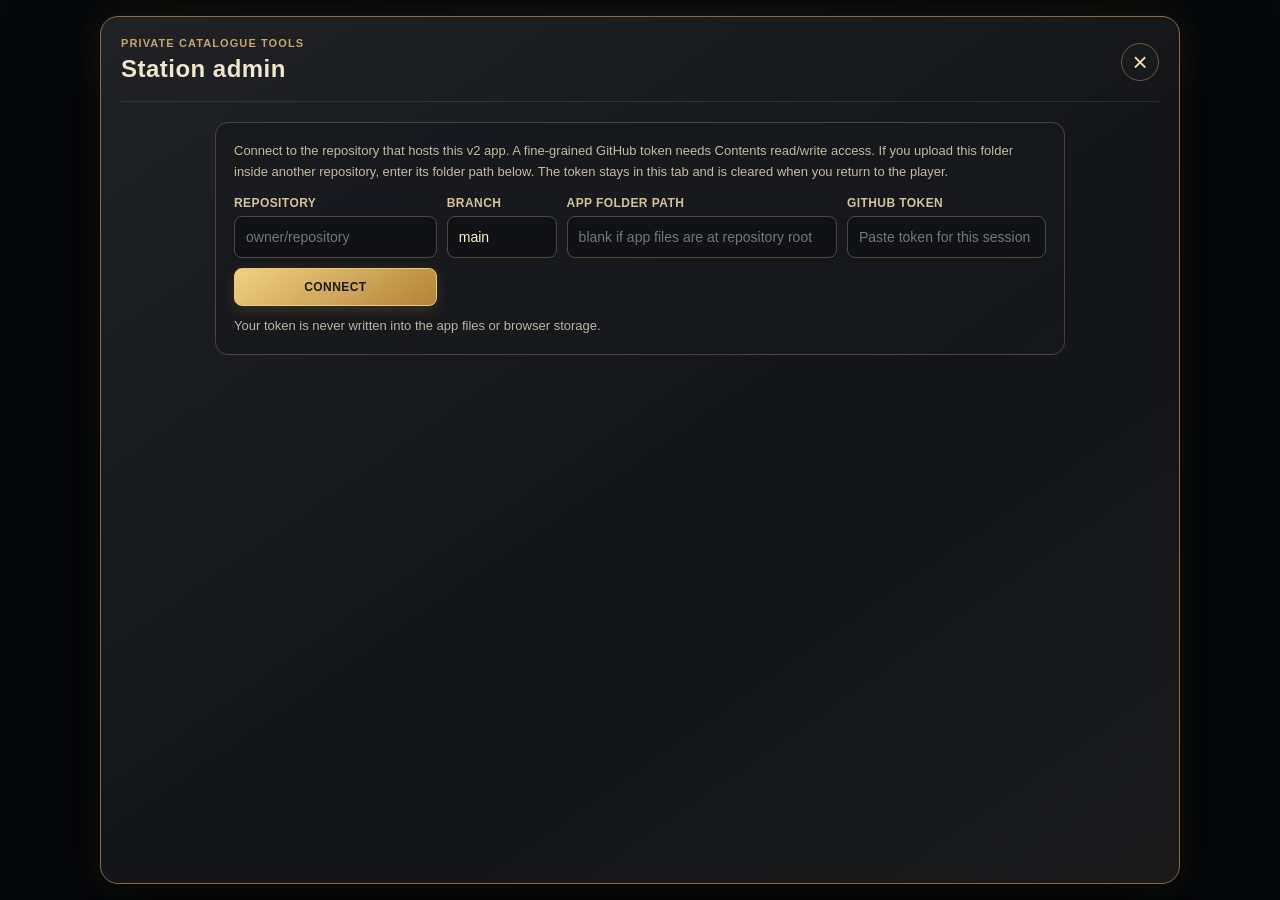
<file: admin.html>
<!doctype html>
<html lang="en">
<head>
  <meta charset="utf-8">
  <meta name="viewport" content="width=device-width, initial-scale=1, viewport-fit=cover">
  <meta name="theme-color" content="#15181c">
  <title>Station Admin · RetroRadtv</title>
  <link rel="stylesheet" href="style.css?v=rectified-5">
  <script defer src="admin.js?v=rectified-5"></script>
</head>
<body>
  <div class="admin-backdrop">
    <section class="admin-dialog" role="main" aria-labelledby="admin-title" tabindex="-1">
      <header class="admin-header"><div><span class="admin-kicker">PRIVATE CATALOGUE TOOLS</span><h1 id="admin-title">Station admin</h1></div><button class="admin-close" id="admin-close" type="button" aria-label="Return to player">×</button></header>
      <div class="admin-access" id="admin-access">
        <p>Connect to the repository that hosts this v2 app. A fine-grained GitHub token needs Contents read/write access. If you upload this folder inside another repository, enter its folder path below. The token stays in this tab and is cleared when you return to the player.</p>
        <div class="admin-connect-grid"><label>Repository<input id="admin-repo" value="" placeholder="owner/repository" autocomplete="off"></label><label>Branch<input id="admin-branch" value="main" autocomplete="off"></label><label>App folder path<input id="admin-app-path" value="" placeholder="blank if app files are at repository root" autocomplete="off"></label><label class="admin-token-field">GitHub token<input id="admin-token" type="password" autocomplete="off" spellcheck="false" placeholder="Paste token for this session"></label><button id="admin-connect" class="admin-primary" type="button">CONNECT</button></div>
        <p class="admin-status" id="admin-status" role="status">Your token is never written into the app files or browser storage.</p>
      </div>
      <div class="admin-workspace" id="admin-workspace" hidden>
        <p class="admin-status admin-workspace-status" id="admin-workspace-status" role="status" aria-live="polite"></p>
        <div class="admin-toolbar" id="admin-toolbar"><div class="admin-tabs" role="tablist"><button type="button" data-admin-type="radio" class="active">RADIO <b id="admin-radio-count">0</b></button><button type="button" data-admin-type="tv">TV <b id="admin-tv-count">0</b></button><button type="button" id="admin-splash-tab" data-admin-view="splash">SPLASH / BRANDING</button></div><div class="admin-actions" id="admin-actions"><button type="button" id="admin-undo" class="admin-secondary" disabled>UNDO</button><button type="button" id="admin-import" class="admin-secondary">IMPORT</button><button type="button" id="admin-export-json" class="admin-secondary">EXPORT JSON</button><button type="button" id="admin-export-m3u" class="admin-secondary">EXPORT M3U</button><input id="admin-file" type="file" accept=".json,.m3u,.m3u8,.txt,application/json,audio/x-mpegurl" hidden></div></div>
        <div class="admin-columns" id="admin-catalog-columns">
          <section class="admin-editor-card"><div class="admin-card-heading"><div><span class="admin-kicker">EDIT ENTRY</span><h2 id="admin-editor-heading">Add a radio station</h2></div><button type="button" id="admin-new" class="admin-secondary">＋ NEW</button></div>
            <div class="admin-form-grid"><label>Station / channel name<input id="admin-name" maxlength="120" placeholder="Name shown in the app"></label><label>Country<input id="admin-country" maxlength="80" placeholder="e.g. India"></label><label class="admin-wide">Stream URL<input id="admin-url" type="url" inputmode="url" placeholder="https://…"></label><label>Genre / category<input id="admin-group" maxlength="80" placeholder="Music, News, Education…"></label><label>Logo URL or app asset path<input id="admin-logo" type="text" inputmode="url" maxlength="500" placeholder="https://… or assets/station-logos/…"></label><div class="admin-wide admin-image-tools"><label class="admin-file-picker">UPLOAD STATION LOGO<input id="admin-logo-file" type="file" accept="image/png,image/jpeg,image/webp,image/gif"></label><button type="button" class="admin-secondary" id="admin-logo-clear">REMOVE LOGO</button><small id="admin-logo-file-note">PNG, JPG, WebP or GIF · up to 1.5 MB · uploads with the catalogue when you publish.</small></div><label class="admin-wide">Station tags / notes<input id="admin-tags" maxlength="180" placeholder="Optional tags or short notes"></label></div>
            <div class="admin-preview-wrap"><div class="admin-preview-label">CARD PREVIEW</div><div class="admin-preview" id="admin-preview"><div class="admin-preview-art"><span id="admin-preview-initials">FM</span><img id="admin-preview-logo" alt="Station logo preview" hidden></div><div><b id="admin-preview-name">Station name</b><small id="admin-preview-meta">Country · Category</small></div><span class="admin-preview-kind" id="admin-preview-kind">RADIO</span></div></div>
            <div class="admin-form-actions"><button type="button" id="admin-delete" class="admin-danger" disabled>DELETE</button><span id="admin-validation" class="admin-validation" aria-live="polite"></span><button type="button" id="admin-save" class="admin-primary">SAVE DRAFT</button></div>
          </section>
          <section class="admin-library-card"><div class="admin-card-heading"><div><span class="admin-kicker">SHARED LIBRARY</span><h2>Find a station</h2></div><span class="admin-total" id="admin-list-count">0 entries</span></div><label class="admin-search">⌕<input id="admin-search" type="search" placeholder="Search name, URL, country…"></label><div class="admin-list" id="admin-list"></div><div class="admin-order-hint">Select an entry to edit. Use ↑ ↓ to change its order.</div></section>
        </div>
        <section id="admin-splash-panel" class="admin-splash-panel" hidden aria-labelledby="admin-splash-heading">
          <div class="admin-splash-form">
            <div class="admin-card-heading"><div><span class="admin-kicker">APP BRANDING</span><h2 id="admin-splash-heading">Splash screen</h2></div></div>
            <div class="admin-form-grid">
              <label class="admin-wide">Splash title<input id="admin-splash-title" maxlength="64" placeholder="COOL RADIO &amp; TV"></label>
              <label class="admin-wide">First text line<input id="admin-splash-line1" maxlength="100" placeholder="ONLY FOR EDUCATIONAL PURPOSE"></label>
              <label class="admin-wide">Second text line<input id="admin-splash-line2" maxlength="100" placeholder="PRIVATE USE · NOT TO BE SHARED"></label>
              <label class="admin-wide">Logo image URL or app asset path<input id="admin-splash-logo" type="text" maxlength="500" placeholder="https://… or upload an image below"></label>
              <div class="admin-wide admin-image-tools"><label class="admin-file-picker">Upload logo image<input id="admin-splash-image" type="file" accept="image/png,image/jpeg,image/webp,image/gif"></label><button type="button" class="admin-secondary" id="admin-splash-clear-logo">REMOVE LOGO</button><small>PNG, JPG, WebP or GIF · up to 1.5 MB. Uploaded files publish with the app.</small></div>
              <label>Background color<input id="admin-splash-bg" type="color" value="#111419"></label>
              <label>Main text color<input id="admin-splash-text" type="color" value="#f4e6c4"></label>
              <label>Accent color<input id="admin-splash-accent" type="color" value="#ffb15c"></label>
              <div class="admin-wide admin-occasions">
                <div class="admin-occasion-heading"><div><b>Custom occasions</b><small>Add a date and the greeting shown on the splash screen. It appears on the selected date, using the user’s local date. Add a new date for each year.</small></div></div>
                <div class="admin-occasion-add-row"><label>Occasion date<input id="admin-occasion-date" type="date"></label><label>Greeting text<input id="admin-occasion-text" type="text" maxlength="60" placeholder="HAPPY FOUNDATION DAY"></label><button type="button" id="admin-occasion-add" class="admin-secondary">＋ ADD</button></div>
                <div id="admin-occasion-list" class="admin-occasion-list" aria-live="polite"></div>
              </div>
            </div>
            <p class="admin-status" id="admin-splash-validation" role="status" aria-live="polite">Changes are drafts until you publish.</p>
          </div>
          <div class="admin-splash-preview-wrap"><div class="admin-card-heading"><div><span class="admin-kicker">LIVE PREVIEW</span><h2>What users will see</h2></div></div><div id="admin-splash-preview" class="admin-splash-preview"><svg id="admin-splash-default-icon" viewBox="0 0 72 72" aria-hidden="true"><path d="m18 20-6-12m42 12 6-12"/><rect x="8" y="21" width="56" height="42" rx="9"/><rect x="15" y="29" width="27" height="22" rx="4"/><path d="M20 36h17M20 42h12M49 32h9M49 38h9M49 44h9M17 56h38"/><circle cx="25" cy="56" r="2"/></svg><img id="admin-splash-preview-logo" alt="Splash logo preview" hidden><h3 id="admin-splash-preview-title">COOL RADIO &amp; TV</h3><p><span id="admin-splash-preview-line1">ONLY FOR EDUCATIONAL PURPOSE</span><br><small id="admin-splash-preview-line2">PRIVATE USE · NOT TO BE SHARED</small></p><span class="admin-preview-continue">Wait.....</span></div></div>
        </section>
        <footer class="admin-publish-bar"><div><span class="admin-kicker">PUBLISH REVIEW</span><p id="admin-diff">No draft changes.</p></div><button type="button" id="admin-publish" class="admin-primary" disabled>PUBLISH TO GITHUB</button></footer>
      </div>
    </section>
  </div>
</body>
</html>
</file>
<file: style.css>
@import url('https://fonts.googleapis.com/css2?family=Barlow+Condensed:wght@500;600;700;800&family=DM+Mono:wght@400;500&family=DM+Sans:wght@400;500;600;700&display=swap');
:root{color-scheme:dark;--wood:#6d4930;--wood2:#2b1c13;--brass:#f0c86f;--brass2:#a97932;--cream:#f2e3bb;--bg:#111419;--screen:#1b1d21;--panel:#24262a;--muted:#aaa18d;--line:#594932;--green:#45dca0;--red:#fb5548;--shadow:0 20px 55px #000a}
*{box-sizing:border-box}html,body{min-height:100%;margin:0}body{background:radial-gradient(ellipse at 50% 30%,#293039,#12161b 65%);color:var(--cream);font-family:'DM Sans',sans-serif;padding:0 12px}.retro-app{position:relative;width:min(100%,520px);min-height:min(100dvh,920px);margin:0 auto;padding:16px 18px 92px;border:6px solid transparent;border-radius:32px;background:linear-gradient(#171a1f,#171a1f) padding-box,linear-gradient(145deg,#e3bd73,#714a2d 16%,#33251b 49%,#a87846 73%,#3c281b) border-box;box-shadow:0 0 0 2px #e9c47b55,0 24px 70px #000a,inset 0 0 0 1px #fff2;overflow:hidden}
.retro-app:before{position:absolute;inset:0;z-index:-1;border-radius:26px;background:repeating-linear-gradient(7deg,#7a5033 0 4px,#543721 4px 8px,#996945 8px 11px);content:""}.retro-app:after{position:absolute;z-index:-1;inset:7px;border:1px solid #f4d28a55;border-radius:22px;pointer-events:none;content:""}
.topbar{height:34px;display:flex;justify-content:space-between;align-items:center;gap:8px;padding:0 8px;color:#f6e4b9;font:500 12px 'DM Mono',monospace;letter-spacing:.02em}.status-cluster{display:flex;align-items:center;gap:7px;min-width:0;white-space:nowrap}.status-cluster strong{font-weight:500}.status-dot{width:6px;height:6px;border-radius:50%;background:var(--green);box-shadow:0 0 8px var(--green)}.top-separator{color:var(--brass)}.mode-label{color:var(--brass);font:700 10px 'Barlow Condensed',sans-serif;letter-spacing:.12em;white-space:nowrap}
.screen{display:none;min-height:590px;padding:8px 3px 12px;animation:screen-enter .22s ease both}.screen.active{display:block}@keyframes screen-enter{from{opacity:0;transform:translateY(5px)}to{opacity:1;transform:none}}.screen-heading{min-height:46px;display:flex;align-items:center;justify-content:space-between;gap:10px;margin:0 2px 11px}.eyebrow{display:block;color:#c6ad79;font:700 12px 'Barlow Condensed',sans-serif;letter-spacing:.19em;text-transform:uppercase}.screen-title{margin:3px 0 0;color:var(--cream);font:700 25px 'Barlow Condensed',sans-serif;letter-spacing:.03em;text-transform:uppercase}.country-picker{height:31px;display:flex;align-items:center;gap:7px;padding:0 7px;border:1px solid #77603d;border-radius:7px;background:#191b1e;color:var(--muted);font:700 9px 'Barlow Condensed',sans-serif;letter-spacing:.11em}.country-picker select{max-width:106px;border:0;outline:0;background:transparent;color:#eedcae;font:500 11px 'DM Sans',sans-serif}
.inset-panel{border:2px solid #a7814e;border-radius:16px;background:linear-gradient(145deg,#303136,#1c1e22 70%);box-shadow:inset 0 0 0 4px #080a0d,inset 0 0 0 5px #e9ca8a55,0 8px 20px #0008}.radio-display{padding:13px 13px 12px}.radio-art{height:180px;display:grid;place-items:center;overflow:hidden;border:1px solid #caac6a;border-radius:10px;background:radial-gradient(circle at 50% 46%,#6d5039,#282626 59%,#121417 100%),repeating-linear-gradient(0deg,#ffffff08 0 1px,transparent 1px 4px);box-shadow:inset 0 0 24px #000b}.record-mark{width:116px;height:116px;display:flex;flex-direction:column;align-items:center;justify-content:center;border:3px double #f0d89e;border-radius:50%;background:radial-gradient(circle,#47352b,#251b18 70%);color:#f8e9bb;text-shadow:0 2px 3px #000;font-family:'Barlow Condensed',sans-serif;transform:rotate(-8deg);box-shadow:0 8px 20px #0009}.record-mark span{font:700 15px 'DM Sans',sans-serif;letter-spacing:.06em}.record-mark b{font:800 25px 'Barlow Condensed',sans-serif;letter-spacing:.08em}.record-mark small{font:600 10px 'DM Sans',sans-serif;letter-spacing:.23em}.playing-meta{min-height:41px;display:flex;align-items:center;gap:9px;margin:8px 2px 0}.playing-meta>div{min-width:0}.playing-meta h1,.tv-playing-meta h1{overflow:hidden;margin:0;color:#f5e8c7;font:700 16px 'Barlow Condensed',sans-serif;letter-spacing:.035em;text-overflow:ellipsis;white-space:nowrap}.playing-meta p,.tv-playing-meta p{overflow:hidden;margin:2px 0 0;color:#aea48f;font-size:11px;text-overflow:ellipsis;white-space:nowrap}.mini-star{width:35px;height:35px;flex:none;border:1px solid #78633e;border-radius:9px;background:#272523;color:var(--brass);font-size:20px;cursor:pointer}.mini-star.saved{color:#ffdd60;text-shadow:0 0 9px #ffc94d}
.equalizer{height:38px;display:flex;align-items:end;justify-content:center;gap:3px;padding:0 3px 4px;border-bottom:1px solid #f0ca7355}.equalizer i{width:6px;height:5px;border-radius:2px 2px 0 0;background:linear-gradient(#f8dc8b,#bb7e2c);box-shadow:0 0 8px #dfad4866}.equalizer.playing i{animation:eq .58s ease-in-out infinite alternate}.equalizer.playing i:nth-child(3n){animation-delay:-.41s}.equalizer.playing i:nth-child(2n){animation-delay:-.22s}@keyframes eq{to{height:calc(8px + var(--bar,18px))}}
.transport{display:grid;grid-template-columns:1fr 1fr 1fr;align-items:center;gap:20px;margin:19px 13px 0}.transport-button{height:56px;border:1px solid #846a43;border-radius:11px;background:linear-gradient(145deg,#393a3b,#1c1d20);color:#edd39c;font-size:25px;box-shadow:0 5px 10px #0008,inset 0 1px #fff2;cursor:pointer}.transport-button:active,.small-control:active,.category-tile:active{transform:translateY(1px)}.transport-button.main-play{width:64px;height:64px;justify-self:center;border:3px solid #f9dc8f;border-radius:50%;background:radial-gradient(circle at 34% 28%,#ffe99c,#b37c31 72%);color:#2b2013;font-size:25px;box-shadow:0 0 0 4px #6d512b,0 0 20px #f1c35c77,inset 0 2px #fff9}.control-labels{display:grid;grid-template-columns:1fr 1fr 1fr;margin:5px 10px 0;color:#d7c9a6;text-align:center;font:600 10px 'Barlow Condensed',sans-serif;letter-spacing:.05em}.dial-section{display:flex;flex-direction:column;align-items:center;margin-top:20px}.dial-wrap{position:relative;width:132px;height:132px;display:grid;place-items:center;border:3px solid #846a43;border-radius:50%;background:radial-gradient(circle at 33% 28%,#68615a,#302d2b 45%,#17191b 80%);box-shadow:inset 0 3px 8px #fff2,inset 0 -8px 18px #000b,0 5px 12px #0008}.dial-wrap:before{position:absolute;inset:6px;border:1px dashed #dfc58588;border-radius:50%;content:""}.dial-center{display:flex;flex-direction:column;align-items:center;color:#f0dcac;font:700 10px 'Barlow Condensed',sans-serif;letter-spacing:.15em}.dial-center small{margin-top:2px;font:500 12px 'DM Mono',monospace;color:#eac677}.dial-wrap input{position:absolute;inset:0;width:100%;height:100%;opacity:0;cursor:ew-resize}.dial-wrap:focus-within{outline:3px solid #f0c86f77}.dial-caption{margin-top:8px;color:#d1c098;font:600 11px 'Barlow Condensed',sans-serif;letter-spacing:.12em}.station-status{margin-top:13px;color:#8c8068;text-align:center;font:500 9px 'DM Mono',monospace;letter-spacing:.09em}
.tv-display{padding:9px}.tv-picture{position:relative;aspect-ratio:16/9;overflow:hidden;border:1px solid #c8a86c;border-radius:10px;background:#08090b}.tv-picture video{width:100%;height:100%;display:block;object-fit:contain;background:#050608}.tv-placeholder{position:absolute;inset:0;display:flex;flex-direction:column;align-items:center;justify-content:center;gap:8px;background:radial-gradient(circle at 50% 45%,#493a27,#17191d 68%);pointer-events:none}.tv-placeholder[hidden]{display:none}.tv-screen-logo{color:#f3da9d;font:800 28px 'Barlow Condensed',sans-serif;letter-spacing:.12em;text-shadow:0 2px #000}.tv-screen-logo span{color:var(--brass)}.tv-placeholder small{color:#c7ae77;font:700 10px 'Barlow Condensed',sans-serif;letter-spacing:.15em}.live-tag{position:absolute;top:8px;left:8px;padding:4px 7px;border-radius:5px;background:#b7352d;color:#fff;font:700 10px 'DM Mono',monospace;box-shadow:0 2px 10px #0008;pointer-events:none}.tv-playing-meta{display:flex;align-items:center;justify-content:space-between;gap:8px;padding:8px 3px 2px}.tv-playing-meta>div{min-width:0}.tv-playing-meta h1{font-size:17px}.tv-rail-wrap{display:grid;grid-template-columns:28px minmax(0,1fr) 28px;align-items:center;gap:5px;margin-top:13px;padding:7px;border:1px solid #82693f;border-radius:11px;background:linear-gradient(145deg,#2a2928,#18191c);box-shadow:inset 0 1px #fff2,0 4px 10px #0006}.tv-rail{min-width:0;display:flex;gap:7px;overflow-x:auto;overscroll-behavior-x:contain;scroll-snap-type:x mandatory;scrollbar-width:none;touch-action:pan-x;cursor:grab;user-select:none}.tv-rail::-webkit-scrollbar{display:none}.tv-rail.dragging{cursor:grabbing;scroll-snap-type:none}.tv-rail-card{flex:0 0 126px;height:56px;display:grid;grid-template-columns:37px minmax(0,1fr);align-items:center;gap:6px;padding:5px;border:1px solid #68583d;border-radius:8px;background:linear-gradient(140deg,#343133,#1d1f21);color:#f1e2bf;text-align:left;cursor:pointer;scroll-snap-align:start}.tv-rail-card.active{border-color:#f4cd74;background:linear-gradient(140deg,#72542c,#342719);box-shadow:0 0 11px #f1ca6c44}.tv-rail-logo{width:35px;height:35px;display:grid;place-items:center;overflow:hidden;border-radius:5px;background:#f0e7ce;color:#4d3c25;font:700 10px 'Barlow Condensed',sans-serif}.tv-rail-logo img{width:100%;height:100%;object-fit:contain}.tv-rail-copy{min-width:0}.tv-rail-copy b,.tv-rail-copy small{display:block;overflow:hidden;text-overflow:ellipsis;white-space:nowrap}.tv-rail-copy b{font:700 11px 'Barlow Condensed',sans-serif}.tv-rail-copy small{margin-top:3px;color:#baac8d;font-size:9px}.rail-arrow,.small-control,.page-arrows button{display:grid;place-items:center;border:1px solid #78623e;border-radius:7px;background:linear-gradient(145deg,#3a3732,#1a1b1d);color:#f0d28f;cursor:pointer}.rail-arrow{width:28px;height:34px;font-size:22px}.tv-actions{display:flex;align-items:center;gap:9px;margin-top:9px}.small-control{width:38px;height:34px;font-size:17px}.tv-hint{margin-left:auto;color:#8e8268;font:500 8px 'DM Mono',monospace;letter-spacing:.08em}
.page-arrows{display:flex;gap:6px}.page-arrows button{width:30px;height:30px;font-size:21px}.segmented{display:flex;gap:7px;margin:9px 1px 11px}.segmented button{height:35px;flex:1;border:1px solid #695638;border-radius:7px;background:#202124;color:#b7a985;font:700 11px 'Barlow Condensed',sans-serif;letter-spacing:.1em;cursor:pointer}.segmented button.selected{border-color:#f0c86f;background:linear-gradient(120deg,#b98a42,#664b27);color:#171515;box-shadow:0 0 13px #edc56a33}.segmented b{margin-left:5px;padding:2px 5px;border-radius:8px;background:#0003}.preset-grid{display:grid;grid-template-columns:repeat(3,minmax(0,1fr));gap:8px;max-height:calc(100dvh - 255px);overflow:auto;padding:2px 2px 8px;scrollbar-color:#907344 #191a1c;scrollbar-width:thin}.preset-card{position:relative;min-width:0;min-height:127px;display:flex;flex-direction:column;align-items:center;justify-content:center;gap:4px;padding:8px;border:1px solid #705c3e;border-radius:10px;background:linear-gradient(145deg,#302d2b,#1c1e20);box-shadow:inset 0 1px #fff2,0 4px 9px #0005;text-align:center;cursor:pointer}.preset-card:hover,.preset-card.active{border-color:#f0c86f;background:linear-gradient(145deg,#57452c,#252222);box-shadow:0 0 15px #e4bb6244}.preset-card .channel-number{align-self:flex-start;color:#c8b07b;font:600 9px 'DM Mono',monospace}.preset-logo{width:49px;height:43px;display:grid;place-items:center;overflow:hidden;border-radius:6px;background:#ece6d3;color:#413724;font:700 11px 'Barlow Condensed',sans-serif}.preset-logo img{width:100%;height:100%;object-fit:contain}.preset-card b{display:-webkit-box;max-width:100%;overflow:hidden;color:#f0e2bf;font:600 12px 'Barlow Condensed',sans-serif;line-height:1.15;-webkit-box-orient:vertical;-webkit-line-clamp:2}.preset-card small{overflow:hidden;max-width:100%;color:#9f9275;font-size:9px;text-overflow:ellipsis;white-space:nowrap}.preset-star{position:absolute;right:5px;top:4px;border:0;background:transparent;color:#ffda68;font-size:15px;cursor:pointer}.footnote{margin:8px 0;color:#94896e;text-align:center;font:500 9px 'DM Mono',monospace}
.search-control{height:32px;display:flex;align-items:center;gap:5px;padding:0 8px;border:1px solid #715c3e;border-radius:7px;background:#1d1f22;color:#d5bd86}.search-control input{width:105px;border:0;outline:0;background:transparent;color:#f5e5bf;font-size:11px}.category-heading{margin:12px 2px 8px;color:#d1b578;font:700 13px 'Barlow Condensed',sans-serif;letter-spacing:.13em}.category-grid{display:grid;grid-template-columns:repeat(2,minmax(0,1fr));gap:8px}.category-tile{min-height:84px;display:grid;grid-template-columns:43px minmax(0,1fr);align-items:center;gap:8px;padding:9px;border:1px solid #c09a5c;border-radius:10px;background:linear-gradient(145deg,#51412d,#292725 74%);box-shadow:inset 0 1px #fff3,0 5px 12px #0006;color:#f1dfb7;text-align:left;cursor:pointer;transition:transform .15s,filter .15s}.category-tile:hover{transform:translateY(-2px);filter:brightness(1.15)}.category-tile span{width:40px;height:40px;display:grid;place-items:center;border:1px solid #a3834c;border-radius:8px;background:linear-gradient(145deg,#2d2a26,#191a1c);color:#ecca78;font-size:22px}.category-tile b{font:700 12px 'Barlow Condensed',sans-serif;letter-spacing:.06em;text-transform:uppercase}.tv-category-heading{margin-top:15px}.explore-results{display:grid;gap:6px;margin-top:12px;max-height:195px;overflow:auto}.result-row{min-height:44px;display:flex;align-items:center;gap:9px;padding:7px;border:1px solid #564832;border-radius:8px;background:#202124;color:#eddfbd;text-align:left}.result-row img{width:30px;height:30px;object-fit:contain;border-radius:5px;background:#f0e8d3}.result-row span{min-width:0;overflow:hidden;text-overflow:ellipsis;white-space:nowrap}.result-row small{margin-left:auto;color:#ab9b78;font-size:10px}
.bottom-nav{position:absolute;right:13px;bottom:13px;left:13px;min-height:56px;display:grid;grid-template-columns:repeat(4,minmax(0,1fr));gap:5px;padding:5px;border:1px solid #9f7845;border-radius:13px;background:linear-gradient(155deg,#292724,#141619);box-shadow:inset 0 1px #fff2,0 7px 17px #0008}.nav-item{display:flex;flex-direction:column;align-items:center;justify-content:center;gap:1px;border:1px solid transparent;border-radius:8px;background:transparent;color:#b9aa86;font:700 9px 'Barlow Condensed',sans-serif;letter-spacing:.08em;cursor:pointer}.nav-item span{font-size:17px}.nav-item.active{border-color:#d6ae61;background:linear-gradient(145deg,#e0bd71,#a67a37);color:#1c1914;box-shadow:0 0 12px #edc3693b}.toast{position:fixed;z-index:9;right:50%;bottom:84px;max-width:min(90vw,420px);padding:9px 13px;transform:translate(50%,10px);border:1px solid #9d7848;border-radius:8px;background:#201d19;color:#f2dfb5;font-size:12px;opacity:0;pointer-events:none;transition:.2s}.toast.show{transform:translate(50%,0);opacity:1}
@media(max-width:480px){body{padding:0;background:#111419}.retro-app{width:100%;min-height:100dvh;padding:calc(8px + env(safe-area-inset-top)) 13px calc(84px + env(safe-area-inset-bottom));border-width:4px;border-radius:19px}.retro-app:after{inset:5px;border-radius:13px}.screen{min-height:calc(100dvh - 113px);padding-top:7px}.radio-art{height:clamp(155px,24dvh,210px)}.preset-grid{grid-template-columns:repeat(3,minmax(0,1fr));max-height:calc(100dvh - 235px)}.preset-card{min-height:clamp(108px,16dvh,134px)}.category-tile{min-height:clamp(76px,12dvh,94px)}.tv-picture{aspect-ratio:16/9}.bottom-nav{bottom:calc(8px + env(safe-area-inset-bottom));right:8px;left:8px}.toast{bottom:calc(78px + env(safe-area-inset-bottom))}}
@media(min-width:700px){.retro-app{margin-top:24px;margin-bottom:24px;min-height:calc(100dvh - 48px);border-radius:34px}.screen{min-height:700px}.radio-display{padding:16px}.radio-art{height:225px}.transport{margin-top:23px}.dial-section{margin-top:26px}}
@media(prefers-reduced-motion:reduce){*,*:before,*:after{scroll-behavior:auto!important;animation-duration:.01ms!important;animation-iteration-count:1!important;transition-duration:.01ms!important}}
.dial-wrap:after{position:absolute;top:13px;left:calc(50% - 2px);width:4px;height:25px;transform:rotate(var(--dial-angle,-54deg));transform-origin:50% 53px;border-radius:4px;background:linear-gradient(#f7dc96,#b28343);box-shadow:0 0 8px #f1c66f66;content:""}
.empty-note{grid-column:1/-1;padding:14px;color:#ab9c7b;text-align:center;font-size:11px}
/* A matching tactile remote fills the lower TV screen area. */
.remote-panel{margin-top:13px;padding:10px 12px;border:2px solid #987344;border-radius:14px;background:linear-gradient(145deg,#292a2b,#17191c 72%);box-shadow:inset 0 1px #fff2,0 7px 18px #0007}.remote-heading{display:flex;align-items:center;gap:7px;margin:0 1px 9px;color:#dcc18a;font:700 12px 'Barlow Condensed',sans-serif;letter-spacing:.17em}.remote-heading i{width:7px;height:7px;margin-left:auto;border-radius:50%;background:#50d38c;box-shadow:0 0 8px #50d38c}.remote-heading small{color:#82775f;font:500 9px 'DM Mono',monospace;letter-spacing:.05em}.remote-main{display:grid;grid-template-columns:minmax(150px,1fr) minmax(126px,.82fr);align-items:center;gap:13px}.remote-dpad{width:154px;height:154px;justify-self:center;display:grid;grid-template-columns:repeat(3,1fr);grid-template-rows:repeat(3,1fr);place-items:center;padding:5px;border:2px solid #77603d;border-radius:50%;background:radial-gradient(circle,#292a2a 30%,#1b1c1e 68%);box-shadow:inset 0 2px 8px #000a,0 3px 8px #0006}.remote-key{min-width:38px;min-height:34px;display:grid;place-items:center;padding:3px 6px;border:1px solid #806842;border-radius:8px;background:linear-gradient(145deg,#48413a,#252628);color:#f0d69a;font:700 13px 'Barlow Condensed',sans-serif;box-shadow:inset 0 1px #fff2,0 3px 6px #0006;cursor:pointer;touch-action:manipulation;transition:transform .12s,filter .12s}.remote-key:hover{filter:brightness(1.2)}.remote-key:active{transform:translateY(1px)}.dpad-up{grid-column:2;grid-row:1}.dpad-left{grid-column:1;grid-row:2}.dpad-ok{grid-column:2;grid-row:2;width:50px;height:50px;border-radius:50%;background:radial-gradient(circle at 30% 28%,#ffe59b,#a67532);color:#241b11;border-color:#f3d588;font-size:12px}.dpad-right{grid-column:3;grid-row:2}.dpad-down{grid-column:2;grid-row:3}.remote-side{display:grid;gap:8px}.rocker-group{display:grid;grid-template-columns:1fr auto;align-items:center;gap:6px;padding:5px 7px;border:1px solid #514632;border-radius:8px;background:#191a1c}.rocker-group>span,.remote-shortcuts>span{color:#b7a276;font:700 10px 'Barlow Condensed',sans-serif;letter-spacing:.12em}.rocker-group>div{display:flex;gap:5px}.rocker-group .remote-key{width:35px;min-width:35px;height:31px;min-height:31px;font-size:16px}.remote-function-row{display:grid;grid-template-columns:1fr 42px;gap:7px}.function-key{font-size:10px;letter-spacing:.08em}.remote-key.power-key{min-width:42px;color:#ff9b82;border-color:#8f5445;font-size:19px}.remote-shortcuts{margin-top:9px}.remote-shortcuts>span{display:block;margin-bottom:6px}.remote-shortcuts>div{display:grid;grid-template-columns:repeat(10,minmax(0,1fr));gap:5px}.remote-preset-key{min-width:0;width:100%;height:29px;min-height:29px;padding:0;border-radius:7px;background:linear-gradient(145deg,#3d3831,#202123);font:600 10px 'DM Mono',monospace}.remote-preset-key.active{border-color:#f0c86f;background:linear-gradient(145deg,#d9b567,#9c7033);color:#21190e}
/* Mobile typography is 3 points larger while keeping the original hierarchy. */
.topbar{font-size:16px}.mode-label{font-size:14px}.eyebrow{font-size:16px}.screen-title{font-size:29px}.country-picker{font-size:13px}.country-picker select{font-size:15px}
.record-mark span{font-size:19px}.record-mark b{font-size:29px}.record-mark small{font-size:14px}.playing-meta h1{font-size:20px}.playing-meta p,.tv-playing-meta p{font-size:15px}.mini-star{font-size:24px}
.transport-button,.transport-button.main-play{font-size:29px}.control-labels{font-size:14px}.dial-center{font-size:14px}.dial-center small{font-size:16px}.dial-caption{font-size:15px}.station-status{font-size:13px}
.tv-screen-logo{font-size:32px}.tv-placeholder small{font-size:14px}.live-tag{font-size:14px}.tv-playing-meta h1{font-size:21px}.tv-rail-copy b{font-size:15px}.tv-rail-copy small{font-size:13px}.tv-hint{font-size:12px}.rail-arrow{font-size:26px}.small-control{font-size:21px}
.screen-heading .eyebrow{font-size:16px}.page-arrows button{font-size:25px}.segmented button{font-size:15px}.preset-card .channel-number{font-size:13px}.preset-logo{font-size:15px}.preset-card b{font-size:16px}.preset-card small{font-size:13px}.preset-star{font-size:19px}.footnote{font-size:13px}
.search-control input{font-size:15px}.category-heading{font-size:17px}.category-tile span{font-size:26px}.category-tile b{font-size:16px}.result-row small{font-size:14px}.nav-item{font-size:13px}.nav-item span{font-size:21px}.toast{font-size:16px}
.remote-heading{font-size:16px}.remote-heading small{font-size:13px}.remote-key{font-size:17px}.dpad-ok{font-size:16px}.rocker-group>span,.remote-shortcuts>span{font-size:14px}.rocker-group .remote-key{font-size:20px}.function-key{font-size:14px}.remote-key.power-key{font-size:23px}.remote-preset-key{font-size:14px}.empty-note{font-size:15px}
@media(max-width:380px){.remote-main{grid-template-columns:minmax(132px,1fr) minmax(112px,.82fr);gap:7px}.remote-dpad{width:138px;height:138px}.remote-key{min-width:34px}.remote-preset-key{height:26px;min-height:26px;font-size:16px}.remote-panel{padding:9px}.category-tile{grid-template-columns:38px minmax(0,1fr);gap:6px}.category-tile span{width:36px;height:36px}}
/* Keep inherited copy and the remaining small labels at the requested +3 pt size. */
body{font-size:20px}.tv-rail-logo{font-size:14px}.result-row{font-size:20px}#tv-screen{overflow-y:auto;overscroll-behavior:contain}.tv-rail-wrap,.tv-actions{display:none}
.browser-kind{margin-top:5px}.browser-filters{display:grid;grid-template-columns:repeat(2,minmax(0,1fr));gap:8px;margin:8px 0}.browser-filters label{min-width:0;display:flex;flex-direction:column;gap:4px;color:#c8b07b;font:700 16px 'Barlow Condensed',sans-serif;letter-spacing:.1em}.browser-filters label:first-child{grid-column:1/-1}.browser-filters input,.browser-filters select{width:100%;min-width:0;height:40px;padding:0 9px;border:1px solid #715c3e;border-radius:7px;background:#1d1f22;color:#f5e5bf;font:500 18px 'DM Sans',sans-serif}.browser-filters select{color-scheme:dark}.browser-summary{margin:7px 2px;color:#ab9b78;font:500 15px 'DM Mono',monospace}.explore-results{display:block;max-height:calc(100dvh - 330px);overflow:auto;overscroll-behavior:contain;padding-right:2px}.result-group-title{position:sticky;top:0;z-index:1;display:flex;align-items:center;gap:8px;margin:9px 0 5px;padding:6px 8px;border-radius:6px;background:#292622;color:#e5c77f;font:700 17px 'Barlow Condensed',sans-serif;letter-spacing:.08em;text-transform:uppercase}.result-group-title small{color:#a89978;font:500 14px 'DM Mono',monospace}.result-row{width:100%;min-height:54px;margin:0 0 5px;cursor:pointer}.result-row img,.result-icon{width:38px;height:38px;flex:none;display:grid;place-items:center;object-fit:contain;border-radius:6px;background:#f0e8d3;color:#4d402b}.result-icon{font-size:22px}.result-copy{min-width:0;flex:1;display:flex;flex-direction:column;gap:2px}.result-copy b{overflow:hidden;color:#f0e2bf;font:700 16px 'DM Sans',sans-serif;text-overflow:ellipsis;white-space:nowrap}.result-copy small{overflow:hidden;color:#a99a7b;font-size:14px;text-overflow:ellipsis;white-space:nowrap}.result-row .result-quality{margin-left:0;color:#c2ae7e;font-size:14px;white-space:nowrap}.result-row .result-star{flex:none;margin-left:2px;color:#ffd457;font-size:20px}
.browser-source{display:grid;grid-template-columns:1fr 1fr;gap:7px;margin:3px 1px 8px}.browser-source button,.discover-button,.load-more-online{min-height:38px;padding:6px 9px;border:1px solid #806843;border-radius:8px;background:#242423;color:#d7c394;font:700 18px 'Barlow Condensed',sans-serif;letter-spacing:.08em;cursor:pointer}.browser-source button.selected,.discover-button{border-color:#f0c86f;background:linear-gradient(135deg,#d9b567,#976c32);color:#21190e}.online-search-row{display:flex;align-items:center;gap:9px;margin:8px 0}.online-search-row[hidden]{display:none}.online-search-row .discover-button{flex:none}.online-search-row span{color:#ab9b78;font:500 14px 'DM Mono',monospace}.load-more-online{width:100%;margin:6px 0 12px}.loading-note{padding:14px;color:#c9ae70;text-align:center;font-size:20px}



.priority-pad button{touch-action:none;user-select:none}

/* Uniform page viewport and a spaced, modern four-way preset mover. */
.screen{height:calc(100dvh - 202px);min-height:500px;max-height:calc(100dvh - 202px);overflow-y:auto;overscroll-behavior:contain;scrollbar-gutter:stable}.preset-priority-control{width:126px;gap:5px}.priority-pad{grid-template-columns:repeat(3,32px);grid-template-rows:repeat(3,32px);gap:7px;padding:4px;border:0;background:transparent;box-shadow:none}.priority-pad button{width:32px;height:32px;border:1px solid #d6b86d66;border-radius:50%;background:linear-gradient(145deg,#33312d,#1d2022);color:#f0d28f;box-shadow:0 2px 6px #0008, inset 0 1px #fff2}.priority-pad button:hover{border-color:#f0c86f;background:linear-gradient(145deg,#514530,#272522);box-shadow:0 0 10px #e9c46455}.priority-pad button svg{width:18px;height:18px;fill:none;stroke:currentColor;stroke-width:1.8;stroke-linecap:round;stroke-linejoin:round}.priority-pad span{width:32px;height:32px;border:1px solid #80684366;border-radius:50%;background:#252321;color:#d7ba73;font-size:14px}@media(max-width:480px){.screen{height:calc(100dvh - 134px - env(safe-area-inset-top) - env(safe-area-inset-bottom));min-height:420px;max-height:calc(100dvh - 134px - env(safe-area-inset-top) - env(safe-area-inset-bottom))}.preset-priority-control{width:116px}.priority-pad{grid-template-columns:repeat(3,29px);grid-template-rows:repeat(3,29px);gap:6px}.priority-pad button,.priority-pad span{width:29px;height:29px}.priority-pad button svg{width:17px;height:17px}}

/* Circular four-way controller modeled after a compact hardware D-pad. */
.preset-priority-control{width:132px;gap:5px}.preset-priority-control>small{display:block;max-width:130px;white-space:nowrap!important;overflow:hidden;text-overflow:ellipsis;text-align:center;font-size:11px}.priority-pad{position:relative;display:block;width:116px;height:116px;margin:0 auto;padding:0;border:1px solid #806843;border-radius:50%;background:radial-gradient(circle at center,#262626 0 27%,#17191b 28% 100%);box-shadow:inset 0 2px 10px #0009,0 4px 10px #0007}.priority-pad:before{position:absolute;inset:12px;border:1px solid #d2b46b55;border-radius:50%;content:'';pointer-events:none}.priority-pad button{position:absolute;z-index:1;width:32px;height:32px;display:grid;place-items:center;padding:0;border:1px solid #c4a45877;border-radius:50%;background:linear-gradient(145deg,#33312d,#1c1e20);color:#f2d17d;box-shadow:0 2px 6px #0009,inset 0 1px #fff2;transform:none}.priority-pad button:hover{border-color:#f0c86f;background:linear-gradient(145deg,#514530,#272522);box-shadow:0 0 10px #e9c46466}.priority-pad button:nth-child(1){top:4px;left:50%;transform:translateX(-50%)}.priority-pad button:nth-child(2){top:50%;left:4px;transform:translateY(-50%)}.priority-pad button:nth-child(4){top:50%;right:4px;transform:translateY(-50%)}.priority-pad button:nth-child(5){bottom:4px;left:50%;transform:translateX(-50%)}.priority-pad span{position:absolute;top:50%;left:50%;width:34px;height:34px;display:grid;place-items:center;border:1px solid #a1844e88;border-radius:50%;background:radial-gradient(circle at 35% 30%,#454037,#202123);color:#e8c568;font-size:14px;transform:translate(-50%,-50%)}@media(max-width:480px){.preset-priority-control{width:122px}.priority-pad{width:108px;height:108px}.priority-pad:before{inset:11px}.priority-pad button{width:30px;height:30px}.priority-pad button:nth-child(1){top:3px}.priority-pad button:nth-child(2){left:3px}.priority-pad button:nth-child(4){right:3px}.priority-pad button:nth-child(5){bottom:3px}.priority-pad span{width:32px;height:32px}}

/* Contemporary TV remote controls with restrained glass-black surfaces. */
.remote-panel{padding:13px;border:1px solid #ffffff18;border-radius:20px;background:linear-gradient(145deg,#20242a,#101317 72%);box-shadow:0 12px 26px #0008,inset 0 1px #ffffff0b}.remote-heading{color:#e8edf3;font:700 14px 'DM Sans',sans-serif;letter-spacing:.1em}.remote-heading small{color:#8b97a5;font:500 11px 'DM Mono',monospace}.remote-heading i{background:#38d890;box-shadow:0 0 10px #38d89088}.remote-main{grid-template-columns:minmax(150px,1fr) minmax(130px,.86fr);gap:15px}.remote-dpad{position:relative;width:158px;height:158px;border:1px solid #ffffff20;background:radial-gradient(circle,#202329 0 32%,#111418 33% 68%,#171a1f 69%);box-shadow:inset 0 4px 15px #000a,0 8px 18px #0008}.remote-dpad:before{position:absolute;inset:10px;border:1px solid #ffffff12;border-radius:50%;content:'';pointer-events:none}.remote-key{min-width:40px;min-height:40px;border:1px solid #ffffff19;border-radius:50%;background:linear-gradient(145deg,#343941,#1c2026);color:#e9eef5;font:600 13px 'DM Sans',sans-serif;box-shadow:0 4px 9px #0009,inset 0 1px #ffffff10;transition:background .16s,border-color .16s,transform .12s,box-shadow .16s}.remote-key svg{width:19px;height:19px;fill:none;stroke:currentColor;stroke-width:1.8;stroke-linecap:round;stroke-linejoin:round}.remote-key:hover{border-color:#91a6c555;background:linear-gradient(145deg,#434a55,#252a31);box-shadow:0 0 12px #7691b522}.dpad-up{grid-column:2;grid-row:1}.dpad-left{grid-column:1;grid-row:2}.dpad-right{grid-column:3;grid-row:2}.dpad-down{grid-column:2;grid-row:3}.remote-key.dpad-ok{width:54px;height:54px;min-width:54px;min-height:54px;border:1px solid #85a9ff66;background:linear-gradient(145deg,#3878ef,#2457c1);color:white;font-size:14px;box-shadow:0 0 17px #397eff55,inset 0 1px #ffffff55}.dpad-ok .pause-symbol{display:none}.dpad-ok.playing .play-symbol{display:none}.dpad-ok.playing .pause-symbol{display:block}.dpad-ok .play-symbol{fill:currentColor;stroke:none}.remote-side{gap:9px}.rocker-group{padding:6px 7px;border:1px solid #ffffff13;border-radius:11px;background:#11151a}.rocker-group>span,.remote-shortcuts>span{color:#aeb9c5;font:600 11px 'DM Sans',sans-serif;letter-spacing:.1em}.rocker-group>div{gap:6px}.rocker-group .remote-key{width:34px;min-width:34px;height:34px;min-height:34px;background:#252a31;color:#e8eef6;font-size:15px}.rocker-group .remote-key svg{width:17px;height:17px}.remote-function-row{grid-template-columns:1fr 40px;gap:7px}.function-key{min-height:38px;display:flex;align-items:center;justify-content:center;gap:7px;border-radius:10px;font:600 11px 'DM Sans',sans-serif;letter-spacing:.08em}.function-key svg{width:17px;height:17px}.remote-key.power-key{width:40px;min-width:40px;min-height:38px;height:38px;border-radius:11px;border-color:#2fa76c66;background:linear-gradient(145deg,#20362c,#17251e);color:#58e39b}.remote-key.power-key svg{width:20px;height:20px}.remote-shortcuts{margin-top:12px}.remote-shortcuts>span{display:block;margin-bottom:7px}.remote-preset-key{height:29px;min-height:29px;border-radius:8px;background:#20252c;color:#dfe7ef;font:600 11px 'DM Mono',monospace}.remote-preset-key.active{border-color:#72a0ff;background:linear-gradient(145deg,#3878ef,#2457c1);color:#fff;box-shadow:0 0 10px #397eff55}@media(max-width:380px){.remote-main{grid-template-columns:minmax(132px,1fr) minmax(112px,.82fr);gap:7px}.remote-dpad{width:138px;height:138px}.remote-key{min-width:34px;min-height:34px}.remote-key.dpad-ok{width:48px;height:48px;min-width:48px;min-height:48px}.remote-function-row{grid-template-columns:1fr 38px}.remote-key.power-key{width:38px;min-width:38px}}

/* Retro handset layout: channel picker, centered dial, utility keys, transport and rockers. */
.remote-panel{padding:12px;border:2px solid #987344;border-radius:18px;background:linear-gradient(145deg,#2b2926,#17191c 72%);box-shadow:inset 0 1px #fff2,0 9px 20px #0008}.remote-heading{margin-bottom:8px;color:#e7d2a0;font:700 13px 'Barlow Condensed',sans-serif;letter-spacing:.14em}.remote-heading small{color:#a89a7b;font:500 10px 'DM Mono',monospace}.remote-main{display:flex;justify-content:center;margin:10px 0 4px}.remote-dpad{width:168px;height:168px;border:2px solid #987344;background:radial-gradient(circle,#252321 0 32%,#1b1d1f 33% 68%,#27231f 69%);box-shadow:inset 0 3px 12px #000b,0 6px 16px #0008}.remote-dpad:before{inset:12px;border:1px solid #e6c78144}.remote-key{border-color:#806843;background:linear-gradient(145deg,#403a32,#242628);color:#f0d69a;box-shadow:inset 0 1px #fff2,0 3px 8px #0008}.remote-key svg{width:20px;height:20px;stroke-width:1.9}.remote-key:hover{border-color:#edc66d;background:linear-gradient(145deg,#514431,#2a2825);box-shadow:0 0 11px #edc66d33}.remote-key.dpad-ok{width:54px;height:54px;min-width:54px;min-height:54px;border-color:#f2d387;background:radial-gradient(circle at 32% 28%,#f7dc97,#9c6e2c);color:#2c2113;box-shadow:0 0 15px #e9c05c44,inset 0 2px #fff9}.remote-device-bar{display:grid;grid-template-columns:minmax(0,1fr) 43px;align-items:center;gap:8px}.remote-channel-picker{min-width:0;height:40px;display:flex;align-items:center;gap:8px;padding:0 10px;border:1px solid #806843;border-radius:20px;background:#17191c;color:#e9d8b0}.remote-channel-picker svg{width:19px;height:19px;flex:none;fill:none;stroke:currentColor;stroke-width:1.8;stroke-linecap:round;stroke-linejoin:round}.remote-channel-picker select{width:100%;min-width:0;border:0;outline:0;background:transparent;color:#f2e4c2;font:600 13px 'DM Sans',sans-serif;text-overflow:ellipsis}.remote-channel-picker option{background:#1b1d20;color:#f2e4c2}.remote-key.remote-power{width:42px;height:42px;min-width:42px;min-height:42px;border-color:#b98d45;border-radius:50%;color:#f4d585;background:radial-gradient(circle at 30% 25%,#454037,#211f1d)}.remote-function-row{display:grid;grid-template-columns:repeat(4,42px);justify-content:center;gap:12px;margin:12px 0 2px}.remote-function-row>.remote-key{width:42px;height:42px;min-width:42px;min-height:42px;display:grid;place-items:center;border-radius:50%}.remote-function-row>.remote-key svg{width:19px;height:19px}.remote-function-row>.remote-key.muted{color:#ffb379;border-color:#d38a4d}.remote-function-row>.remote-key.saved{color:#ffda61;border-color:#e0b849;background:linear-gradient(145deg,#51432b,#28231c);box-shadow:0 0 11px #ffcc4a33}.remote-bottom-controls{display:grid;grid-template-columns:44px minmax(0,1fr) 44px;align-items:center;gap:8px;margin:12px 1px 1px}.remote-rocker{min-height:114px;display:flex;flex-direction:column;align-items:center;justify-content:space-between;padding:5px 3px;border:1px solid #695638;border-radius:21px;background:linear-gradient(155deg,#2e2a24,#1c1e20);box-shadow:inset 0 1px #fff2}.remote-rocker .remote-key{width:34px;height:34px;min-width:34px;min-height:34px}.remote-rocker small{color:#c5ae7c;font:700 10px 'DM Mono',monospace;letter-spacing:.08em}.remote-media-controls{width:100%;display:grid;grid-template-columns:minmax(34px,1fr) minmax(62px,78px) minmax(34px,1fr);align-items:center;gap:7px}.remote-media-controls>.remote-key{justify-self:center;width:38px;height:38px;min-width:38px;min-height:38px;border-radius:50%}.remote-media-controls>.remote-main-play{width:100%;height:54px;min-width:62px;min-height:54px;border-radius:28px;border-color:#d8b66c;background:linear-gradient(145deg,#4a3c28,#27231d);color:#f7dfa4;box-shadow:0 0 12px #e9c05c24,inset 0 1px #fff3}.remote-main-play .pause-symbol{display:none}.remote-main-play.playing .play-symbol{display:none}.remote-main-play.playing .pause-symbol{display:block}.remote-main-play .play-symbol{fill:currentColor;stroke:none}.remote-shortcuts{margin-top:13px}.remote-shortcuts>span{color:#d0b779;font:700 11px 'Barlow Condensed',sans-serif;letter-spacing:.15em}.remote-preset-key{border-color:#695638;background:linear-gradient(145deg,#3d3831,#202123);color:#eddaa9}.remote-preset-key.active{border-color:#f0c86f;background:linear-gradient(145deg,#d9b567,#9c7033);color:#21190e;box-shadow:0 0 10px #f0c86f44}@media(max-width:380px){.remote-panel{padding:9px}.remote-main{display:flex;justify-content:center}.remote-dpad{width:144px;height:144px}.remote-function-row{grid-template-columns:repeat(4,38px);gap:8px}.remote-function-row>.remote-key{width:38px;height:38px;min-width:38px;min-height:38px}.remote-bottom-controls{grid-template-columns:38px minmax(0,1fr) 38px;gap:4px;margin-top:9px}.remote-rocker{min-height:104px}.remote-rocker .remote-key{width:30px;height:30px;min-width:30px;min-height:30px}.remote-media-controls{grid-template-columns:minmax(29px,1fr) minmax(54px,66px) minmax(29px,1fr);gap:3px}.remote-media-controls>.remote-key{width:32px;height:32px;min-width:32px;min-height:32px}.remote-media-controls>.remote-main-play{width:100%;height:48px;min-width:54px;min-height:48px}}

/* Place the volume and channel rockers on either side of the centered play D-pad. */
.remote-main{display:grid;grid-template-columns:42px minmax(0,168px) 42px;justify-content:center;align-items:center;gap:clamp(4px,3vw,18px);margin:10px 0 4px}.remote-rocker{width:42px;min-height:122px;justify-self:center}.remote-rocker .remote-key{width:34px;height:34px;min-width:34px;min-height:34px}.remote-rocker small{font-size:10px}.remote-main .remote-dpad{justify-self:center}.remote-main-play.dpad-ok .pause-symbol{display:none}.remote-main-play.dpad-ok.playing .play-symbol{display:none}.remote-main-play.dpad-ok.playing .pause-symbol{display:block}@media(max-width:380px){.remote-main{grid-template-columns:36px minmax(0,140px) 36px;gap:4px}.remote-main .remote-dpad{width:136px;height:136px}.remote-rocker{width:36px;min-height:108px;padding:4px 2px}.remote-rocker .remote-key{width:30px;height:30px;min-width:30px;min-height:30px}}

/* Compact the TV screen so its remote fits above the fixed navigation. */
#tv-screen{overflow-y:auto;scrollbar-width:none;overscroll-behavior:contain}#tv-screen::-webkit-scrollbar{display:none}#tv-screen .screen-heading{min-height:38px;margin-bottom:5px}#tv-screen .tv-display{padding:6px}#tv-screen .tv-picture{width:72%;margin:0 auto}#tv-screen .tv-playing-meta{padding:4px 2px 0}#tv-screen .remote-panel{margin-top:5px;padding:8px}#tv-screen .remote-heading{margin-bottom:4px}#tv-screen .remote-device-bar{grid-template-columns:minmax(0,1fr) 38px;gap:6px}#tv-screen .remote-channel-picker{height:34px;padding:0 8px}#tv-screen .remote-key.remote-power{width:36px;height:36px;min-width:36px;min-height:36px}#tv-screen .remote-main{grid-template-columns:38px minmax(0,126px) 38px;gap:6px;margin:5px 0 2px}#tv-screen .remote-dpad{width:126px;height:126px}#tv-screen .remote-main .remote-key:not(.dpad-ok){width:30px;height:30px;min-width:30px;min-height:30px;padding:0}#tv-screen .remote-key.dpad-ok{width:46px;height:46px;min-width:46px;min-height:46px}#tv-screen .remote-rocker{width:36px;min-height:88px;padding:4px 2px}#tv-screen .remote-rocker .remote-key{width:29px;height:29px;min-width:29px;min-height:29px;padding:0}#tv-screen .remote-function-row{grid-template-columns:repeat(3,36px);gap:9px;margin:7px 0 1px}#tv-screen .remote-function-row>.remote-key{width:36px;height:36px;min-width:36px;min-height:36px}#tv-screen .remote-shortcuts{margin-top:7px}#tv-screen .remote-shortcuts>span{margin-bottom:4px}#tv-screen .remote-preset-key{height:21px;min-height:21px;font-size:12px}@media(max-height:720px){#tv-screen .tv-picture{width:60%}#tv-screen .remote-panel{padding:6px}#tv-screen .remote-dpad{width:108px;height:108px}#tv-screen .remote-main{grid-template-columns:34px minmax(0,108px) 34px;gap:4px;margin:3px 0 1px}#tv-screen .remote-main .remote-key:not(.dpad-ok){width:27px;height:27px;min-width:27px;min-height:27px}#tv-screen .remote-key.dpad-ok{width:40px;height:40px;min-width:40px;min-height:40px}#tv-screen .remote-rocker{width:32px;min-height:76px;padding:3px 1px}#tv-screen .remote-rocker .remote-key{width:26px;height:26px;min-width:26px;min-height:26px}#tv-screen .remote-function-row{grid-template-columns:repeat(3,32px);gap:8px;margin:5px 0 0}#tv-screen .remote-function-row>.remote-key{width:32px;height:32px;min-width:32px;min-height:32px}#tv-screen .remote-shortcuts{margin-top:5px}#tv-screen .remote-shortcuts>span{margin-bottom:3px}#tv-screen .remote-preset-key{height:18px;min-height:18px;font-size:11px}}@media(max-height:600px){#tv-screen .tv-picture{width:54%}#tv-screen .tv-playing-meta{padding-top:2px}#tv-screen .remote-heading{font-size:11px}#tv-screen .remote-channel-picker{height:30px}#tv-screen .remote-main{margin:1px 0}#tv-screen .remote-dpad{width:94px;height:94px}#tv-screen .remote-rocker{min-height:68px}#tv-screen .remote-function-row{margin-top:3px}#tv-screen .remote-shortcuts>span{display:none}}

/* Give the TV image and finger controls more room within the handset. */
#tv-screen .tv-picture{width:100%;aspect-ratio:16/9}#tv-screen .remote-panel{min-height:360px;display:flex;flex-direction:column;justify-content:space-between;padding:10px 12px}#tv-screen .remote-heading{margin-bottom:4px}#tv-screen .remote-main{grid-template-columns:50px minmax(0,144px) 50px;gap:14px;margin:7px 0}#tv-screen .remote-dpad{width:144px;height:144px}#tv-screen .remote-main .remote-key:not(.dpad-ok){width:38px;height:38px;min-width:38px;min-height:38px}#tv-screen .remote-key.dpad-ok{width:52px;height:52px;min-width:52px;min-height:52px}#tv-screen .remote-rocker{width:48px;min-height:142px;padding:7px 3px}#tv-screen .remote-rocker .remote-key{width:40px;height:40px;min-width:40px;min-height:40px}#tv-screen .remote-rocker small{font-size:12px;letter-spacing:.12em}#tv-screen .remote-function-row{width:100%;grid-template-columns:repeat(3,minmax(42px,1fr));gap:14px;margin:8px 0}#tv-screen .remote-function-row>.remote-key{width:44px;height:44px;min-width:44px;min-height:44px;justify-self:center}#tv-screen .remote-shortcuts{width:100%;margin-top:6px}#tv-screen .remote-shortcuts>span{margin-bottom:5px}#tv-screen .remote-preset-key{height:24px;min-height:24px;font-size:13px}@media(max-height:720px){#tv-screen .remote-panel{min-height:315px;padding:8px 10px}#tv-screen .remote-main{grid-template-columns:42px minmax(0,126px) 42px;gap:8px;margin:4px 0}#tv-screen .remote-dpad{width:126px;height:126px}#tv-screen .remote-main .remote-key:not(.dpad-ok){width:34px;height:34px;min-width:34px;min-height:34px}#tv-screen .remote-key.dpad-ok{width:46px;height:46px;min-width:46px;min-height:46px}#tv-screen .remote-rocker{width:40px;min-height:112px;padding:5px 2px}#tv-screen .remote-rocker .remote-key{width:34px;height:34px;min-width:34px;min-height:34px}#tv-screen .remote-function-row{gap:8px;margin:5px 0}#tv-screen .remote-function-row>.remote-key{width:38px;height:38px;min-width:38px;min-height:38px}#tv-screen .remote-preset-key{height:21px;min-height:21px;font-size:12px}}@media(max-height:600px){#tv-screen .remote-panel{min-height:280px;padding:6px 8px}#tv-screen .tv-playing-meta{padding-top:2px}#tv-screen .remote-heading{font-size:11px}#tv-screen .remote-channel-picker{height:30px}#tv-screen .remote-main{grid-template-columns:36px minmax(0,108px) 36px;gap:4px;margin:2px 0}#tv-screen .remote-dpad{width:108px;height:108px}#tv-screen .remote-main .remote-key:not(.dpad-ok){width:29px;height:29px;min-width:29px;min-height:29px}#tv-screen .remote-key.dpad-ok{width:40px;height:40px;min-width:40px;min-height:40px}#tv-screen .remote-rocker{width:34px;min-height:92px;padding:3px 1px}#tv-screen .remote-rocker .remote-key{width:29px;height:29px;min-width:29px;min-height:29px}#tv-screen .remote-function-row{grid-template-columns:repeat(3,minmax(36px,1fr));gap:5px;margin:3px 0}#tv-screen .remote-function-row>.remote-key{width:34px;height:34px;min-width:34px;min-height:34px}#tv-screen .remote-shortcuts>span{display:none}#tv-screen .remote-preset-key{height:18px;min-height:18px;font-size:11px}}

/* Narrow touch screens: keep the remote comfortably tappable without horizontal spill. */
@media(max-width:480px){
  #tv-screen .tv-picture{width:100%;max-width:100%}
  #tv-screen .remote-panel{min-height:340px;padding:10px}
  #tv-screen .remote-main{grid-template-columns:42px minmax(0,130px) 42px;gap:7px}
  #tv-screen .remote-dpad{width:130px;height:130px}
  #tv-screen .remote-main .remote-key:not(.dpad-ok){width:36px;height:36px;min-width:36px;min-height:36px}
  #tv-screen .remote-key.dpad-ok{width:48px;height:48px;min-width:48px;min-height:48px}
  #tv-screen .remote-rocker{width:42px;min-height:132px;padding:5px 1px}
  #tv-screen .remote-rocker .remote-key{width:36px;height:36px;min-width:36px;min-height:36px}
  #tv-screen .remote-function-row{gap:5px}
}

/* Layered speaker cone behind the station mark; motion follows radio play/pause state. */
.radio-art{position:relative;isolation:isolate}.radio-art .record-mark{grid-area:1/1}
.speaker-cone{position:absolute;z-index:0;left:50%;top:50%;width:min(70%,210px);aspect-ratio:1;border-radius:50%;opacity:.72;transform:translate(-50%,-50%);background:radial-gradient(circle,#080a0c 0 13%,#24272a 14% 17%,#08090a 18% 22%,#373a3c 23% 26%,#101214 27% 39%,#424447 40% 43%,#111315 44% 58%,#4a4b4c 59% 62%,#090b0d 63% 100%);box-shadow:0 8px 24px #000b,inset 0 0 20px #000;transition:transform .22s ease,filter .22s ease,opacity .22s ease}
.speaker-cone:before{position:absolute;inset:31%;border-radius:50%;content:"";background:radial-gradient(circle at 38% 34%,#55585a,#17191b 44%,#050607 75%);box-shadow:0 0 0 2px #8c8b8770,inset 0 3px 10px #000c}
.speaker-cone:after{position:absolute;inset:-7%;border:1px solid #9b9b9955;border-radius:50%;content:"";box-shadow:inset 0 0 14px #0008,0 0 14px #0008}
.record-mark{position:relative;z-index:1;background:radial-gradient(circle at 34% 28%,#50483b,#17191bdc 72%);backdrop-filter:blur(1px)}
#radio-art.playing .speaker-cone{animation:speaker-pulse .44s ease-in-out infinite alternate;filter:brightness(1.22);opacity:.9}
#radio-art.playing .speaker-cone:before{animation:cone-throb .22s ease-in-out infinite alternate}
@keyframes speaker-pulse{from{transform:translate(-50%,-50%) scale(.94)}to{transform:translate(-50%,-50%) scale(1.055)}}
@keyframes cone-throb{from{transform:scale(.91)}to{transform:scale(1.08)}}
@media(prefers-reduced-motion:reduce){#radio-art.playing .speaker-cone,#radio-art.playing .speaker-cone:before{animation:none}}
/* Multicolor radiance spills out from behind the speaker cone while the radio is playing. */
.speaker-aura{position:absolute;z-index:0;left:50%;top:50%;width:min(84%,250px);aspect-ratio:1;border-radius:50%;transform:translate(-50%,-50%);opacity:.38;filter:blur(17px);background:conic-gradient(from 15deg,#28d7ffb0,#3478ffb0,#a34dffb0,#ff3f91a0,#ff9a32b0,#f4e64da0,#38ed91b0,#28d7ffb0);mask:radial-gradient(circle,transparent 20%,#000 34%,#000 64%,transparent 78%);-webkit-mask:radial-gradient(circle,transparent 20%,#000 34%,#000 64%,transparent 78%);transition:opacity .35s ease,filter .35s ease}
.speaker-cone{z-index:1}
.radio-art .record-mark{position:relative;z-index:2}
#radio-art.playing .speaker-aura{opacity:.9;filter:blur(21px) saturate(1.35);animation:aura-drift 2.8s linear infinite}
@keyframes aura-drift{0%{transform:translate(-50%,-50%) rotate(0deg) scale(.96)}50%{transform:translate(-50%,-50%) rotate(180deg) scale(1.06)}100%{transform:translate(-50%,-50%) rotate(360deg) scale(.96)}}
@media(prefers-reduced-motion:reduce){#radio-art.playing .speaker-aura{animation:none}}
/* Wider beat-style color waves reach the full display edge while playback is active. */
.speaker-aura{width:145%;height:145%;aspect-ratio:auto;opacity:.42;filter:blur(19px);mask:radial-gradient(ellipse at center,transparent 0 17%,#000 28% 82%,transparent 100%);-webkit-mask:radial-gradient(ellipse at center,transparent 0 17%,#000 28% 82%,transparent 100%)}
#radio-art.playing .speaker-aura{opacity:.95;animation:aura-spread 1.12s cubic-bezier(.32,0,.22,1) infinite}
#radio-art.playing .speaker-aura:before,#radio-art.playing .speaker-aura:after{position:absolute;inset:0;border-radius:50%;content:"";background:conic-gradient(from 40deg,#20d9ff99,#3976ff99,#b64cffaa,#ff4f94aa,#ff9a40aa,#f1e85aaa,#39ef9aaa,#20d9ff99);mask:radial-gradient(circle,transparent 24%,#000 39%,#000 73%,transparent 94%);-webkit-mask:radial-gradient(circle,transparent 24%,#000 39%,#000 73%,transparent 94%);animation:aura-ripple 1.45s ease-out infinite}
#radio-art.playing .speaker-aura:after{animation-delay:.72s}
@keyframes aura-spread{0%{transform:translate(-50%,-50%) scale(.72) rotate(0deg);opacity:.55;filter:blur(15px) saturate(1)}45%{transform:translate(-50%,-50%) scale(1.02) rotate(9deg);opacity:1;filter:blur(22px) saturate(1.6)}100%{transform:translate(-50%,-50%) scale(1.18) rotate(18deg);opacity:.7;filter:blur(26px) saturate(1.25)}}
@keyframes aura-ripple{0%{transform:scale(.62);opacity:.15}42%{opacity:.8}100%{transform:scale(1.13);opacity:0}}
@media(prefers-reduced-motion:reduce){#radio-art.playing .speaker-aura,#radio-art.playing .speaker-aura:before,#radio-art.playing .speaker-aura:after{animation:none}}
/* Strong outward bursts: each color ring starts under the center speaker and expands to the display edges. */
.speaker-aura{left:50%;top:50%;width:100%;height:100%;aspect-ratio:auto;opacity:.62;filter:blur(16px);background:conic-gradient(from 10deg,#20d9ff88,#3478ff99,#b64cff99,#ff438c88,#ff9a3288,#f1e84d88,#39ed9188,#20d9ff88);mask:radial-gradient(circle,transparent 0 13%,#000 19% 100%);-webkit-mask:radial-gradient(circle,transparent 0 13%,#000 19% 100%)}
#radio-art.playing .speaker-aura{animation:aura-backlight 1.2s ease-in-out infinite}
#radio-art.playing .speaker-aura:before,#radio-art.playing .speaker-aura:after{position:absolute;inset:0;border-radius:50%;content:"";background:radial-gradient(circle,transparent 0 17%,#20d9ffdd 22%,#3478ffcc 30%,#a34dffbb 40%,#ff438ca8 50%,#ffbd4877 60%,transparent 73%);filter:blur(7px);mask:none;-webkit-mask:none;animation:speaker-burst 1.5s cubic-bezier(.16,.62,.28,1) infinite}
#radio-art.playing .speaker-aura:after{background:radial-gradient(circle,transparent 0 17%,#f6ed63dc 22%,#46edabcc 31%,#25c6ffbb 41%,#764dff99 51%,#ff4f9d77 62%,transparent 74%);animation-delay:.75s}
@keyframes speaker-burst{0%{transform:scale(.12);opacity:0}12%{opacity:.95}62%{opacity:.72}100%{transform:scale(1.75);opacity:0}}
@keyframes aura-backlight{0%,100%{opacity:.45;filter:blur(15px) saturate(1.1)}48%{opacity:.92;filter:blur(24px) saturate(1.65)}}
@media(prefers-reduced-motion:reduce){#radio-art.playing .speaker-aura,#radio-art.playing .speaker-aura:before,#radio-art.playing .speaker-aura:after{animation:none}}
/* Sound-reactive light rays, rendered behind the speaker cone and station mark. */
.radio-art .sound-rays{position:absolute;z-index:0;inset:0;width:100%;height:100%;pointer-events:none;opacity:.96}
.radio-art .speaker-aura{z-index:1}
.radio-art .speaker-cone{z-index:2}
.radio-art .record-mark{z-index:3}
/* Remove only the conic halo; retain the audio-reactive canvas rays. */
#radio-art .speaker-aura{display:none}

/* Keep the audio rays visible over the dark cone while the RETRO RADIO mark stays in front. */
.radio-art .sound-rays{z-index:2}
.radio-art .speaker-cone{z-index:1}
.radio-art .record-mark{z-index:3}
/* Per-station corner logo and brighter sound-reactive ring. */
.radio-art .station-logo-badge{position:absolute;z-index:4;top:8px;right:8px;width:54px;height:54px;padding:5px;object-fit:contain;border:1px solid #f0c86f88;border-radius:10px;background:#090c12c9;box-shadow:0 0 16px #50ddffb8,0 0 27px #9c5eff88,0 0 5px #fff5;}
.radio-art .sound-rays{filter:brightness(1.3) saturate(1.45) drop-shadow(0 0 5px #4bdcff88)}
/* Make the bottom gold equalizer read as upward-growing audio sticks, not dots. */
.equalizer{align-items:flex-end;gap:3px;overflow:hidden}
.equalizer i{width:4px;height:7px;min-height:4px;border-radius:3px 3px 0 0;transform-origin:center bottom;opacity:.88;box-shadow:0 0 7px #efbc59a0}
.equalizer i:nth-child(5n+1){--peak:23px}.equalizer i:nth-child(5n+2){--peak:16px}.equalizer i:nth-child(5n+3){--peak:28px}.equalizer i:nth-child(5n+4){--peak:19px}.equalizer i:nth-child(5n){--peak:12px}
.equalizer.playing i{animation:equalizer-rise .46s ease-in-out infinite alternate}
.equalizer.playing i:nth-child(3n){animation-duration:.34s}.equalizer.playing i:nth-child(4n){animation-duration:.57s}
@keyframes equalizer-rise{from{height:5px;opacity:.68}to{height:var(--peak,18px);opacity:1}}
/* Always show upright stems; playback animates them farther upward. */
#equalizer i{height:11px;min-height:6px;width:4px;background:linear-gradient(to top,#a86f2c,#ffd87c 76%,#fff0bd);box-shadow:0 0 8px #f3bf5d99}
#equalizer i:nth-child(4n+1){--rest:8px;--peak:20px}#equalizer i:nth-child(4n+2){--rest:13px;--peak:27px}#equalizer i:nth-child(4n+3){--rest:10px;--peak:23px}#equalizer i:nth-child(4n){--rest:16px;--peak:30px}
#equalizer.playing i{animation:equalizer-rise .42s ease-in-out infinite alternate}
@keyframes equalizer-rise{from{height:var(--rest,10px);opacity:.76}to{height:var(--peak,22px);opacity:1}}
/* Radio screen refinements requested: remove the tiny lower EQ row and enlarge the display. */
#equalizer{display:none!important}
#radio-screen .radio-art{height:255px}
.radio-heading-copy{display:flex;flex-direction:column;align-items:flex-start;gap:2px}
.education-note{color:#ff8d2a;font:800 11px 'Barlow Condensed',sans-serif;letter-spacing:.13em;text-transform:uppercase;text-shadow:0 0 9px #ff7b1c99;animation:education-blink 1s steps(2,start) infinite}
@keyframes education-blink{to{visibility:hidden}}
@media(prefers-reduced-motion:reduce){.education-note{animation:none}}
#radio-screen .record-mark{width:140px;height:140px}
#radio-screen .record-mark span{font-size:16px;letter-spacing:.03em}

/* Dark, readable country dropdown and option list. */
.country-picker select{color-scheme:dark;background-color:#191b1e;color:#f2e3bb;border-radius:4px}
.country-picker select option{background-color:#191b1e;color:#f2e3bb}
.country-picker select option:checked{background-color:#70532e;color:#fff0c2}
.country-picker select:focus-visible{outline:2px solid #e0b85e;outline-offset:2px}
/* Hide outer page scrollbars while preserving touch/trackpad scrolling. */
#radio-screen,#explore-screen,#presets-screen{scrollbar-width:none;-ms-overflow-style:none;scrollbar-gutter:auto}
#radio-screen::-webkit-scrollbar,#explore-screen::-webkit-scrollbar,#presets-screen::-webkit-scrollbar{display:none;width:0;height:0}
/* Mobile refinements: trim page height, keep the rotary volume control touch-safe,
   and preserve vertical scrolling while the app handles horizontal page swipes. */
html,body{overscroll-behavior-x:contain}
.screen{touch-action:pan-y}
.tv-rail{touch-action:pan-x}
.dial-wrap{touch-action:none;user-select:none;-webkit-user-select:none;cursor:pointer}
.dial-wrap input{pointer-events:none;touch-action:none}
.dial-center{pointer-events:none}
.dial-wrap:after{top:10%;height:25%;transform-origin:50% 220%;pointer-events:none}
@media(max-width:480px){
  .retro-app{min-height:90dvh}
  .screen{min-height:calc(90dvh - 113px)}
  #radio-screen .radio-art{height:230px}
  #tv-screen .tv-picture{width:90%;margin-inline:auto}
  #radio-screen .dial-section{margin-top:14px}
  #radio-screen .dial-wrap{width:min(132px,42vw);height:auto;aspect-ratio:1}
}

/* Install as a standalone touch app to remove the mobile browser URL controls. */
.install-app{display:flex;align-items:center;gap:4px;flex:none;padding:5px 7px;border:1px solid #725b3a;border-radius:7px;background:#1b1d20;color:#dbc58e;font:700 9px 'Barlow Condensed',sans-serif;letter-spacing:.08em;cursor:pointer;touch-action:manipulation}
.install-app:active,.install-app.install-ready{border-color:#eac36e;color:#ffdc8d;box-shadow:0 0 10px #eac36e55}
#install-app[hidden]{display:none!important}
@media(display-mode:standalone),(display-mode:minimal-ui),(display-mode:fullscreen),(display-mode:window-controls-overlay){#install-app{display:none!important}}
@media(display-mode:standalone),(display-mode:fullscreen){body{min-height:100dvh;padding:0}.retro-app{min-height:100dvh;margin:0 auto;border-radius:0;padding-top:calc(8px + env(safe-area-inset-top));padding-bottom:calc(84px + env(safe-area-inset-bottom))}}

/* Clearer radio and television pictograms in the persistent mobile navigation. */
.nav-item .nav-icon{display:block;width:23px;height:23px;flex:none;margin:0 0 1px;fill:none;stroke:currentColor;stroke-width:1.8;stroke-linecap:round;stroke-linejoin:round}
.nav-item .nav-icon circle:last-child{fill:currentColor;stroke:none}

/* Compact selector for the round, full-circumference audio glow. */
.glow-mode-switch{height:27px;display:flex;justify-content:center;align-items:center;gap:6px;margin:5px 0 0;color:#a99e89;font:700 9px 'Barlow Condensed',sans-serif;letter-spacing:.12em}
.glow-mode-switch span{margin-right:3px;color:#d7c18c}
.glow-mode-switch button{min-width:54px;height:24px;padding:0 9px;border:1px solid #564832;border-radius:999px;background:linear-gradient(145deg,#252629,#17191d);color:#bcb19a;font:700 9px 'Barlow Condensed',sans-serif;letter-spacing:.1em;cursor:pointer;touch-action:manipulation}
.glow-mode-switch button.selected{border-color:#e2bd72;background:linear-gradient(145deg,#4a3a24,#25211a);color:#ffe0a0;box-shadow:0 0 10px #ffc75b55,inset 0 1px 0 #fff3}
.glow-mode-switch button[data-glow-mode="white"].selected{border-color:#dcecff;background:linear-gradient(145deg,#3a4652,#202832);color:#f3f8ff;box-shadow:0 0 11px #b9dcff77,inset 0 1px 0 #fff5}
.glow-mode-switch button[data-glow-mode="color"].selected{border-color:#72dfff;background:linear-gradient(110deg,#254e63,#473354 58%,#65402e);color:#fff;box-shadow:0 0 11px #6edfff66,inset 0 1px 0 #fff5}
.glow-mode-switch button:focus-visible{outline:2px solid #ffe2a0;outline-offset:2px}

/* Hidden, session-only catalogue administration. */
[hidden]{display:none!important}
.brand-title{padding:0;border:0;background:transparent;color:inherit;font:inherit;font-weight:inherit;letter-spacing:inherit;cursor:default;touch-action:manipulation}
.brand-title:focus-visible{outline:1px dashed #e0b85e;outline-offset:3px;border-radius:3px}
.admin-reveal{display:inline-flex;align-items:center;padding:5px 9px;border:1px solid #73572f;border-radius:7px;background:#211b12;color:#f4d38a;font:800 9px 'Barlow Condensed',sans-serif;letter-spacing:.13em;text-decoration:none;cursor:pointer;touch-action:manipulation}
.admin-reveal[hidden]{display:none!important}
.admin-reveal:hover{background:#332718;box-shadow:0 0 12px #e2b95755}
.admin-backdrop{position:fixed;z-index:1000;inset:0;display:grid;place-items:center;padding:16px;background:#050609d9;backdrop-filter:blur(12px);-webkit-backdrop-filter:blur(12px)}
.admin-dialog{width:min(1080px,100%);height:min(900px,calc(100dvh - 32px));overflow:auto;overscroll-behavior:contain;border:1px solid #8a6b3d;border-radius:18px;background:linear-gradient(145deg,#202226,#131519 58%,#1b1b1c);box-shadow:0 24px 90px #000c,0 0 32px #e7b95d20;color:#f0e6d0;padding:20px;scrollbar-color:#80633a #17191c;font-family:Inter,"Segoe UI",Arial,system-ui,sans-serif;font-size:14px;line-height:1.45}
.admin-header,.admin-card-heading,.admin-toolbar,.admin-publish-bar,.admin-form-actions{display:flex;align-items:center;justify-content:space-between;gap:12px}
.admin-header{padding-bottom:14px;border-bottom:1px solid #ffffff16}
.admin-kicker{display:block;color:#c5a466;font:700 11px Inter,"Segoe UI",Arial,system-ui,sans-serif;letter-spacing:.1em}
.admin-header h1{margin:3px 0 0;font-size:24px;letter-spacing:.02em}
.admin-close{width:38px;height:38px;border:1px solid #6d593a;border-radius:50%;background:#181a1e;color:#f6dfaa;font-size:26px;line-height:1;cursor:pointer}
.admin-access{max-width:850px;margin:20px auto;padding:18px;border:1px solid #4b4436;border-radius:13px;background:#17191dbd}
.admin-access>p{margin:0 0 14px;color:#c3b99f;font-size:13px;line-height:1.6}
.admin-connect-grid{display:grid;grid-template-columns:1.2fr .65fr 1.6fr auto;align-items:end;gap:10px}
.admin-connect-grid label,.admin-form-grid label{display:grid;gap:6px;color:#d4c398;font:600 12px Inter,"Segoe UI",Arial,system-ui,sans-serif;letter-spacing:.035em;text-transform:uppercase}
.admin-connect-grid input,.admin-form-grid input,.admin-search input{width:100%;min-width:0;height:42px;padding:0 11px;border:1px solid #514936;border-radius:8px;background:#101216;color:#fff0ca;font:500 14px Inter,"Segoe UI",Arial,system-ui,sans-serif;letter-spacing:normal;text-transform:none;outline:none}
.admin-connect-grid input:focus,.admin-form-grid input:focus,.admin-search input:focus{border-color:#d7b460;box-shadow:0 0 0 2px #d7b46022}
.admin-connect-grid .admin-token-field{grid-column:auto}
.admin-status{min-height:18px;margin:11px 0 0!important;color:#bcb4a2!important;font-size:13px!important;line-height:1.45!important}
.admin-status.error{color:#ffaaa0!important}.admin-status.success{color:#a9e0ae!important}
.admin-workspace{padding-top:15px}
.admin-toolbar{align-items:flex-start;flex-wrap:wrap;margin-bottom:12px}
.admin-tabs,.admin-actions{display:flex;align-items:center;gap:7px;flex-wrap:wrap}
.admin-tabs button,.admin-secondary,.admin-primary,.admin-danger{min-height:38px;padding:0 12px;border:1px solid #5d5038;border-radius:8px;background:linear-gradient(145deg,#282521,#191a1e);color:#d9c79e;font:700 12px Inter,"Segoe UI",Arial,system-ui,sans-serif;letter-spacing:.035em;cursor:pointer;touch-action:manipulation}
.admin-tabs button b{margin-left:5px;color:#a89c83}
.admin-tabs button.active{border-color:#d7b460;background:linear-gradient(145deg,#6e542d,#3a2c18);color:#fff0bd;box-shadow:0 0 12px #deb86125}
.admin-secondary:hover,.admin-tabs button:hover{border-color:#b89657;color:#fff0bd}
.admin-primary{border-color:#f0c56d;background:linear-gradient(145deg,#f1d084,#b38336);color:#21180b;box-shadow:0 4px 13px #e8bd5a28}
.admin-primary:hover{filter:brightness(1.08)}.admin-primary:disabled,.admin-secondary:disabled,.admin-danger:disabled{opacity:.4;cursor:not-allowed;filter:none}
.admin-danger{border-color:#744846;color:#ffb6aa;background:linear-gradient(145deg,#36201f,#211718)}
.admin-columns{display:grid;grid-template-columns:minmax(0,1.1fr) minmax(280px,.9fr);gap:12px;min-height:400px}
.admin-editor-card,.admin-library-card{min-width:0;padding:14px;border:1px solid #59482c;border-radius:13px;background:#17191dcc}
.admin-card-heading{margin-bottom:12px}
.admin-card-heading h2{margin:3px 0 0;font-size:17px}
.admin-total{color:#aaa18c;font-size:12px}
.admin-form-grid{display:grid;grid-template-columns:1fr 1fr;gap:11px}
.admin-form-grid .admin-wide{grid-column:1/-1}
.admin-preview-wrap{margin-top:13px}
.admin-preview-label{margin-bottom:6px;color:#928974;font:600 11px Inter,"Segoe UI",Arial,system-ui,sans-serif;letter-spacing:.07em}
.admin-preview{display:flex;align-items:center;gap:10px;min-width:0;padding:9px;border:1px solid #494035;border-radius:10px;background:linear-gradient(120deg,#24262c,#1a1c20)}
.admin-preview-art{position:relative;display:grid;place-items:center;width:52px;height:52px;flex:none;overflow:hidden;border:1px solid #907443;border-radius:8px;background:linear-gradient(140deg,#333849,#352a37);color:#f1d17e;font-weight:800}
.admin-preview-art img{position:absolute;inset:0;width:100%;height:100%;padding:4px;object-fit:contain;background:#15161a}
.admin-preview>div:nth-child(2){display:grid;min-width:0;gap:4px}
.admin-preview>div:nth-child(2) b{overflow:hidden;color:#fff1d0;font-size:13px;text-overflow:ellipsis;white-space:nowrap}
.admin-preview>div:nth-child(2) small{overflow:hidden;color:#bcb4a2;font-size:12px;text-overflow:ellipsis;white-space:nowrap}
.admin-preview-kind{margin-left:auto;color:#80d39a;font:700 11px Inter,"Segoe UI",Arial,system-ui,sans-serif;letter-spacing:.04em}
.admin-form-actions{justify-content:flex-end;margin-top:13px}
.admin-validation{flex:1;color:#c9bea7;font-size:12px;line-height:1.45}
.admin-validation.error{color:#ffaaa0}.admin-validation.warning{color:#f3d18b}.admin-validation.success{color:#a9e0ae}
.admin-search{display:flex;align-items:center;gap:8px;height:38px;padding:0 10px;border:1px solid #514936;border-radius:8px;background:#101216;color:#d4bd81;font-size:18px}
.admin-search input{height:34px;padding:0;border:0;background:transparent;font-size:13px;box-shadow:none!important}
.admin-list{display:grid;align-content:start;gap:6px;max-height:430px;min-height:230px;margin-top:9px;overflow:auto;overscroll-behavior:contain;padding-right:3px;scrollbar-color:#80633a #17191c}
.admin-entry{display:grid;grid-template-columns:36px minmax(0,1fr) 27px 27px;align-items:center;gap:7px;min-height:54px;padding:6px;border:1px solid #39383a;border-radius:9px;background:#1f2125;text-align:left;cursor:pointer}
.admin-entry:hover,.admin-entry.selected{border-color:#b28b4d;background:#2a2823}
.admin-entry-logo{display:grid;place-items:center;width:34px;height:34px;overflow:hidden;border-radius:6px;background:#131519;color:#d8b95f;font-size:10px;font-weight:800}
.admin-entry-logo img{width:100%;height:100%;object-fit:contain}
.admin-entry-copy{display:grid;min-width:0;gap:3px;color:#eee3ca}
.admin-entry-copy b,.admin-entry-copy small{overflow:hidden;text-overflow:ellipsis;white-space:nowrap}
.admin-entry-copy b{font-size:13px}.admin-entry-copy small{color:#c0b7a3;font-size:12px}
.admin-move{width:26px;height:26px;border:1px solid #4f4739;border-radius:6px;background:#191a1d;color:#e6c77b;cursor:pointer}
.admin-order-hint{margin-top:8px;color:#b0a68f;font-size:12px}
.admin-publish-bar{position:sticky;bottom:-20px;z-index:2;margin:14px -20px -20px;padding:12px 20px calc(12px + env(safe-area-inset-bottom));border-top:1px solid #78603c;background:#17191df2;backdrop-filter:blur(12px);border-radius:0 0 18px 18px}
.admin-publish-bar p{margin:4px 0 0;color:#d2c5a8;font-size:13px;line-height:1.45}
.admin-publish-bar .admin-primary{flex:none;min-height:42px;padding-inline:18px}
@media(max-width:760px){.admin-backdrop{padding:6px}.admin-dialog{height:calc(100dvh - 12px);padding:14px;border-radius:14px}.admin-connect-grid{grid-template-columns:1fr 1fr}.admin-connect-grid .admin-token-field{grid-column:1/-1}.admin-connect-grid #admin-connect{grid-column:1/-1}.admin-columns{grid-template-columns:1fr}.admin-library-card{order:2}.admin-editor-card{order:1}.admin-list{max-height:260px;min-height:140px}.admin-publish-bar{bottom:-14px;margin:14px -14px -14px;padding:10px 14px calc(10px + env(safe-area-inset-bottom))}.admin-actions{gap:5px}.admin-secondary{padding-inline:8px;font-size:11px}}
@media(max-width:420px){.admin-header h1{font-size:20px}.admin-access,.admin-editor-card,.admin-library-card{padding:11px}.admin-form-grid{grid-template-columns:1fr}.admin-form-grid .admin-wide{grid-column:auto}.admin-toolbar{gap:9px}.admin-tabs{width:100%}.admin-tabs button{flex:1}.admin-actions{width:100%}.admin-actions button{flex:1}.admin-publish-bar{align-items:flex-start;flex-direction:column}.admin-publish-bar .admin-primary{width:100%}.admin-form-actions{flex-wrap:wrap}.admin-validation{flex-basis:100%;order:-1}}

/* RetroRadtv 2.0 themes, quick tune, settings and full-screen TV controls */
.settings-open{width:30px;height:30px;display:grid;place-items:center;flex:none;border:1px solid #806843;border-radius:50%;background:#272523;color:#ead29b;cursor:pointer}.settings-open svg{width:16px;height:16px;fill:none;stroke:currentColor;stroke-width:1.7;stroke-linecap:round;stroke-linejoin:round}
.radio-station-shortcuts{margin:10px 1px 0;padding:8px;border:1px solid #665337;border-radius:11px;background:#17191ce8}.shortcut-heading{display:flex;align-items:center;justify-content:space-between;margin:0 1px 7px;color:#d5bd84;font:700 10px 'Barlow Condensed',sans-serif;letter-spacing:.15em}.shortcut-heading small{color:#90836a;font:500 8px 'DM Mono',monospace;letter-spacing:.05em}.radio-station-strip{display:flex;gap:6px;overflow-x:auto;overscroll-behavior-x:contain;scrollbar-width:none;scroll-snap-type:x mandatory;touch-action:pan-x;padding-bottom:2px}.radio-station-strip::-webkit-scrollbar{display:none}.radio-mini-card{flex:0 0 56px;min-width:0;display:flex;flex-direction:column;align-items:center;gap:4px;padding:5px 3px;border:1px solid #554630;border-radius:8px;background:linear-gradient(145deg,#302b24,#1b1d1f);color:#e6d7b1;cursor:pointer;scroll-snap-align:start}.radio-mini-card.active{border-color:#f0c86f;background:linear-gradient(145deg,#55442a,#2e271c);box-shadow:0 0 10px #f0c86f33}.radio-mini-logo{width:34px;height:34px;display:grid;place-items:center;overflow:hidden;border-radius:6px;background:#e8e2d5;color:#34291b;font:700 10px 'Barlow Condensed',sans-serif}.radio-mini-logo img{width:100%;height:100%;object-fit:contain}.radio-mini-card b{width:100%;overflow:hidden;font:600 8px 'DM Sans',sans-serif;text-overflow:ellipsis;white-space:nowrap;text-align:center}
.radio-options-row{display:flex;align-items:center;justify-content:space-between;gap:8px;margin-top:9px}.glow-cycle{min-height:38px;display:flex;align-items:center;gap:6px;padding:0 9px;border:1px solid #695638;border-radius:10px;background:linear-gradient(145deg,#2d2a24,#1c1e20);color:#f0d79f;cursor:pointer}.glow-cycle>span{font-size:16px;color:#62e0ef;text-shadow:0 0 8px currentColor}.glow-cycle b{font:700 9px 'Barlow Condensed',sans-serif;letter-spacing:.12em}.glow-cycle small{font:600 8px 'DM Mono',monospace;color:#c9b27e}.sound-profiles{display:flex;align-items:center;gap:4px;padding:3px;border:1px solid #4c4335;border-radius:9px;background:#17191c}.sound-profiles>span{padding:0 4px;color:#aa9b7a;font:700 8px 'Barlow Condensed',sans-serif;letter-spacing:.08em}.sound-profiles button{min-height:27px;padding:0 6px;border:1px solid transparent;border-radius:6px;background:transparent;color:#b8ad95;font:700 8px 'Barlow Condensed',sans-serif;cursor:pointer}.sound-profiles button.selected{border-color:#b99a5e;background:#d2b164;color:#211a11}.preset-tabs button{font-size:10px}
.settings-dialog{width:min(440px,calc(100vw - 28px));max-height:min(86dvh,620px);padding:22px;border:1px solid #927448;border-radius:19px;background:linear-gradient(145deg,#292928,#17191c 78%);color:#f2e5c6;box-shadow:0 24px 90px #000c}.settings-dialog::backdrop{background:#080a0cbb;backdrop-filter:blur(8px)}.settings-dialog form{display:grid;gap:14px}.settings-dialog h2{margin:-8px 0 2px;font:700 25px 'Barlow Condensed',sans-serif;letter-spacing:.05em}.dialog-close{justify-self:end;width:32px;height:32px;border:1px solid #6b5738;border-radius:50%;background:#1a1c1f;color:#f2e5c6;font-size:21px;cursor:pointer}.setting-row{display:flex;align-items:center;justify-content:space-between;gap:12px;padding:12px;border:1px solid #625237;border-radius:11px;background:#1c1e21}.setting-row>span{display:grid;gap:4px}.setting-row b{font:700 14px 'DM Sans',sans-serif}.setting-row small{color:#afa58e;font-size:10px;line-height:1.4}.setting-row select,.setting-glow-button{min-height:38px;max-width:140px;padding:0 10px;border:1px solid #85693f;border-radius:8px;background:#242426;color:#f0d79f;font:700 11px 'Barlow Condensed',sans-serif}.setting-row select option{background:#1b1d20;color:#f4e5c1}.setting-glow-button{cursor:pointer}.settings-note{margin:0;color:#a89d85;font-size:10px;line-height:1.5}
.fullscreen-titlebar{display:none}.fullscreen-side-controls{display:none}.tv-display:fullscreen,.tv-display.cinema-mode{position:fixed;z-index:100;inset:0;width:100vw;height:100dvh;display:flex;flex-direction:column;justify-content:center;gap:0;padding:0;border:0;border-radius:0;background:#000;box-shadow:none}.tv-display:fullscreen .fullscreen-titlebar,.tv-display.cinema-mode .fullscreen-titlebar{height:52px;display:flex;align-items:center;justify-content:center;gap:12px;flex:none;padding:0 58px 0 14px;background:#080a0d;color:#fff;text-align:center}.fullscreen-titlebar b{max-width:min(72vw,800px);overflow:hidden;font:700 clamp(15px,2.4vw,24px) 'DM Sans',sans-serif;text-overflow:ellipsis;white-space:nowrap}.fullscreen-titlebar span{color:#aab5c2;font:500 11px 'DM Mono',monospace}.tv-display:fullscreen .tv-picture,.tv-display.cinema-mode .tv-picture{width:100%;height:auto;max-height:calc(100dvh - 52px);flex:1;display:grid;place-items:center;aspect-ratio:auto;border:0;border-radius:0;background:#000}.tv-display:fullscreen .tv-picture video,.tv-display.cinema-mode .tv-picture video{width:100%;height:100%;object-fit:contain}.tv-display:fullscreen .tv-playing-meta,.tv-display.cinema-mode .tv-playing-meta{display:none}.tv-display:fullscreen .tv-placeholder,.tv-display.cinema-mode .tv-placeholder{background:#000}.tv-display:fullscreen .fullscreen-side-controls,.tv-display.cinema-mode .fullscreen-side-controls{position:absolute;z-index:12;top:50%;right:max(12px,env(safe-area-inset-right));display:flex;flex-direction:column;align-items:center;gap:12px;transform:translateY(-50%)}.fullscreen-side-controls button{width:48px;height:48px;display:grid;place-items:center;border:1px solid #ffffff45;border-radius:50%;background:#10131875;color:#fff;backdrop-filter:blur(8px);cursor:pointer;transition:background .18s,transform .18s}.fullscreen-side-controls button:hover,.fullscreen-side-controls button:focus-visible{background:#252b34b8;transform:scale(1.06);outline:1px solid #ffffff70}.fullscreen-side-controls svg{width:21px;height:21px;fill:none;stroke:currentColor;stroke-width:2;stroke-linecap:round;stroke-linejoin:round}.fullscreen-side-controls .fullscreen-home{width:auto;min-width:58px;padding:0 9px;border-radius:13px;font:800 10px 'DM Sans',sans-serif;letter-spacing:.09em}.fs-pause-icon,.fs-muted-icon{display:none}.tv-display.is-playing .fs-play-icon{display:none}.tv-display.is-playing .fs-pause-icon{display:block}.tv-display.is-muted .fs-sound-icon{display:none}.tv-display.is-muted .fs-muted-icon{display:block}.tv-display:fullscreen .live-tag,.tv-display.cinema-mode .live-tag{top:65px;left:14px}
body[data-theme="modern"]{--wood:#4b5568;--wood2:#353d4d;--brass:#7de5f2;--brass2:#6586b8;--cream:#eee9fb;--bg:#22242d;--screen:#292b37;--panel:#30313e;--muted:#aaa6c0;--line:#4b5065;--green:#83e6d2;background:radial-gradient(ellipse at 50% 0,#44445b,#22242d 70%)}body[data-theme="modern"] .retro-app{background:linear-gradient(155deg,#2e303d,#22242d 72%) padding-box,linear-gradient(145deg,#b7a5e9,#626e91 22%,#343949 56%,#8396b2 84%) border-box;box-shadow:0 0 0 1px #c4b7ee44,0 24px 70px #0008}body[data-theme="modern"] .inset-panel,body[data-theme="modern"] .remote-panel,body[data-theme="modern"] .tv-rail-wrap,body[data-theme="modern"] .radio-station-shortcuts{border-color:#70748b;background:linear-gradient(145deg,#383a49,#282a35 75%)}body[data-theme="modern"] .record-mark{border-color:#b9c2e7;background:radial-gradient(circle,#4d5263,#282a34 74%);color:#f2efff}body[data-theme="modern"] .transport-button,body[data-theme="modern"] .small-control,body[data-theme="modern"] .remote-key,body[data-theme="modern"] .preset-card,body[data-theme="modern"] .result-row{border-color:#70748b;background:linear-gradient(145deg,#404355,#282a35);color:#f1effb}body[data-theme="modern"] .transport-button.main-play,body[data-theme="modern"] .remote-key.dpad-ok,body[data-theme="modern"] .segmented button.selected{border-color:#99eaf0;background:linear-gradient(145deg,#6c89ba,#63c7d3);color:#121a23;box-shadow:0 0 18px #68dce155}body[data-theme="modern"] .tv-rail-card.active,body[data-theme="modern"] .radio-mini-card.active,body[data-theme="modern"] .preset-card.active{border-color:#74e7eb;background:linear-gradient(145deg,#485e78,#2c394a);box-shadow:0 0 14px #64dce355}body[data-theme="modern"] .bottom-nav{border-color:#697188;background:linear-gradient(145deg,#313441,#22242d)}body[data-theme="modern"] .nav-item.active{background:linear-gradient(145deg,#c2b4ec,#8bcfdf);color:#1d2030}body[data-theme="modern"] .nav-item.active svg{color:#252337}body[data-theme="modern"] .settings-dialog{border-color:#8a8ea9;background:linear-gradient(145deg,#383a49,#242630);color:#f2efff}body[data-theme="modern"] .setting-row{border-color:#666b83;background:#2b2d39}
body[data-theme="ultra"]{--wood:#116d75;--wood2:#09292f;--brass:#42f1d0;--brass2:#9c6bff;--cream:#e8fcff;--bg:#080c15;--screen:#0e1421;--panel:#121c29;--muted:#95a7bc;--line:#244452;--green:#4ce3c1;background:radial-gradient(ellipse at 50% -15%,#183950,#080c15 68%)}body[data-theme="ultra"] .retro-app{background:linear-gradient(155deg,#101b27,#080d16 75%) padding-box,linear-gradient(140deg,#49f0dc,#315075 28%,#1b2534 58%,#a66dff) border-box;box-shadow:0 0 0 1px #46e1e355,0 25px 90px #000b,0 0 40px #13bed922}body[data-theme="ultra"] .topbar{color:#e4fcff}body[data-theme="ultra"] .inset-panel,body[data-theme="ultra"] .remote-panel,body[data-theme="ultra"] .tv-rail-wrap,body[data-theme="ultra"] .radio-station-shortcuts{border-color:#236270;background:linear-gradient(145deg,#17232f,#0d131e 78%);box-shadow:inset 0 1px #b4f9ff12,0 10px 28px #0008,0 0 22px #15c9d00c}body[data-theme="ultra"] .record-mark{border-color:#4debdc;background:radial-gradient(circle,#142330,#080c14 75%);color:#e7fcff;box-shadow:0 0 22px #22c8d433}body[data-theme="ultra"] .transport-button,body[data-theme="ultra"] .small-control,body[data-theme="ultra"] .remote-key,body[data-theme="ultra"] .preset-card,body[data-theme="ultra"] .result-row{border-color:#254c60;background:linear-gradient(145deg,#1c2b3a,#0e1723);color:#defbff}body[data-theme="ultra"] .transport-button.main-play,body[data-theme="ultra"] .remote-key.dpad-ok,body[data-theme="ultra"] .segmented button.selected{border-color:#56f2d8;background:linear-gradient(140deg,#22d9c5,#37a8d6);color:#06141a;box-shadow:0 0 22px #1fe2d566}body[data-theme="ultra"] .tv-rail-card.active,body[data-theme="ultra"] .radio-mini-card.active,body[data-theme="ultra"] .preset-card.active{border-color:#55e8d7;background:linear-gradient(145deg,#173f4a,#162433);box-shadow:0 0 16px #19daca44}body[data-theme="ultra"] .bottom-nav{border-color:#22505d;background:linear-gradient(145deg,#14232f,#0a1019)}body[data-theme="ultra"] .nav-item.active{background:linear-gradient(120deg,#43e8d0,#7864f6);color:#07131a}body[data-theme="ultra"] .settings-dialog{border-color:#247a82;background:linear-gradient(145deg,#172733,#0b111b);color:#e8fcff}body[data-theme="ultra"] .setting-row{border-color:#244c5b;background:#111d29}
@media(max-width:420px){.radio-options-row{align-items:stretch;flex-direction:column}.glow-cycle{justify-content:center}.sound-profiles{justify-content:center}.radio-mini-card{flex-basis:54px}.settings-dialog{padding:17px}.tv-display:fullscreen .fullscreen-side-controls,.tv-display.cinema-mode .fullscreen-side-controls{right:8px;gap:9px}.fullscreen-side-controls button{width:44px;height:44px}}@media(prefers-reduced-motion:reduce){.fullscreen-side-controls button{transition:none}}
#radio-screen .radio-art:before{position:absolute;z-index:1;left:50%;top:50%;width:min(88%,232px);aspect-ratio:1;border:2px solid #66eaff;border-radius:50%;content:"";pointer-events:none;opacity:.48;transform:translate(-50%,-50%);box-shadow:0 0 8px #37dfff80,0 0 22px #7a52ff40,inset 0 0 9px #35d5ff44;transition:opacity .25s,filter .25s}
#radio-screen #radio-art.playing:before{opacity:.92;filter:brightness(1.3);box-shadow:0 0 11px #31e4ff,0 0 30px #855dff88,inset 0 0 12px #35d5ff88}
body[data-glow="off"] #radio-screen .radio-art:before{opacity:0;box-shadow:none}
body[data-theme="modern"] #radio-screen .radio-art:before{border-color:#85e6f2;box-shadow:0 0 10px #7fe2f288,0 0 24px #b6a8fa44,inset 0 0 10px #7fe2f244}
body[data-theme="ultra"] #radio-screen .radio-art:before{border-color:#42f1d0;box-shadow:0 0 12px #42f1d0,0 0 30px #9c6bff88,inset 0 0 13px #42f1d066}
.recent-history-card{cursor:pointer}.recent-history-grid{grid-template-columns:repeat(3,minmax(0,1fr))}.footnote button{margin-left:8px;border:0;background:transparent;color:#f5d16e;font:700 11px 'DM Sans',sans-serif;text-decoration:underline;cursor:pointer}
body[data-theme="modern"] .screen-title,body[data-theme="modern"] .playing-meta h1,body[data-theme="modern"] .tv-playing-meta h1{color:#f1efff}body[data-theme="modern"] .screen-heading .eyebrow{color:#aeb4d7}body[data-theme="modern"] .status-dot{background:#8be8dc;box-shadow:0 0 8px #8be8dc}body[data-theme="modern"] .settings-open{border-color:#737c9a;background:#343746;color:#d8d0ff}
body[data-theme="ultra"] .screen-title,body[data-theme="ultra"] .playing-meta h1,body[data-theme="ultra"] .tv-playing-meta h1{color:#e8fcff}body[data-theme="ultra"] .screen-heading .eyebrow{color:#67e6df}body[data-theme="ultra"] .settings-open{border-color:#26707b;background:#11232d;color:#50ead6}
@media(max-width:480px){.recent-history-grid{grid-template-columns:repeat(2,minmax(0,1fr))}}
.welcome-splash{position:fixed;z-index:10000;inset:0;display:grid;place-items:center;padding:24px;background:radial-gradient(ellipse at 50% 38%,#292a2b,#111419 65%,#090b0e);color:#f4e6c4;opacity:1;transition:opacity .34s ease,visibility .34s ease}.welcome-splash.leaving{visibility:hidden;opacity:0;pointer-events:none}.welcome-splash-card{display:flex;flex-direction:column;align-items:center;width:min(100%,360px);text-align:center;animation:splash-card-enter .42s ease both}.welcome-radio-icon{width:58px;height:58px;margin-bottom:19px;overflow:visible;fill:none;stroke:#f0c86f;stroke-width:2;stroke-linecap:round;stroke-linejoin:round;filter:drop-shadow(0 0 9px #f0c86f70);animation:splash-radio-shake .62s ease-in-out infinite alternate}.welcome-splash h1{margin:0;font:800 clamp(22px,6vw,31px) 'Barlow Condensed',sans-serif;letter-spacing:.11em}.welcome-splash p{margin:12px 0 0;color:#ffb15c;font:800 clamp(12px,3vw,15px) 'Barlow Condensed',sans-serif;letter-spacing:.14em;line-height:1.7}.welcome-splash p span{color:#e9dfc9;font-size:.84em}.welcome-splash button{min-height:40px;margin-top:25px;padding:0 22px;border:1px solid #9b7845;border-radius:999px;background:#211f1b;color:#f4d892;font:700 11px 'DM Sans',sans-serif;letter-spacing:.13em;cursor:pointer}.welcome-splash button:hover{background:#e4bd73;color:#20170e}@keyframes splash-radio-shake{0%{transform:rotate(-5deg) translateY(0)}45%{transform:rotate(4deg) translateY(-1px)}100%{transform:rotate(-3deg) translateY(1px)}}@keyframes splash-card-enter{from{opacity:0;transform:translateY(8px)}to{opacity:1;transform:translateY(0)}}@media(prefers-reduced-motion:reduce){.welcome-radio-icon,.welcome-splash-card{animation:none}.welcome-splash{transition:none}}

/* Admin splash-branding editor and preview */
.admin-splash-panel{display:grid;grid-template-columns:minmax(0,1fr) minmax(260px,.8fr);gap:14px;min-height:400px}
.admin-splash-form,.admin-splash-preview-wrap{min-width:0;padding:14px;border:1px solid #514936;border-radius:12px;background:#1b1d21}
.admin-splash-form .admin-form-grid{margin-top:12px}
.admin-occasions{display:grid;gap:10px;margin-top:4px;padding:12px;border:1px solid #514936;border-radius:10px;background:linear-gradient(145deg,#202226,#181a1e)}
.admin-occasion-heading{display:flex;align-items:flex-start;justify-content:space-between;gap:12px}
.admin-occasion-heading b{display:block;color:#f4e6c4;font-size:13px;letter-spacing:.05em;text-transform:uppercase}
.admin-occasion-heading small{display:block;margin-top:4px;color:#b0a68f;font-size:11px;line-height:1.45}
.admin-occasion-add-row,.admin-occasion-row{display:grid;grid-template-columns:minmax(130px,.8fr) minmax(180px,1.3fr) auto;align-items:end;gap:8px}
.admin-occasion-row{align-items:center;padding:8px;border-radius:8px;background:#141619}
.admin-occasion-add-row label{display:grid;gap:5px;color:#c4bda9;font-size:11px;font-weight:700}
.admin-occasion-add-row input,.admin-occasion-row input{min-width:0;width:100%;height:38px;padding:7px 9px;border:1px solid #554b3b;border-radius:7px;background:#111419;color:#f4e6c4;font:inherit;color-scheme:dark}
.admin-occasion-add-row input:focus,.admin-occasion-row input:focus{outline:2px solid #ffb15c;outline-offset:1px}
.admin-occasion-remove{min-height:34px;padding:6px 10px;color:#f4c7ad}
.admin-occasion-list{display:grid;gap:6px;max-height:220px;overflow:auto}
.admin-occasion-row input[type=date]{font-size:12px}
@media(max-width:520px){.admin-occasion-add-row,.admin-occasion-row{grid-template-columns:1fr 1fr}.admin-occasion-add-row button,.admin-occasion-remove{grid-column:1/-1}.admin-occasion-list{max-height:180px}}
.admin-image-tools{display:grid;grid-template-columns:auto auto;align-items:center;justify-content:start;gap:8px}
.admin-image-tools small{grid-column:1/-1;color:#b0a68f;font-size:11px;line-height:1.4}
.admin-file-picker{position:relative;display:inline-flex;align-items:center;min-height:36px;padding:0 12px;border:1px solid #5d5038;border-radius:8px;background:linear-gradient(145deg,#282521,#191a1e);color:#d9c79e;font:700 12px Inter,"Segoe UI",Arial,sans-serif;cursor:pointer}
.admin-file-picker input{position:absolute;width:1px;height:1px;opacity:0}
.admin-splash-form input[type=color]{width:100%;height:40px;padding:3px;border:1px solid #554b3b;border-radius:8px;background:#111419;cursor:pointer}
.admin-splash-preview{--splash-preview-bg:#111419;--splash-preview-text:#f4e6c4;--splash-preview-accent:#ffb15c;display:flex;min-height:320px;flex-direction:column;align-items:center;justify-content:center;overflow:hidden;padding:22px;border:1px solid #36393e;border-radius:12px;background:radial-gradient(ellipse at 50% 38%,color-mix(in srgb,var(--splash-preview-bg),white 12%),var(--splash-preview-bg) 68%,color-mix(in srgb,var(--splash-preview-bg),black 25%));color:var(--splash-preview-text);text-align:center}
.admin-splash-preview svg{width:52px;height:52px;margin-bottom:14px;fill:none;stroke:var(--splash-preview-accent);stroke-width:2;stroke-linecap:round;stroke-linejoin:round;filter:drop-shadow(0 0 8px color-mix(in srgb,var(--splash-preview-accent),transparent 45%));animation:splash-radio-shake .62s ease-in-out infinite alternate}
.admin-splash-preview img{width:74px;height:74px;margin-bottom:14px;object-fit:contain;border-radius:8px}
.admin-splash-preview h3{margin:0;font:800 clamp(18px,3vw,26px) 'Barlow Condensed',sans-serif;letter-spacing:.1em}
.admin-splash-preview p{margin:10px 0 0;color:var(--splash-preview-accent);font:800 12px 'Barlow Condensed',sans-serif;letter-spacing:.1em;line-height:1.7}
.admin-splash-preview p small{color:var(--splash-preview-text);font-size:10px;opacity:.86}
.admin-preview-continue{margin-top:20px;padding:8px 18px;border:1px solid color-mix(in srgb,var(--splash-preview-accent),transparent 35%);border-radius:999px;color:var(--splash-preview-accent);font:700 10px 'DM Sans',sans-serif;letter-spacing:.1em}
.welcome-splash{background:radial-gradient(ellipse at 50% 38%,color-mix(in srgb,var(--splash-bg,#111419),white 12%),var(--splash-bg,#111419) 65%,color-mix(in srgb,var(--splash-bg,#111419),black 25%));color:var(--splash-text,#f4e6c4)}
.welcome-splash .welcome-radio-icon{stroke:var(--splash-accent,#f0c86f);filter:drop-shadow(0 0 9px color-mix(in srgb,var(--splash-accent,#f0c86f),transparent 55%))}
.welcome-splash p{color:var(--splash-accent,#ffb15c)}.welcome-splash p span{color:var(--splash-text,#e9dfc9)}
.welcome-splash-logo{width:min(32vw,112px);height:min(32vw,112px);margin-bottom:19px;object-fit:contain;border-radius:8px}
.welcome-splash-logo[hidden]{display:none}
@media(max-width:760px){.admin-splash-panel{grid-template-columns:1fr}.admin-splash-preview{min-height:250px}}

/* Comfortable desktop browsing while preserving the compact phone layout. */
.radio-station-strip{cursor:grab;scrollbar-width:thin;scrollbar-color:#8b7046 transparent}
.radio-station-strip.dragging{cursor:grabbing;scroll-snap-type:none}
.radio-station-strip::-webkit-scrollbar{display:block;height:5px}
.radio-station-strip::-webkit-scrollbar-thumb{border-radius:5px;background:#8b7046}
@media(min-width:760px){
  body{padding:24px}
  .retro-app{width:min(100%,760px);min-height:calc(100dvh - 48px);padding:22px 26px 96px}
  .topbar{height:42px;font-size:14px}
  .screen{min-height:700px;padding:12px 5px 18px}
  .screen-heading{min-height:54px}
  .eyebrow{font-size:16px}
  .country-picker{height:38px;padding-inline:11px;font-size:12px}
  .country-picker select{max-width:180px;font-size:14px}
  #radio-screen .radio-art{height:300px}
  #radio-screen .record-mark{width:190px;height:190px}
  #radio-screen .record-mark b{font-size:34px}
  .radio-mini-card{flex-basis:76px;padding:7px 5px}
  .radio-mini-logo{width:46px;height:46px}
  .radio-mini-card b{font-size:10px}
  .transport{max-width:430px;margin-inline:auto}
  .transport-button{height:64px}
  .transport-button.main-play{width:74px;height:74px}
  .tv-display{max-width:100%}
  .tv-rail-card{flex-basis:156px;height:68px}
  .tv-rail-copy b{font-size:13px}
  .tv-rail-copy small{font-size:11px}
}

/* Reference-led finish: preserve the existing layout while giving each theme
   the distinct material and accent treatment shown in the theme mockups. */
.retro-app{transition:background .28s ease,border-color .28s ease,box-shadow .28s ease}
.station-logo-badge{top:10px!important;right:10px!important;width:48px!important;height:48px!important;padding:0!important;object-fit:contain;border:0!important;border-radius:0!important;background:transparent!important;box-shadow:none!important;filter:none!important}
.retro-app,.screen,.inset-panel,.remote-panel,.bottom-nav,.radio-station-shortcuts,.tv-rail-wrap,.preset-card,.remote-key,.transport-button{transition:background-color .25s ease,border-color .25s ease,color .25s ease,box-shadow .25s ease}
body[data-theme="retro"]{background:radial-gradient(ellipse at 50% 18%,#28221c,#090b0e 70%);--wood:#664527;--wood2:#20160f;--brass:#f0c86f;--brass2:#a97932;--cream:#f7e7c2;--bg:#101114;--screen:#17191d;--panel:#25262a;--muted:#b7aa8e;--line:#725839;--green:#39df9a}
body[data-theme="retro"] .retro-app{background:linear-gradient(155deg,#1d1d1d,#111316 78%) padding-box,linear-gradient(140deg,#ffe6a0,#946331 22%,#302115 53%,#e0b45e 82%,#54351e) border-box;box-shadow:0 0 0 2px #d1a25355,0 24px 70px #000b,inset 0 0 0 1px #fff2}
body[data-theme="retro"] .radio-art{background:radial-gradient(circle at 50% 44%,#373434,#17181b 68%,#0b0c0f)!important}
body[data-theme="retro"] .radio-art:before{border-color:#f0c86f;box-shadow:0 0 12px #f0c86f99,0 0 28px #e8933855,inset 0 0 12px #f0c86f55}
body[data-theme="modern"]{color-scheme:dark;--wood:#535a72;--wood2:#33394b;--brass:#62e6e2;--brass2:#a9a1df;--cream:#f4f2ff;--bg:#33364a;--screen:#41445a;--panel:#4d5068;--muted:#c0bfd0;--line:#8286a5;--green:#3ce4d3;background:radial-gradient(ellipse at 50% 18%,#62657e,#272b38 72%)}
body[data-theme="modern"] .retro-app{background:linear-gradient(155deg,#55596e,#35394c 72%) padding-box,linear-gradient(140deg,#e5e5f2,#8589a5 25%,#494d63 58%,#c2badc) border-box;box-shadow:0 0 0 2px #dedbf433,0 25px 70px #10121b99,inset 0 0 0 1px #fff3}
body[data-theme="modern"] .topbar{color:#f4f1ff}body[data-theme="modern"] .inset-panel,body[data-theme="modern"] .remote-panel,body[data-theme="modern"] .radio-station-shortcuts,body[data-theme="modern"] .tv-rail-wrap,body[data-theme="modern"] .bottom-nav{border-color:#9c9fb8;background:linear-gradient(145deg,#565a70,#3e4257 74%);box-shadow:inset 0 1px #fff3,0 8px 22px #15172577}
body[data-theme="modern"] .radio-art{border-color:#d6d5e5!important;background:radial-gradient(circle at 50% 42%,#8588a1,#4a4e61 70%,#333746)!important;box-shadow:inset 0 0 30px #1c1e2a88}
body[data-theme="modern"] .record-mark{border-color:#e1deef;background:radial-gradient(circle at 35% 25%,#71748b,#383b4e 72%);color:#f6f3ff;box-shadow:0 8px 24px #17192788}
body[data-theme="modern"] .transport-button,body[data-theme="modern"] .small-control,body[data-theme="modern"] .remote-key,body[data-theme="modern"] .preset-card,body[data-theme="modern"] .radio-mini-card,body[data-theme="modern"] .tv-rail-card{border-color:#a7abc3;background:linear-gradient(145deg,#777b94,#4c5065);color:#f5f3ff;box-shadow:inset 0 1px #fff4,0 4px 10px #25283b88}
body[data-theme="modern"] .transport-button.main-play,body[data-theme="modern"] .remote-key.dpad-ok,body[data-theme="modern"] .nav-item.active,body[data-theme="modern"] .segmented button.selected{border-color:#59f1eb;background:linear-gradient(145deg,#67f0e9,#50b8d1);color:#14202b;box-shadow:0 0 17px #45d9e688}
body[data-theme="modern"] .playing-meta h1,body[data-theme="modern"] .tv-playing-meta h1,body[data-theme="modern"] .screen-title{color:#fff}body[data-theme="modern"] .playing-meta p,body[data-theme="modern"] .tv-playing-meta p{color:#d0cede}
body[data-theme="modern"] .radio-art:before{border-color:#53e4e2;box-shadow:0 0 15px #46e8e9aa,0 0 32px #a9a1df77,inset 0 0 12px #46e8e966}
body[data-theme="ultra"]{--wood:#155866;--wood2:#091b2a;--brass:#41f0dd;--brass2:#a46cff;--cream:#ecfbff;--bg:#070a12;--screen:#0b111c;--panel:#101a28;--muted:#9db2c6;--line:#1c5662;--green:#3de5d0;background:radial-gradient(ellipse at 15% 28%,#123d49 0,transparent 44%),radial-gradient(ellipse at 92% 76%,#281743 0,transparent 42%),#05070d}
body[data-theme="ultra"] .retro-app{background:linear-gradient(155deg,#111b28,#070b13 74%) padding-box,linear-gradient(140deg,#35f2dc,#155c75 28%,#162038 60%,#a24eff) border-box;box-shadow:0 0 0 1px #3ce5df66,0 25px 80px #000d,0 0 38px #21d6d522}
body[data-theme="ultra"] .inset-panel,body[data-theme="ultra"] .remote-panel,body[data-theme="ultra"] .radio-station-shortcuts,body[data-theme="ultra"] .tv-rail-wrap,body[data-theme="ultra"] .bottom-nav{border-color:#1e6870;background:linear-gradient(145deg,#142331,#09111c 78%);box-shadow:inset 0 1px #baffff12,0 8px 24px #0009}
body[data-theme="ultra"] .radio-art{border-color:#2dd9d5!important;background:radial-gradient(circle at 50% 42%,#102732,#081019 70%,#05080e)!important;box-shadow:inset 0 0 32px #000c}
body[data-theme="ultra"] .record-mark{border-color:#43eade;background:radial-gradient(circle at 33% 25%,#183447,#080e18 75%);color:#ebffff;box-shadow:0 0 22px #00d9dd33}
body[data-theme="ultra"] .transport-button,body[data-theme="ultra"] .small-control,body[data-theme="ultra"] .remote-key,body[data-theme="ultra"] .preset-card,body[data-theme="ultra"] .radio-mini-card,body[data-theme="ultra"] .tv-rail-card{border-color:#225260;background:linear-gradient(145deg,#18283a,#0b1420);color:#e6fcff;box-shadow:inset 0 1px #baffff12,0 5px 14px #0008}
body[data-theme="ultra"] .transport-button.main-play,body[data-theme="ultra"] .remote-key.dpad-ok,body[data-theme="ultra"] .nav-item.active,body[data-theme="ultra"] .segmented button.selected{border-color:#43f1dd;background:linear-gradient(135deg,#27ead3,#5e7cff 67%,#a34dff);color:#06141b;box-shadow:0 0 20px #2de9dc66}
body[data-theme="ultra"] .radio-art:before{border-color:#3ef1df;box-shadow:0 0 16px #21e5dccc,0 0 30px #9652ff99,inset 0 0 13px #23e5d988}
.radio-art .station-logo-badge{pointer-events:none}
.retro-app{touch-action:manipulation}

/* Radio and TV layouts follow the supplied device mockups. */
.topbar{height:43px;padding-inline:11px}.brand-title{font-family:'DM Sans',sans-serif;font-weight:700;letter-spacing:-.03em}.settings-open{width:38px;height:38px;display:grid;place-items:center;border-radius:50%;background:linear-gradient(145deg,#3c3b3a,#17191d);box-shadow:0 3px 9px #0007}.settings-open svg{width:20px;height:20px;fill:none;stroke:currentColor;stroke-width:1.7;stroke-linecap:round;stroke-linejoin:round}
.mode-switch{width:min(100%,286px);height:40px;display:grid;grid-template-columns:1fr 1fr;margin:8px auto 2px;padding:3px;border:1px solid var(--line);border-radius:999px;background:linear-gradient(145deg,#0b0d10,#25272b);box-shadow:inset 0 2px 7px #0009,0 3px 10px #0005}
.mode-tab{display:flex;align-items:center;justify-content:center;gap:7px;border:1px solid transparent;border-radius:999px;background:transparent;color:var(--cream);font:700 13px 'DM Sans',sans-serif;letter-spacing:.04em;cursor:pointer;touch-action:manipulation}
.mode-tab.selected{border-color:var(--brass);background:linear-gradient(135deg,var(--brass),var(--brass2));color:#17181c;box-shadow:0 0 13px color-mix(in srgb,var(--brass) 58%,transparent),inset 0 1px #fff9}
.screen{padding-top:5px}.screen-heading{min-height:39px;margin-bottom:8px}.screen-heading .eyebrow{font-size:15px;letter-spacing:.18em}
#radio-screen .radio-display{padding:10px;border-radius:22px}
#radio-screen .radio-art{height:clamp(245px,34dvh,300px);border-radius:18px;background:radial-gradient(circle at 50% 42%,#34363a,#13161b 72%,#090b0f)!important;box-shadow:inset 0 0 32px #000c,0 0 0 1px #ffffff10}
#radio-screen .radio-art:before{width:min(72vw,242px);border-width:4px;opacity:.9}
#radio-screen .record-mark{width:min(52vw,174px);height:min(52vw,174px);padding:13px;border-width:2px;transform:none;gap:4px;text-align:center}
#radio-screen .radio-signal-icon{display:block;color:var(--brass);font:700 28px 'DM Sans',sans-serif;line-height:1}
#radio-screen .radio-center-title{display:-webkit-box;max-width:100%;overflow:hidden;color:var(--cream);font:700 clamp(15px,4.1vw,20px) 'DM Sans',sans-serif;letter-spacing:0;line-height:1.08;text-overflow:ellipsis;overflow-wrap:anywhere;-webkit-box-orient:vertical;-webkit-line-clamp:2}
#radio-screen .radio-center-country{display:block;max-width:100%;overflow:hidden;color:var(--brass);font:600 11px 'DM Sans',sans-serif;letter-spacing:.05em;text-overflow:ellipsis;white-space:nowrap}
.record-equalizer{height:23px;display:flex;align-items:end;justify-content:center;gap:3px;margin-top:2px}.record-equalizer i{width:4px;height:6px;border-radius:4px 4px 1px 1px;background:linear-gradient(to top,var(--brass2),var(--green),#b9fff3);opacity:.83}.radio-art.playing .record-equalizer i{animation:record-eq .45s ease-in-out infinite alternate}.record-equalizer i:nth-child(3n){animation-delay:-.3s}.record-equalizer i:nth-child(4n){animation-delay:-.15s}@keyframes record-eq{to{height:21px;opacity:1}}
.playing-meta{min-height:45px;margin-top:7px}.playing-meta h1{font-size:18px}.playing-meta p{font-size:12px}
.radio-station-shortcuts{margin-top:11px;padding:9px 8px;border-radius:15px}.shortcut-heading{display:flex;align-items:center;justify-content:space-between;margin:0 2px 7px}.shortcut-heading>span{color:var(--brass);font:700 11px 'Barlow Condensed',sans-serif;letter-spacing:.16em}.shortcut-heading small{color:var(--muted);font:500 9px 'DM Mono',monospace}
.radio-station-strip{gap:7px}.radio-mini-card{flex:1 0 58px;max-width:76px;height:72px;display:flex;flex-direction:column;align-items:center;justify-content:center;gap:4px;padding:4px;border-radius:10px;text-align:center}.radio-mini-logo{width:33px;height:33px;border-radius:50%}.radio-mini-card b{max-width:100%;font:600 9px 'DM Sans',sans-serif}
.radio-options-row{margin-top:9px;gap:8px}.glow-cycle{min-width:82px;min-height:42px;border-radius:12px}.sound-profiles{min-height:42px;flex:1;gap:4px;padding:4px 7px;border-radius:12px}.sound-profiles>span{font-size:8px}.sound-profiles button{min-height:29px;padding-inline:7px;font-size:10px}
.transport{gap:16px;margin:14px 24px 0}.transport-button{height:54px;border-radius:50%;font-size:23px}.transport-button.main-play{width:72px;height:72px;font-size:27px}
.control-labels{margin-top:3px;font-size:9px;letter-spacing:.1em}
.radio-volume-row{display:grid;grid-template-columns:38px minmax(0,1fr) 38px;align-items:center;gap:10px;margin:12px 8px 0}
.radio-volume-icon{width:36px;height:36px;display:grid;place-items:center;border:0;border-radius:50%;background:transparent;color:var(--cream);cursor:pointer;touch-action:manipulation}.radio-volume-icon svg{width:22px;height:22px;fill:none;stroke:currentColor;stroke-width:1.7;stroke-linecap:round;stroke-linejoin:round}
.radio-volume-track{min-width:0;display:grid;grid-template-columns:auto minmax(0,1fr) 27px;align-items:center;gap:8px;color:var(--muted);font:700 9px 'Barlow Condensed',sans-serif;letter-spacing:.12em}.radio-volume-track b{color:var(--cream);font:500 10px 'DM Mono',monospace;text-align:right}
#radio-volume{width:100%;height:26px;margin:0;appearance:none;-webkit-appearance:none;background:transparent;cursor:pointer;touch-action:pan-x}
#radio-volume::-webkit-slider-runnable-track{height:7px;border:1px solid #ffffff32;border-radius:999px;background:linear-gradient(90deg,var(--green) 0%,var(--brass) var(--volume-fill,30%),#17191e var(--volume-fill,30%))}
#radio-volume::-moz-range-track{height:7px;border:1px solid #ffffff32;border-radius:999px;background:#17191e}
#radio-volume::-moz-range-progress{height:7px;border-radius:999px;background:linear-gradient(90deg,var(--green),var(--brass))}
#radio-volume::-webkit-slider-thumb{width:19px;height:19px;margin-top:-7px;appearance:none;-webkit-appearance:none;border:2px solid #fff8;border-radius:50%;background:linear-gradient(145deg,var(--cream),var(--brass2));box-shadow:0 0 8px color-mix(in srgb,var(--brass) 55%,transparent)}
#radio-volume::-moz-range-thumb{width:16px;height:16px;border:2px solid #fff8;border-radius:50%;background:linear-gradient(145deg,var(--cream),var(--brass2));box-shadow:0 0 8px color-mix(in srgb,var(--brass) 55%,transparent)}
.station-status{margin-top:7px;font-size:9px}
#tv-screen .tv-display{padding:8px;border-radius:20px}.tv-picture{border-radius:14px;aspect-ratio:16/9}.tv-playing-meta{padding:8px 4px 3px}.tv-playing-meta h1{font-size:18px}
#tv-screen .tv-rail-wrap{grid-template-columns:28px minmax(0,1fr) 28px;margin-top:10px;padding:7px;border-radius:14px}.tv-rail-card{flex-basis:clamp(88px,23vw,116px);height:66px;grid-template-columns:35px minmax(0,1fr);border-radius:10px}.tv-rail-logo{width:34px;height:34px;border-radius:8px}
#tv-screen .tv-actions{justify-content:center;gap:18px;margin:12px 0 8px}.tv-actions .small-control{width:48px;height:48px;border-radius:50%;font-size:20px}.tv-actions #tv-toggle{width:62px;height:62px;border:2px solid var(--brass);border-radius:50%;background:linear-gradient(145deg,var(--brass),var(--brass2));color:#13151a;box-shadow:0 0 0 4px color-mix(in srgb,var(--brass) 24%,transparent),0 0 16px color-mix(in srgb,var(--brass) 45%,transparent)}.tv-hint{display:none}
#tv-screen .remote-panel{margin-top:8px;padding:10px 12px;border-radius:18px}.remote-heading{margin-bottom:8px}.remote-device-bar{grid-template-columns:minmax(0,1fr) 42px}.remote-channel-picker{height:39px}.remote-main{grid-template-columns:44px minmax(0,1fr) 44px;gap:8px;margin:8px auto 5px}.remote-rocker{width:44px;min-height:138px;justify-self:center;padding:7px 3px;border-radius:22px}.remote-rocker .remote-key{width:36px;height:36px;min-width:36px;min-height:36px;border-radius:50%}.remote-dpad{width:min(42vw,174px);height:min(42vw,174px);max-width:174px;max-height:174px;padding:7px}.remote-dpad .remote-key{width:38px;height:38px;min-width:38px;min-height:38px;border-radius:50%}.remote-dpad .dpad-ok{width:58px;height:58px;min-width:58px;min-height:58px}.remote-function-row{grid-template-columns:repeat(3,44px);justify-content:center;gap:12px;margin:9px 0 4px}.remote-function-row>.remote-key{width:44px;height:44px;min-width:44px;min-height:44px;border-radius:50%}.remote-shortcuts{margin-top:8px}.remote-shortcuts>div{gap:6px}.remote-preset-key{height:31px;min-height:31px;border-radius:8px;font-size:10px}
body[data-theme="retro"] .mode-switch{border-color:#765a36;background:linear-gradient(145deg,#090a0c,#292521)}body[data-theme="retro"] .mode-tab.selected{color:#25190e}
body[data-theme="modern"] .mode-switch{border-color:#aab0c8;background:linear-gradient(145deg,#30364b,#6a6d86);box-shadow:inset 0 2px 7px #161a2a88,0 4px 12px #161a2a55}body[data-theme="modern"] .mode-tab{color:#f2efff}body[data-theme="modern"] .mode-tab.selected{color:#1b2334}
body[data-theme="ultra"] .mode-switch{border-color:#1c777d;background:linear-gradient(145deg,#030810,#111c2b);box-shadow:inset 0 2px 8px #000,0 0 15px #15dad333}body[data-theme="ultra"] .mode-tab.selected{color:#041317}
@media(max-width:390px){.topbar{gap:5px;padding-inline:4px}.topbar .mode-label{display:none}.radio-station-shortcuts{padding-inline:5px}.radio-mini-card{flex-basis:52px}.radio-options-row{align-items:center;flex-direction:row}.sound-profiles>span{display:none}#tv-screen .remote-main{grid-template-columns:39px minmax(0,1fr) 39px;gap:5px}.remote-rocker{width:39px}.remote-rocker .remote-key{width:33px;height:33px;min-width:33px;min-height:33px}.remote-dpad{width:min(40vw,156px);height:min(40vw,156px)}.remote-dpad .remote-key{width:34px;height:34px;min-width:34px;min-height:34px}.remote-dpad .dpad-ok{width:52px;height:52px;min-width:52px;min-height:52px}}
@media(min-width:700px){#radio-screen .radio-art{height:310px}.radio-station-strip{justify-content:center}.radio-mini-card{flex-basis:80px}.transport{max-width:300px;margin-inline:auto}.radio-volume-row{max-width:380px;margin-inline:auto}.tv-picture{max-width:460px;margin-inline:auto}}
/* Compact radio layout keeps volume and playback controls in view on phones. */
@media(max-width:699px){
  #radio-screen .radio-display{padding:8px}
  #radio-screen .radio-art{height:clamp(160px,22dvh,200px)}
  #radio-screen .playing-meta{min-height:34px;margin-top:5px}
  #radio-screen .equalizer{height:8px;margin-top:3px}
  #radio-screen .radio-station-shortcuts{margin-top:6px;padding:6px}
  #radio-screen .shortcut-heading{margin-bottom:4px}
  #radio-screen .radio-mini-card{height:58px;padding:3px}
  #radio-screen .radio-mini-logo{width:29px;height:29px}
  #radio-screen .radio-options-row{margin-top:6px;margin-bottom:0}
  #radio-screen .transport{gap:14px;margin-top:8px}
  #radio-screen .transport-button{height:46px}
  #radio-screen .transport-button.main-play{width:56px;height:56px}
  #radio-screen .control-labels{margin-top:2px}
  #radio-screen .radio-volume-row{margin-top:5px}
  #radio-screen .station-status{margin-top:5px}
}
@media(min-width:700px){#radio-screen .radio-art{height:245px}.transport{margin-top:13px}.dial-section{margin-top:14px}}
@media(max-width:480px){#radio-screen .radio-art{height:clamp(150px,20dvh,185px)}#radio-screen .radio-station-shortcuts{margin-top:5px}#radio-screen .radio-mini-card{height:54px}#radio-screen .radio-options-row{gap:6px}#radio-screen .transport{gap:10px;margin-top:6px}#radio-screen .transport-button{height:42px}#radio-screen .transport-button.main-play{width:52px;height:52px}#radio-screen .radio-volume-row{grid-template-columns:32px minmax(0,1fr) 32px;gap:7px;margin-top:4px}}
@media(max-width:699px){#radio-screen .radio-glow-ring{width:min(70%,150px)}#radio-screen .radio-glow-bloom{width:min(calc(70% + 30px),178px)}}
@media(min-width:700px){#radio-screen .radio-glow-ring{width:min(76%,205px)}#radio-screen .radio-glow-bloom{width:min(calc(76% + 36px),242px)}}
body[data-theme="modern"]{--cream:#252a3b;--muted:#535b70;--bg:#d9dce5;--screen:#c4c9d8;--panel:#b5bbcc;--line:#858da7;--green:#13b8ac;color-scheme:light;background:radial-gradient(ellipse at 50% 14%,#f0f1f5,#bbc1d1 78%)}
body[data-theme="modern"] .retro-app{background:linear-gradient(155deg,#cbd0dd,#a8afc3 78%) padding-box,linear-gradient(140deg,#f4f5f8,#9299b1 28%,#646d88 67%,#e1e3ea) border-box;box-shadow:0 0 0 2px #f4f5f888,0 24px 70px #1f263b55,inset 0 0 0 1px #fff8}
body[data-theme="modern"] .topbar,body[data-theme="modern"] .brand-title{color:#283046}body[data-theme="modern"] .top-separator{color:#39bfc0}body[data-theme="modern"] .mode-label{color:#267c94}
body[data-theme="modern"] .inset-panel,body[data-theme="modern"] .remote-panel,body[data-theme="modern"] .radio-station-shortcuts,body[data-theme="modern"] .tv-rail-wrap,body[data-theme="modern"] .bottom-nav{border-color:#9da5bc;background:linear-gradient(145deg,#d0d4df,#aeb5c8 78%);box-shadow:inset 0 1px #fff9,0 8px 18px #333b5144}
body[data-theme="modern"] .radio-art{border-color:#e6e8ef!important;background:radial-gradient(circle at 50% 42%,#e6e8f0,#aeb5c8 72%,#878ea3)!important;box-shadow:inset 0 0 28px #3a425122,0 0 0 1px #fff7}
body[data-theme="modern"] .record-mark{border-color:#f1f3f8;background:radial-gradient(circle at 32% 25%,#e9ebf3,#aeb4c6 75%);color:#2a3145;text-shadow:none;box-shadow:0 6px 20px #39415c44}
body[data-theme="modern"] .radio-signal-icon,body[data-theme="modern"] .radio-center-country{color:#087f96}body[data-theme="modern"] .radio-center-title{color:#202a40!important}
body[data-theme="modern"] .playing-meta h1,body[data-theme="modern"] .tv-playing-meta h1,body[data-theme="modern"] .screen-title{color:#20283a}body[data-theme="modern"] .playing-meta p,body[data-theme="modern"] .tv-playing-meta p{color:#4b5369}
body[data-theme="modern"] .transport-button,body[data-theme="modern"] .small-control,body[data-theme="modern"] .remote-key,body[data-theme="modern"] .preset-card,body[data-theme="modern"] .radio-mini-card,body[data-theme="modern"] .tv-rail-card{border-color:#a6adc0;background:linear-gradient(145deg,#e1e3eb,#aab1c4);color:#293149;box-shadow:inset 0 1px #fff,0 4px 9px #30385244}
body[data-theme="modern"] .transport-button.main-play,body[data-theme="modern"] #tv-screen .tv-actions #tv-toggle,body[data-theme="modern"] .remote-key.dpad-ok,body[data-theme="modern"] .nav-item.active,body[data-theme="modern"] .segmented button.selected{border-color:#46dce0;background:linear-gradient(145deg,#69e5df,#28b8c6);color:#102b3b;box-shadow:0 0 15px #50d4dc66}
body[data-theme="modern"] .screen-heading .eyebrow,body[data-theme="modern"] .remote-heading,body[data-theme="modern"] .shortcut-heading>span,body[data-theme="modern"] .radio-volume-track{color:#43526d}body[data-theme="modern"] .radio-volume-icon{color:#36455e}body[data-theme="modern"] .radio-volume-track b{color:#24304a}

/* Material finishes across both player screens, with a seamless 360° light ring. */
#radio-screen .radio-art:before{display:none!important}
#radio-screen .radio-glow-ring{position:absolute;z-index:3;top:50%;left:50%;width:min(76%,238px);aspect-ratio:1;border:9px solid transparent;border-radius:50%;background:linear-gradient(transparent,transparent) padding-box,conic-gradient(from 0deg,#28f3d4 0deg,#2ac7ff 54deg,#6683ff 112deg,#c259ff 171deg,#fa5ac9 226deg,#ffc85b 286deg,#55ed9c 332deg,#28f3d4 360deg);box-shadow:0 0 9px #25e9d6aa,0 0 23px #41caff77,0 0 36px #b44dff44,inset 0 0 8px #fff7;filter:drop-shadow(0 0 7px #21e9db99);transform:translate(-50%,-50%);pointer-events:none;animation:radio-ring-turn 28s linear infinite;transition:opacity .3s,filter .3s}
#radio-screen .radio-glow-bloom{position:absolute;z-index:2;top:50%;left:50%;width:min(calc(76% + 36px),270px);aspect-ratio:1;border:12px solid transparent;border-radius:50%;background:linear-gradient(transparent,transparent) padding-box,conic-gradient(from 0deg,#28f3d455 0deg,#2ac7ff88 54deg,#6683ff88 112deg,#c259ff99 171deg,#fa5ac999 226deg,#ffc85b88 286deg,#55ed9c88 332deg,#28f3d455 360deg);filter:blur(10px) saturate(1.5);opacity:.76;transform:translate(-50%,-50%);pointer-events:none;animation:radio-ring-turn 28s linear infinite;transition:opacity .35s,filter .35s}
#radio-screen .radio-art.playing .radio-glow-bloom{opacity:.96;filter:blur(13px) saturate(1.8) brightness(1.18)}
@keyframes radio-ring-turn{to{transform:translate(-50%,-50%) rotate(360deg)}}
#radio-screen .radio-art.playing .radio-glow-ring{filter:brightness(1.28) saturate(1.32) drop-shadow(0 0 12px #20eadb);box-shadow:0 0 11px #25e9d6cc,0 0 30px #41caff99,0 0 42px #b44dff66,inset 0 0 10px #fff9}
body[data-glow="warm"] #radio-screen .radio-glow-ring{background:linear-gradient(transparent,transparent) padding-box,conic-gradient(from 0deg,#ffe8a4,#ffbd55,#e87a31,#ffdc83,#fff0be,#d88638,#ffe8a4) border-box;box-shadow:0 0 11px #ffc45b99,0 0 28px #f78c3f66,inset 0 0 9px #fff8;filter:drop-shadow(0 0 7px #ffbb55aa)}
body[data-glow="warm"] #radio-screen .radio-glow-bloom{background:linear-gradient(transparent,transparent) padding-box,conic-gradient(from 0deg,#ffe8a477,#ffbd5588,#e87a3188,#ffdc8388,#fff0be77,#d8863888,#ffe8a477) border-box;filter:blur(10px) saturate(1.45)}
body[data-glow="white"] #radio-screen .radio-glow-ring{background:linear-gradient(transparent,transparent) padding-box,conic-gradient(from 0deg,#fff 0deg,#c9e8ff 90deg,#fff 180deg,#e8dcff 270deg,#fff 360deg) border-box;box-shadow:0 0 12px #fff,0 0 28px #d9edff99,inset 0 0 10px #fff;filter:drop-shadow(0 0 8px #fff)}
body[data-glow="white"] #radio-screen .radio-glow-bloom{background:linear-gradient(transparent,transparent) padding-box,conic-gradient(from 0deg,#fff9 0deg,#c9e8ff99 90deg,#fff9 180deg,#e8dcff99 270deg,#fff9 360deg) border-box;filter:blur(10px) saturate(1.3)}
body[data-glow="off"] #radio-screen .radio-glow-ring,body[data-glow="off"] #radio-screen .radio-glow-bloom{opacity:0;filter:none;animation:none;box-shadow:none}
body[data-theme="retro"] .radio-display,body[data-theme="retro"] #tv-screen .tv-display,body[data-theme="retro"] #tv-screen .remote-panel{border-color:#e1b96d;background:linear-gradient(145deg,#353332 0%,#1d1e21 58%,#111317 100%);box-shadow:inset 0 2px 4px #fff3,inset 0 -9px 18px #000a,0 0 0 2px #63441f,0 7px 20px #000b}
body[data-theme="retro"] .radio-station-shortcuts,body[data-theme="retro"] #tv-screen .tv-rail-wrap{border-color:#aa824d;background:linear-gradient(145deg,#393633,#1a1b1e 70%);box-shadow:inset 0 2px 4px #fff2,inset 0 -5px 10px #0009,0 5px 12px #0008}
body[data-theme="retro"] .radio-mini-card,body[data-theme="retro"] #tv-screen .tv-rail-card,body[data-theme="retro"] #tv-screen .remote-key,body[data-theme="retro"] #tv-screen .remote-preset-key{border-color:#9e7a48;background:linear-gradient(145deg,#554737 0%,#302b27 46%,#181a1e 100%);box-shadow:inset 0 2px 4px #fff4,inset 0 -5px 8px #000b,0 4px 8px #0009;color:#f2dfb6}
body[data-theme="retro"] #tv-screen .remote-preset-key.active{background:linear-gradient(145deg,#ffe39b,#bb853d 65%,#79491e);color:#26190b;box-shadow:inset 0 2px 4px #fff9,0 0 12px #e6bd6488}
body[data-theme="modern"] .radio-display,body[data-theme="modern"] #tv-screen .tv-display,body[data-theme="modern"] #tv-screen .remote-panel{border:1px solid #ffffff9c;background:linear-gradient(145deg,#ffffff62,#dce3f24c 48%,#abb8d349);backdrop-filter:blur(16px) saturate(145%);-webkit-backdrop-filter:blur(16px) saturate(145%);box-shadow:inset 0 1px 0 #fff,0 10px 26px #303a5733}
body[data-theme="modern"] .radio-station-shortcuts,body[data-theme="modern"] #tv-screen .tv-rail-wrap{border:1px solid #ffffffa8;background:linear-gradient(145deg,#ffffff58,#bbc5d75c);backdrop-filter:blur(14px) saturate(140%);-webkit-backdrop-filter:blur(14px) saturate(140%);box-shadow:inset 0 1px 0 #fff,0 7px 18px #38425c2c}
body[data-theme="modern"] .radio-mini-card,body[data-theme="modern"] #tv-screen .tv-rail-card,body[data-theme="modern"] #tv-screen .remote-key,body[data-theme="modern"] #tv-screen .remote-preset-key{border:1px solid #ffffffb5;background:linear-gradient(145deg,#f9fbffb8,#9faac2a8);backdrop-filter:blur(8px);box-shadow:inset 0 1px 0 #fff,0 4px 9px #343d5638;color:#29334a}
body[data-theme="modern"] #tv-screen .remote-preset-key.active{background:linear-gradient(145deg,#bffffa,#47d8d4);box-shadow:0 0 13px #40d9d5aa;color:#17313f}
body[data-theme="ultra"] .radio-display,body[data-theme="ultra"] #tv-screen .tv-display,body[data-theme="ultra"] #tv-screen .remote-panel{border:1px solid #39d9e777;background:linear-gradient(145deg,#ffffff0e,#152333b8 45%,#080d17eb);backdrop-filter:blur(16px) saturate(155%);-webkit-backdrop-filter:blur(16px) saturate(155%);box-shadow:inset 0 1px #c7ffff1e,0 0 0 1px #12d7d522,0 8px 26px #000b,0 0 20px #11cfd51e}
body[data-theme="ultra"] .radio-station-shortcuts,body[data-theme="ultra"] #tv-screen .tv-rail-wrap{border:1px solid #38d6d766;background:linear-gradient(145deg,#ffffff0d,#101c2bbd);backdrop-filter:blur(14px);-webkit-backdrop-filter:blur(14px);box-shadow:inset 0 1px #b7ffff19,0 0 18px #25d5d61c,0 7px 18px #0009}
body[data-theme="ultra"] .radio-mini-card,body[data-theme="ultra"] #tv-screen .tv-rail-card,body[data-theme="ultra"] #tv-screen .remote-key,body[data-theme="ultra"] #tv-screen .remote-preset-key{border:1px solid #2fded177;background:linear-gradient(145deg,#20364a99,#08121fe8 72%);box-shadow:inset 0 1px #c4ffff20,0 0 9px #11d6d52b,0 5px 12px #000a;color:#e5ffff}
body[data-theme="ultra"] #tv-screen .remote-preset-key.active{border-color:#d0a5ff;background:linear-gradient(120deg,#18e4d3,#536cff 56%,#b450ff);box-shadow:0 0 12px #34e8df,0 0 20px #a04cff88;color:#06121a}
@media(prefers-reduced-motion:reduce){#radio-screen .radio-glow-ring{animation:none}}

/* Shared Explore-page typography scale across every app view. */
:root{--type-ui:'DM Sans',sans-serif;--type-section:'Barlow Condensed',sans-serif;--type-data:'DM Mono',monospace}
body,.retro-app,.screen,.settings-dialog,.toast{font-family:var(--type-ui)}
.eyebrow,.screen-heading .eyebrow,.screen-title,.shortcut-heading>span,.remote-heading,.remote-shortcuts>span,.sound-profiles>span,.glow-cycle b,.control-labels,.dial-caption,.country-picker>span,.browser-filters label,.browser-source button,.discover-button,.load-more-online,.result-group-title{font-family:var(--type-section)}
.screen-heading .eyebrow{font-size:15px;font-weight:700;letter-spacing:.18em}.screen-title{font-size:25px;font-weight:700;letter-spacing:.03em}
.playing-meta h1,.tv-playing-meta h1,.result-copy b,.preset-card b,.radio-mini-card b,.tv-rail-copy b,.setting-row b{font-family:var(--type-ui);font-size:16px;font-weight:700;letter-spacing:-.01em}
.playing-meta p,.tv-playing-meta p,.result-copy small,.preset-card small,.tv-rail-copy small,.setting-row small,.browser-filters input,.browser-filters select,.country-picker select{font-family:var(--type-ui);font-size:14px}
.radio-center-title{font-family:var(--type-ui);font-weight:700;letter-spacing:-.02em}.radio-center-country{font-family:var(--type-ui);font-size:12px;font-weight:600;letter-spacing:.03em}
.mode-tab,.radio-volume-track,.glow-cycle small,.sound-profiles button,.country-picker,.segmented button,.browser-source button,.discover-button,.load-more-online,.remote-channel-picker select,.remote-heading,.remote-heading small,.remote-preset-key,.nav-item,.setting-row select,.setting-glow-button,.settings-dialog h2,.dialog-close{font-family:var(--type-ui)}
.mode-tab{font-size:14px;font-weight:700}.radio-volume-track{font-size:11px;font-weight:700}.radio-volume-track b{font-family:var(--type-data);font-size:12px}
.glow-cycle b,.sound-profiles button,.country-picker>span,.browser-filters label,.browser-source button,.discover-button,.load-more-online{font-size:13px;font-weight:700;letter-spacing:.06em}
.glow-cycle small,.station-status,.browser-summary,.online-search-row span{font-family:var(--type-data);font-size:12px}
.sound-profiles>span,.control-labels,.dial-caption,.remote-shortcuts>span,.remote-heading small{font-size:11px;letter-spacing:.09em}
.segmented button,.remote-channel-picker select,.setting-row select,.setting-glow-button{font-size:14px;font-weight:600}
.tv-rail-copy b,.radio-mini-card b{font-size:12px;line-height:1.15}.tv-rail-copy small,.radio-mini-card small{font-size:11px}
.preset-card b{font-size:14px;line-height:1.2}.preset-card small{font-size:12px}.preset-card .channel-number,.result-group-title small,.result-row .result-quality{font-family:var(--type-data);font-size:12px}
.result-group-title{font-size:16px;font-weight:700;letter-spacing:.08em}.result-copy b{font-size:16px}.result-copy small{font-size:14px}
.remote-heading{font-size:14px;font-weight:700;letter-spacing:.1em}.remote-preset-key{font-size:12px;font-weight:600}.nav-item{font-size:12px;font-weight:700;letter-spacing:.04em}.setting-row b{font-size:14px}.setting-row small,.settings-note{font-size:12px;line-height:1.45}.settings-dialog h2{font-size:24px;font-weight:700}
.browser-filters label{font-size:14px}.browser-filters input,.browser-filters select{font-size:14px}.browser-summary{font-size:12px}.loading-note{font-family:var(--type-ui);font-size:16px}

/* Raised three-button transport: a distinct center disc framed by two round skip keys. */
.transport{grid-template-columns:58px 82px 58px;justify-content:center;gap:20px;margin-top:13px}
.transport-button{width:58px;height:58px;justify-self:center;border:1px solid #9a7b4b;border-radius:50%;background:radial-gradient(circle at 34% 24%,#515052 0,#343438 48%,#18191d 100%);color:#f2d69b;box-shadow:inset 0 2px 3px #fff3,inset 0 -5px 9px #000b,0 4px 9px #0009;line-height:1}
.transport-button.main-play,#tv-screen .tv-actions #tv-toggle{position:relative;width:78px;height:78px;min-width:78px;min-height:78px;justify-self:center;border:2px solid #ffe7a0;border-radius:50%;background:radial-gradient(circle at 32% 23%,#fff0b0 0,#e9be67 30%,#bd873b 65%,#75491f 100%);color:#24180c;box-shadow:0 0 0 3px #54391c,0 0 0 5px #bf9653aa,inset 0 2px 4px #fff9,inset 0 -7px 12px #573511aa,0 7px 16px #000a;font-size:27px;line-height:1}
.transport-button.main-play:active,#tv-screen .tv-actions #tv-toggle:active{transform:scale(.96);filter:brightness(1.08)}
#tv-screen .tv-actions{gap:22px;margin-top:10px}
#tv-screen .tv-actions .small-control{width:58px;height:58px;border:1px solid #9a7b4b;border-radius:50%;background:radial-gradient(circle at 33% 22%,#4a4948,#242529 68%,#111317);color:#f2d69b;box-shadow:inset 0 2px 3px #fff3,inset 0 -5px 9px #000b,0 4px 9px #0009;font-size:23px}
#tv-screen .tv-actions #tv-toggle{width:78px;height:78px;border-color:#ffe7a0;background:radial-gradient(circle at 32% 23%,#fff0b0 0,#e9be67 30%,#bd873b 65%,#75491f 100%);color:#24180c;box-shadow:0 0 0 3px #54391c,0 0 0 5px #bf9653aa,inset 0 2px 4px #fff9,inset 0 -7px 12px #573511aa,0 7px 16px #000a}
.remote-dpad .dpad-ok{border:2px solid #ffe9ad;background:radial-gradient(circle at 31% 24%,#fff3c5 0,#e3bd70 42%,#95652a 100%);color:#24190e;box-shadow:0 0 0 3px #70502a,inset 0 2px 4px #fff9,inset 0 -5px 8px #583713aa,0 4px 10px #0009}
body[data-theme="modern"] .transport-button,body[data-theme="modern"] #tv-screen .tv-actions .small-control{border-color:#c7cbda;background:radial-gradient(circle at 33% 20%,#eef0f7,#afb6ca 65%,#7e879f);color:#36425c;box-shadow:inset 0 2px 4px #fff,inset 0 -5px 9px #535c7555,0 4px 9px #343b5144}
body[data-theme="modern"] .transport-button.main-play,body[data-theme="modern"] #tv-screen .tv-actions #tv-toggle{border-color:#e9ffff;background:radial-gradient(circle at 30% 22%,#f7ffff,#b3f2ef 37%,#52c9d1 75%,#39879d);color:#057f91;box-shadow:0 0 0 3px #55647a,0 0 0 5px #4dd9dc99,inset 0 2px 4px #fff,inset 0 -7px 12px #328e9c66,0 7px 16px #28334a55}
body[data-theme="modern"] .remote-dpad .dpad-ok{border-color:#f7ffff;background:radial-gradient(circle at 30% 20%,#f4ffff,#b3e8eb 55%,#63adb9);color:#156979;box-shadow:0 0 0 3px #818ba1,inset 0 2px 4px #fff,0 4px 9px #31394c55}
body[data-theme="ultra"] .transport-button,body[data-theme="ultra"] #tv-screen .tv-actions .small-control{border-color:#36657a;background:radial-gradient(circle at 34% 20%,#283a50,#101a2a 68%,#050a13);color:#dcfbff;box-shadow:inset 0 2px 4px #bcffff22,inset 0 -6px 10px #000c,0 0 10px #12d5d522,0 5px 12px #000b}
body[data-theme="ultra"] .transport-button.main-play,body[data-theme="ultra"] #tv-screen .tv-actions #tv-toggle{border-color:#c6fff9;background:radial-gradient(circle at 32% 22%,#aafff3 0,#39dfd0 35%,#2557a2 69%,#1c1738 100%);color:#06141b;box-shadow:0 0 0 3px #12232d,0 0 0 5px #33efdf99,0 0 18px #28e8db77,inset 0 2px 5px #fff,inset 0 -7px 12px #10144899,0 8px 17px #000b}
body[data-theme="ultra"] .remote-dpad .dpad-ok{border-color:#bafff7;background:radial-gradient(circle at 30% 22%,#9fffee,#1bbcae 55%,#40347c);color:#04141b;box-shadow:0 0 0 3px #17313b,0 0 14px #31e9db88,inset 0 2px 4px #fff}
@media(max-width:390px){.transport{grid-template-columns:50px 72px 50px;gap:15px}.transport-button{width:50px;height:50px}.transport-button.main-play,#tv-screen .tv-actions #tv-toggle{width:70px;height:70px;min-width:70px;min-height:70px}#tv-screen .tv-actions{gap:16px}#tv-screen .tv-actions .small-control{width:50px;height:50px}.remote-dpad .dpad-ok{width:50px;height:50px;min-width:50px;min-height:50px}}
body[data-theme="modern"] .country-picker{border-color:#9aa3bb;background:#d2d6e1;color:#4b566d}body[data-theme="modern"] .country-picker select{color:#263149}body[data-theme="modern"] .radio-options-row .sound-profiles{background:#aeb5c8}body[data-theme="modern"] .sound-profiles>span{color:#424e67}

/* Keep Explore as the reference page; match its type family and scale elsewhere. */
#explore-screen .browser-filters label{font:700 16px 'Barlow Condensed',sans-serif;letter-spacing:.1em}
#explore-screen .browser-filters input,#explore-screen .browser-filters select{font:500 18px 'DM Sans',sans-serif}
#explore-screen .browser-kind button,#explore-screen .browser-source button,#explore-screen .discover-button,#explore-screen .load-more-online{font:700 18px 'Barlow Condensed',sans-serif;letter-spacing:.08em}
#explore-screen .browser-summary{font:500 15px 'DM Mono',monospace}
#explore-screen .result-group-title{font:700 17px 'Barlow Condensed',sans-serif;letter-spacing:.08em}
#explore-screen .result-group-title small{font:500 14px 'DM Mono',monospace}
#explore-screen .result-row .result-quality{font-size:14px}
#explore-screen .online-search-row span{font:500 14px 'DM Mono',monospace}
#explore-screen .loading-note{font-size:20px}

/* Higher-contrast typography on the light Modern surfaces. */
body[data-theme="modern"]{color:#20283c;--cream:#20283c;--muted:#4b566d}
body[data-theme="modern"] .topbar,body[data-theme="modern"] .brand-title,body[data-theme="modern"] .mode-label{color:#263149}
body[data-theme="modern"] .eyebrow,body[data-theme="modern"] .screen-heading .eyebrow{color:#46516c}
body[data-theme="modern"] .screen-title,body[data-theme="modern"] .playing-meta h1,body[data-theme="modern"] .tv-playing-meta h1,body[data-theme="modern"] .radio-center-title{color:#20283c}
body[data-theme="modern"] .playing-meta p,body[data-theme="modern"] .tv-playing-meta p,body[data-theme="modern"] .radio-center-country,body[data-theme="modern"] .station-status,body[data-theme="modern"] .control-labels,body[data-theme="modern"] .dial-caption{color:#4c5870}
body[data-theme="modern"] .shortcut-heading>span,body[data-theme="modern"] .remote-heading,body[data-theme="modern"] .remote-heading small,body[data-theme="modern"] .remote-shortcuts>span,body[data-theme="modern"] .sound-profiles>span{color:#3e4b66}
body[data-theme="modern"] .radio-mini-card,body[data-theme="modern"] .radio-mini-card b,body[data-theme="modern"] .tv-rail-card,body[data-theme="modern"] .tv-rail-copy b,body[data-theme="modern"] .preset-card,body[data-theme="modern"] .preset-card b,body[data-theme="modern"] .nav-item{color:#263149}
body[data-theme="modern"] .tv-rail-copy small,body[data-theme="modern"] .radio-mini-card small,body[data-theme="modern"] .preset-card small,body[data-theme="modern"] .preset-card .channel-number{color:#4d5870}
body[data-theme="modern"] .country-picker,body[data-theme="modern"] .country-picker>span,body[data-theme="modern"] .country-picker select{color:#27334c}
body[data-theme="modern"] .radio-volume-track,body[data-theme="modern"] .radio-volume-track b,body[data-theme="modern"] .radio-volume-icon{color:#34415b}
body[data-theme="modern"] .glow-cycle{border-color:#a1adc4;background:linear-gradient(145deg,#edf0f7,#bac4d7);color:#26324b;box-shadow:inset 0 1px #fff,0 4px 9px #38415a33}
body[data-theme="modern"] .sound-profiles{border-color:#a4aec2;background:linear-gradient(145deg,#e2e6ef,#b8c1d2)}body[data-theme="modern"] .sound-profiles button{color:#394661}body[data-theme="modern"] .sound-profiles button.selected{border-color:#3cbdc6;background:linear-gradient(145deg,#aafff4,#5bd8d7);color:#173448}
body[data-theme="modern"] .remote-rocker small,body[data-theme="modern"] .remote-channel-picker,body[data-theme="modern"] .remote-channel-picker select{color:#34415b}
body[data-theme="modern"] #explore-screen .result-copy b{color:#263149}body[data-theme="modern"] #explore-screen .result-copy small{color:#4d5870}body[data-theme="modern"] #explore-screen .result-quality{color:#41506b}body[data-theme="modern"] #explore-screen .result-group-title{background:#d9deea;color:#34415c}body[data-theme="modern"] #explore-screen .result-group-title small{color:#52607a}
body[data-theme="modern"] .browser-summary,body[data-theme="modern"] .online-search-row span{color:#485672}
body[data-theme="modern"] .settings-dialog{border-color:#a2abc0;background:linear-gradient(145deg,#e4e7ef,#bec6d6);color:#222b40;box-shadow:0 24px 70px #28344b55}body[data-theme="modern"] .settings-dialog .eyebrow{color:#40506d}body[data-theme="modern"] .setting-row{border-color:#a6afc2;background:linear-gradient(145deg,#e8ebf2,#c4ccda);color:#25314a}body[data-theme="modern"] .setting-row small,body[data-theme="modern"] .settings-note{color:#4d5870}body[data-theme="modern"] .setting-row select,body[data-theme="modern"] .setting-glow-button,body[data-theme="modern"] .dialog-close{border-color:#9ca8bd;background:#e6eaf2;color:#283651}
body[data-theme="modern"] .logo-fallback{background:linear-gradient(145deg,#f5f7fc,#9eabc2);color:#25324b}
.logo-fallback{width:100%;height:100%;display:grid;place-items:center;overflow:hidden;border-radius:inherit;background:linear-gradient(145deg,#e9e2d1,#c3b58f);color:#453a27;font:700 11px 'DM Sans',sans-serif;letter-spacing:.04em;text-align:center}
.result-row .logo-fallback{width:38px;height:38px;flex:none;border-radius:6px}
.station-logo-fallback{position:absolute;z-index:5;top:10px;right:10px;max-width:54px;overflow:hidden;color:var(--cream);font:700 11px 'DM Sans',sans-serif;text-align:right;text-overflow:ellipsis;white-space:nowrap;pointer-events:none}
body[data-theme="ultra"] .logo-fallback{background:linear-gradient(145deg,#163a47,#101726);color:#8df7ea}
body[data-theme="modern"] .station-logo-fallback{background:#e9edf5;color:#33425d}
/* Keep station marks legible in every placement, including unavailable remote logos. */
.radio-art .radio-dot-texture{position:absolute;z-index:0;inset:0;border-radius:inherit;background-image:radial-gradient(circle,rgba(196,216,224,.55) .65px,transparent .9px);background-size:4px 4px;opacity:.2;mix-blend-mode:screen;pointer-events:none}
body[data-theme="modern"] .radio-art .radio-dot-texture{background-image:radial-gradient(circle,#090b10 0 .85px,transparent 1px);background-size:4px 4px;opacity:.58;mix-blend-mode:multiply}
body[data-theme="ultra"] .radio-art .radio-dot-texture{background-image:radial-gradient(circle,rgba(72,223,225,.5) .65px,transparent .9px);opacity:.18;mix-blend-mode:screen}
.radio-art .station-logo-badge{position:absolute;z-index:6;top:9px!important;right:9px!important;width:54px!important;height:54px!important;display:block;object-fit:contain;padding:3px!important;border:0!important;border-radius:8px!important;background:#11151bc9!important;box-shadow:none!important;filter:none!important}
.radio-art .station-logo-fallback{position:absolute;z-index:6;top:9px;right:9px;width:54px;height:54px;display:grid;place-items:center;border:0;border-radius:8px;background:#11151bc9;color:#fff;font:700 13px 'DM Sans',sans-serif;letter-spacing:.04em;text-align:center}
.radio-mini-logo img,.tv-rail-logo img,.preset-logo img,.result-row img{display:block;object-fit:contain}
.radio-mini-logo .logo-fallback,.tv-rail-logo .logo-fallback,.preset-logo .logo-fallback{font-size:10px}
body[data-theme="modern"] .radio-art .station-logo-badge{background:#f0f2f7!important}
body[data-theme="modern"] .radio-art .station-logo-fallback{background:#f0f2f7;color:#33425d}
/* Border-light finish: use tonal surfaces, soft highlights and shadows instead of hard outlines. */
.inset-panel,.radio-display,.tv-display,.radio-art,.tv-picture,.radio-station-shortcuts,.tv-rail-wrap,.remote-panel,.bottom-nav,.settings-dialog,.setting-row,.preset-card,.radio-mini-card,.tv-rail-card,.result-row,.country-picker,.transport-button,.small-control,.remote-key,.remote-preset-key,.glow-cycle,.setting-glow-button{border-color:transparent!important}
.inset-panel,.radio-display,.tv-display,.radio-station-shortcuts,.tv-rail-wrap,.remote-panel,.bottom-nav,.settings-dialog,.setting-row{box-shadow:inset 0 1px 0 #ffffff12,0 10px 24px #0004}
.radio-art,.tv-picture{box-shadow:inset 0 0 28px #0004,0 8px 18px #0003}
.preset-card,.radio-mini-card,.tv-rail-card,.result-row,.country-picker,.transport-button,.small-control,.remote-key,.remote-preset-key,.glow-cycle,.setting-glow-button{box-shadow:inset 0 1px 0 #ffffff18,0 5px 13px #0003}
.preset-card.active,.radio-mini-card.active,.tv-rail-card.active,.remote-key.dpad-ok,.transport-button.main-play,.nav-item.active,.segmented button.selected{box-shadow:inset 0 1px 0 #ffffff66,0 0 18px color-mix(in srgb,var(--green) 38%,transparent),0 7px 16px #0004}
.result-row:hover,.preset-card:hover,.radio-mini-card:hover,.tv-rail-card:hover,.transport-button:hover,.remote-key:hover{filter:brightness(1.08);transform:translateY(-1px)}
:where(button,a,input,select,[tabindex="0"]):focus-visible{outline:2px solid var(--green);outline-offset:3px}
body[data-theme="retro"] .inset-panel,body[data-theme="retro"] .radio-station-shortcuts,body[data-theme="retro"] .tv-rail-wrap,body[data-theme="retro"] .remote-panel,body[data-theme="retro"] .bottom-nav{background:linear-gradient(145deg,#292725,#17191c 72%);box-shadow:inset 0 1px 0 #fff2,inset 0 -8px 18px #0005,0 10px 24px #0006}
body[data-theme="retro"] .preset-card,body[data-theme="retro"] .radio-mini-card,body[data-theme="retro"] .tv-rail-card,body[data-theme="retro"] .result-row,body[data-theme="retro"] .transport-button,body[data-theme="retro"] .remote-key{background:linear-gradient(145deg,#433a2d,#242324 76%);box-shadow:inset 0 1px 0 #fff3,0 5px 13px #0005}
body[data-theme="modern"] .inset-panel,body[data-theme="modern"] .radio-station-shortcuts,body[data-theme="modern"] .tv-rail-wrap,body[data-theme="modern"] .remote-panel,body[data-theme="modern"] .bottom-nav,body[data-theme="modern"] .settings-dialog{background:linear-gradient(145deg,#e4e8f0,#c2cada 78%);box-shadow:inset 0 1px 0 #fff,0 10px 24px #38435a33}
body[data-theme="modern"] .preset-card,body[data-theme="modern"] .radio-mini-card,body[data-theme="modern"] .tv-rail-card,body[data-theme="modern"] .result-row,body[data-theme="modern"] .transport-button,body[data-theme="modern"] .remote-key,body[data-theme="modern"] .setting-row{background:linear-gradient(145deg,#f0f2f7,#c4cada);box-shadow:inset 0 1px 0 #fff,0 5px 14px #39445b33}
body[data-theme="ultra"] .inset-panel,body[data-theme="ultra"] .radio-station-shortcuts,body[data-theme="ultra"] .tv-rail-wrap,body[data-theme="ultra"] .remote-panel,body[data-theme="ultra"] .bottom-nav,body[data-theme="ultra"] .settings-dialog{background:linear-gradient(145deg,#15232e,#0a111b 78%);box-shadow:inset 0 1px 0 #c3ffff14,0 10px 28px #0009,0 0 18px #13d8d219}
body[data-theme="ultra"] .preset-card,body[data-theme="ultra"] .radio-mini-card,body[data-theme="ultra"] .tv-rail-card,body[data-theme="ultra"] .result-row,body[data-theme="ultra"] .transport-button,body[data-theme="ultra"] .remote-key,body[data-theme="ultra"] .setting-row{background:linear-gradient(145deg,#1d2e3c,#0f1824 78%);box-shadow:inset 0 1px 0 #c3ffff12,0 5px 14px #0007}
/* Radio artwork enlarged by 20%; a compact inverted digital clock sits at its upper-left. */
@media(max-width:699px){#radio-screen .radio-art{height:clamp(192px,26.4dvh,240px)}}
@media(max-width:480px){#radio-screen .radio-art{height:clamp(180px,24dvh,222px)}}
@media(min-width:700px){#radio-screen .radio-art{height:294px}}
.radio-art .radio-clock-card{position:absolute;z-index:5;top:10px;left:10px;min-width:116px;padding:0;border-radius:0;background:transparent;box-shadow:none;color:#fff;text-shadow:0 1px 3px #000,0 0 7px #000;backdrop-filter:none;-webkit-backdrop-filter:none;pointer-events:none}
.radio-clock-line{display:flex;align-items:baseline;gap:5px;white-space:nowrap}.radio-clock-line span{color:#fff;font:600 13px 'DM Sans',sans-serif}.radio-clock-line strong{color:#fff;font:700 22px 'DM Sans',sans-serif;letter-spacing:.01em}.radio-clock-line small{color:#fff;font:700 9px 'DM Mono',monospace}.radio-art .radio-clock-card time{display:block;margin-top:1px;color:#fff;font:500 9px 'DM Sans',sans-serif;letter-spacing:.1em}
@media(max-width:480px){.radio-art .radio-clock-card{top:8px;left:8px;min-width:104px;padding:0}.radio-clock-line{gap:4px}.radio-clock-line span{font-size:11px}.radio-clock-line strong{font-size:19px}.radio-clock-line small,.radio-art .radio-clock-card time{font-size:8px}}

/* Radio Quick Tune supports mouse-wheel, drag and touch scrolling. */
#radio-screen .radio-station-strip{overflow-x:auto;overscroll-behavior-x:contain;scrollbar-width:thin;scrollbar-color:#9b7945 transparent;cursor:grab;touch-action:pan-x;}
#radio-screen .radio-station-strip.dragging{cursor:grabbing;scroll-snap-type:none}
#radio-screen .radio-station-strip::-webkit-scrollbar{display:block;height:5px}
#radio-screen .radio-station-strip::-webkit-scrollbar-thumb{border-radius:5px;background:#9b7945}

/* Retro radio play state uses a centered, slightly larger metal key. */
body[data-theme="retro"] #radio-screen .transport{grid-template-columns:58px 88px 58px;justify-content:center;align-items:center}
body[data-theme="retro"] #radio-screen #radio-play{width:88px;height:88px;min-width:88px;min-height:88px;display:grid;place-items:center;justify-self:center;padding:0 0 2px 3px;font-size:36px;line-height:1;color:#ff8a24;text-shadow:0 1px 2px #6b3100,0 0 10px #ff8a2466}
body[data-theme="retro"] #radio-screen #radio-play[title="Pause"]{padding:0;color:#43e88a;text-shadow:0 1px 2px #064d26,0 0 10px #43e88a66}
@media(max-width:420px){body[data-theme="retro"] #radio-screen .transport{grid-template-columns:52px 80px 52px;gap:15px}body[data-theme="retro"] #radio-screen #radio-play{width:80px;height:80px;min-width:80px;min-height:80px;font-size:33px}}

/* Version 1 radio appearance: visual skin only; existing player controls and stream stay mounted. */
body[data-radio-skin="legacy"] #radio-screen{color:#f3e5c3}
body[data-radio-skin="legacy"] #radio-screen .screen-heading{min-height:48px;margin-bottom:8px}
body[data-radio-skin="legacy"] #radio-screen .eyebrow{color:#d7bb79;font-family:'Barlow Condensed',sans-serif;letter-spacing:.2em}
body[data-radio-skin="legacy"] #radio-screen .radio-display{padding:11px;border-radius:19px;background:linear-gradient(145deg,#393531,#1a1b1e 62%,#111316);box-shadow:inset 0 2px 5px #fff3,inset 0 -10px 18px #000b,0 0 0 2px #6d512e,0 9px 22px #0009}
body[data-radio-skin="legacy"] #radio-screen .radio-art{height:255px;border-radius:13px;border-color:#b28b51;background:radial-gradient(circle at 50% 48%,#302d2a,#161719 68%,#090b0e);box-shadow:inset 0 0 28px #000d,0 0 0 3px #100e0b,0 0 0 5px #ad844b88}
body[data-radio-skin="legacy"] #radio-screen .radio-clock-card{display:none}
body[data-radio-skin="legacy"] #radio-screen .record-mark{width:min(42vw,174px);height:min(42vw,174px);border:5px double #d6b36b;background:radial-gradient(circle at 34% 28%,#51483b,#29231d 52%,#111316 100%);color:#f6e4b8;box-shadow:inset 0 2px 5px #fff4,inset 0 -9px 16px #000c,0 0 0 5px #191613,0 0 0 8px #94703f88,0 10px 24px #000b;transform:none}
body[data-radio-skin="legacy"] #radio-screen .radio-center-title{max-width:75%;font:800 clamp(16px,5vw,23px) 'Barlow Condensed',sans-serif;line-height:1.05;text-align:center;text-transform:uppercase}
body[data-radio-skin="legacy"] #radio-screen .radio-center-country{margin-top:4px;color:#e5c675;font:700 11px 'DM Mono',monospace;letter-spacing:.12em}
body[data-radio-skin="legacy"] #radio-screen .record-equalizer i{background:linear-gradient(#ffe69b,#ad7731);box-shadow:0 0 8px #edc76d66}
body[data-radio-skin="legacy"] #radio-screen .playing-meta h1{color:#fff0cf;font-family:'Barlow Condensed',sans-serif;font-size:21px}
body[data-radio-skin="legacy"] #radio-screen .playing-meta p{color:#c4b697}
body[data-radio-skin="legacy"] #radio-screen .mini-star{border-color:#a78349;background:radial-gradient(circle at 32% 25%,#4a4031,#201e1b);box-shadow:inset 0 1px #fff3,0 4px 9px #0008}
body[data-radio-skin="legacy"] #radio-screen .radio-station-shortcuts{border-radius:14px;background:linear-gradient(145deg,#302c27,#17191b);box-shadow:inset 0 1px #fff3,0 8px 17px #0007}
body[data-radio-skin="legacy"] #radio-screen .radio-mini-card{border-radius:10px;background:linear-gradient(145deg,#514533,#272320 70%);color:#f2dfb6;box-shadow:inset 0 1px #fff4,0 4px 9px #0009}
body[data-radio-skin="legacy"] #radio-screen .radio-mini-card.active{background:linear-gradient(145deg,#836436,#3e2c17);box-shadow:0 0 13px #f0c86f66,inset 0 1px #fff8}
body[data-radio-skin="legacy"] #radio-screen .transport-button{width:64px;height:64px;border:1px solid #a5824b;border-radius:50%;background:radial-gradient(circle at 32% 22%,#514a40,#272422 62%,#121416);color:#f4d998;box-shadow:inset 0 2px 4px #fff4,inset 0 -6px 10px #000b,0 6px 12px #0009}
body[data-radio-skin="legacy"] #radio-screen #radio-play{width:88px;height:88px;min-width:88px;min-height:88px;border:3px solid #f4d27b;background:radial-gradient(circle at 32% 22%,#ffe9a0,#d4a44b 48%,#68421e);color:#26190d;box-shadow:0 0 0 4px #584020,0 0 18px #edc35c88,inset 0 2px 5px #fff9,inset 0 -7px 11px #5c3b1aaa;font-size:37px}
body[data-radio-skin="legacy"] #radio-screen #radio-play[title="Pause"]{color:#164726;text-shadow:0 1px #fff5}
body[data-radio-skin="legacy"] #radio-screen .radio-volume-row{display:flex;align-items:center;justify-content:center;gap:12px;margin:14px auto 0}
body[data-radio-skin="legacy"] #radio-screen .radio-volume-track{position:relative;width:146px;height:146px;min-width:146px;display:grid;place-items:center;overflow:visible;border:4px solid #6f512e;border-radius:50%;background:radial-gradient(circle at 34% 27%,#655c50,#34302c 46%,#151719 78%);color:#f0d797;box-shadow:inset 0 3px 7px #fff4,inset 0 -9px 16px #000c,0 5px 13px #0009}
body[data-radio-skin="legacy"] #radio-screen .radio-volume-track:before{position:absolute;inset:5px;border:2px dashed #d8b86a99;border-radius:50%;content:"";pointer-events:none}
body[data-radio-skin="legacy"] #radio-screen .radio-volume-track:after{position:absolute;z-index:1;left:50%;bottom:50%;width:4px;height:44px;border-radius:4px;background:linear-gradient(#ffe8a2,#b17a34);box-shadow:0 0 6px #ffd87677;content:"";transform:translateX(-50%) rotate(var(--volume-angle,-54deg));transform-origin:50% 100%;pointer-events:none}
body[data-radio-skin="legacy"] #radio-screen .radio-volume-track span{position:absolute;z-index:2;top:45px;left:0;width:100%;color:#f3dfad;font:800 12px 'Barlow Condensed',sans-serif;letter-spacing:.18em;text-align:center;pointer-events:none}
body[data-radio-skin="legacy"] #radio-screen .radio-volume-track b{position:absolute;z-index:2;top:64px;left:0;width:100%;color:#f4d078;font:700 15px 'DM Mono',monospace;text-align:center;pointer-events:none}
body[data-radio-skin="legacy"] #radio-screen #radio-volume{position:absolute;z-index:4;inset:0;width:100%;height:100%;opacity:0;cursor:ew-resize;touch-action:pan-x}
body[data-radio-skin="legacy"] #radio-screen .radio-volume-icon{width:38px;height:38px;border:1px solid #8d6d3d;background:linear-gradient(145deg,#403931,#1c1d1f);color:#f4d895;box-shadow:inset 0 1px #fff3,0 4px 9px #0008}
body[data-radio-skin="legacy"] #radio-screen .station-status{color:#c8b27d}
@media(max-width:420px){body[data-radio-skin="legacy"] #radio-screen .radio-art{height:clamp(195px,30dvh,235px)}body[data-radio-skin="legacy"] #radio-screen .radio-volume-track{width:128px;height:128px;min-width:128px}body[data-radio-skin="legacy"] #radio-screen .radio-volume-track span{top:39px}body[data-radio-skin="legacy"] #radio-screen .radio-volume-track b{top:56px}body[data-radio-skin="legacy"] #radio-screen .radio-volume-track:after{height:38px}body[data-radio-skin="legacy"] #radio-screen #radio-play{width:80px;height:80px;min-width:80px;min-height:80px}}

/* Settings switches with explicit ON/OFF labels. */
.setting-switch{position:relative;display:inline-flex;flex:none;width:62px;height:34px;cursor:pointer}
.setting-switch input{position:absolute;width:1px;height:1px;overflow:hidden;clip-path:inset(50%);white-space:nowrap}
.switch-track{position:relative;display:block;width:62px;height:34px;border:1px solid #746342;border-radius:999px;background:linear-gradient(145deg,#34302a,#1a1c1f);box-shadow:inset 0 2px 5px #0008;transition:background .2s,border-color .2s,box-shadow .2s}
.switch-track:before{position:absolute;top:50%;right:7px;color:#c1b392;content:"OFF";font:700 9px 'DM Mono',monospace;transform:translateY(-50%)}
.switch-track:after{position:absolute;top:4px;left:4px;width:24px;height:24px;border-radius:50%;background:linear-gradient(145deg,#eee4cf,#92836b);box-shadow:0 2px 6px #0008;content:"";transition:transform .2s,background .2s}
.setting-switch input:checked+.switch-track{border-color:#63df9f;background:linear-gradient(145deg,#287c58,#174333);box-shadow:0 0 10px #39dc8c44,inset 0 1px #fff4}
.setting-switch input:checked+.switch-track:before{right:auto;left:7px;color:#e6fff0;content:"ON"}
.setting-switch input:checked+.switch-track:after{background:linear-gradient(145deg,#e5fff0,#65e5a1);transform:translateX(28px)}
.setting-switch input:focus-visible+.switch-track{outline:2px solid var(--green);outline-offset:3px}
.setting-row select:disabled{opacity:.48;cursor:not-allowed}
body[data-theme="modern"] .switch-track{border-color:#929bb1;background:linear-gradient(145deg,#d7dce8,#aab3c7)}body[data-theme="modern"] .switch-track:before{color:#4f5c75}body[data-theme="modern"] .setting-switch input:checked+.switch-track{border-color:#32b9c4;background:linear-gradient(145deg,#61dadd,#318ca7)}body[data-theme="modern"] .setting-switch input:checked+.switch-track:before{color:#102e3b}
body[data-theme="ultra"] .switch-track{border-color:#256477;background:linear-gradient(145deg,#1b2a36,#0c1520)}body[data-theme="ultra"] .setting-switch input:checked+.switch-track{border-color:#42f1d0;background:linear-gradient(145deg,#167b78,#124958)}body[data-theme="ultra"] .setting-switch input:checked+.switch-track:after{background:linear-gradient(145deg,#c4fff2,#39dfd0)}

/* TV fullscreen landscape layout and clean, compact Quick Tune row. */
#radio-screen .radio-station-shortcuts,
body[data-theme="retro"] #radio-screen .radio-station-shortcuts,
body[data-theme="modern"] #radio-screen .radio-station-shortcuts,
body[data-theme="ultra"] #radio-screen .radio-station-shortcuts{
  margin:2px 1px 0;padding:0;border:0;border-radius:0;background:transparent;box-shadow:none;backdrop-filter:none;-webkit-backdrop-filter:none
}
#radio-screen .shortcut-heading{display:none}
#radio-screen .radio-station-strip{min-height:58px;gap:8px;padding:0 1px 2px}
#radio-screen .radio-mini-card{min-height:54px;touch-action:manipulation}
@media (orientation:landscape) and (max-height:520px) and (max-width:900px){
  .tv-display:fullscreen,.tv-display.cinema-mode{height:100vh;height:100dvh;min-height:0}
  .tv-display:fullscreen .fullscreen-titlebar,.tv-display.cinema-mode .fullscreen-titlebar{height:38px;min-height:38px;padding:0 62px 0 10px}
  .tv-display:fullscreen .tv-picture,.tv-display.cinema-mode .tv-picture{width:100vw;max-height:calc(100dvh - 38px);min-height:0}
  .tv-display:fullscreen .fullscreen-side-controls,.tv-display.cinema-mode .fullscreen-side-controls{right:max(8px,env(safe-area-inset-right));gap:8px}
  .tv-display:fullscreen .fullscreen-side-controls button,.tv-display.cinema-mode .fullscreen-side-controls button{width:42px;height:42px;min-width:42px;min-height:42px}
  .tv-display:fullscreen .fullscreen-side-controls .fullscreen-home,.tv-display.cinema-mode .fullscreen-side-controls .fullscreen-home{width:auto;min-width:54px}
}
body[data-theme="modern"] #radio-screen .country-picker{border-color:#9ba6bf;background:linear-gradient(145deg,#f4f6fb,#d9deea);color:#34415b;box-shadow:inset 0 1px #fff,0 3px 8px #26334b22}
body[data-theme="modern"] #radio-screen .country-picker select{color-scheme:light;background-color:#e8ecf4;color:#25314a}
body[data-theme="modern"] #radio-screen .country-picker select option{background:#eef1f7;color:#25314a}
body[data-theme="modern"] #radio-screen .country-picker select option:checked{background:#c7d1e4;color:#1f2a40}
body[data-theme="modern"] #radio-screen .country-picker select:focus-visible{outline:2px solid #5a9fc0;outline-offset:2px}

/* Phone-first sizing: preserve touch targets, safe areas, and vertical scrolling. */
@media (max-width:699px){
  html,body{min-width:320px;overflow-x:clip}
  body{min-height:100svh;padding:0}
  .retro-app{width:100%;min-height:100svh;min-height:100dvh;margin:0 auto;padding:calc(6px + env(safe-area-inset-top)) clamp(9px,3vw,15px) calc(88px + env(safe-area-inset-bottom));border-width:4px;border-radius:clamp(0px,4.5vw,19px);overflow-x:clip}
  .screen{min-height:0;padding:5px 1px calc(88px + env(safe-area-inset-bottom))}
  .screen-heading{gap:8px}
  .country-picker{min-width:0;min-height:42px;height:42px;padding-inline:10px;font-size:11px;letter-spacing:.06em}
  .country-picker select{min-width:0;max-width:min(48vw,190px);min-height:40px;font-size:14px}
  .bottom-nav{position:fixed;z-index:1000;right:auto;bottom:calc(7px + env(safe-area-inset-bottom));left:50%;width:min(calc(100vw - 18px),500px);min-height:60px;transform:translateX(-50%)}
  .nav-item{min-height:48px;font-size:11px}
  .nav-item span{font-size:19px}
  #radio-screen .radio-art{height:clamp(148px,min(50vw,27svh),228px)}
  #radio-screen .radio-mini-card{flex-basis:clamp(58px,16vw,72px);min-height:60px;height:60px}
  #radio-screen .radio-mini-logo{width:clamp(31px,9vw,38px);height:clamp(31px,9vw,38px)}
  #radio-screen .radio-mini-card b{font-size:10px;line-height:1.15}
  #radio-screen .transport-button{min-width:44px;min-height:44px}
  #radio-screen .transport-button.main-play{width:56px;min-width:56px;height:56px;min-height:56px}
  #radio-screen .radio-volume-icon{width:44px;height:44px;min-width:44px;min-height:44px}
  #tv-screen .tv-actions .small-control{width:46px;height:46px;min-width:46px;min-height:46px}
  #tv-screen .tv-actions #tv-toggle{width:58px;height:58px;min-width:58px;min-height:58px}
}
@media (max-width:380px){
  .retro-app{padding-right:9px;padding-left:9px}
  .topbar{font-size:11px}
  .screen-heading .eyebrow{font-size:14px;letter-spacing:.13em}
  .country-picker{gap:5px;padding-inline:7px}
  .country-picker select{max-width:46vw;font-size:13px}
  #radio-screen .radio-options-row{gap:5px}
  #radio-screen .transport{gap:8px;margin-right:4px;margin-left:4px}
}
@media (max-width:699px) and (max-height:700px){
  #radio-screen .radio-art{height:clamp(140px,25svh,178px)}
  #radio-screen .playing-meta{min-height:32px}
  #radio-screen .radio-options-row{margin-top:4px}
  #radio-screen .transport{margin-top:5px}
  #radio-screen .radio-volume-row{margin-top:3px}
  #tv-screen .tv-picture{max-height:42svh}
}
/* Shared green selection tint for the currently tuned or ordered station card. */
.preset-card.active,.preset-card.priority-selected,.radio-mini-card.active,.tv-rail-card.active{
  border-color:#27ef8a!important;
  box-shadow:inset 0 0 0 999px rgba(0,230,118,.2),inset 0 0 0 1px rgba(72,255,157,.78),0 0 16px rgba(0,230,118,.42),0 5px 14px rgba(0,0,0,.35)!important;
}
/* The Modern TV page uses the same light, readable surfaces as its other controls. */
body[data-theme="modern"] #tv-screen .tv-display,
body[data-theme="modern"] #tv-screen .remote-panel{border-color:#aeb8cb;background:linear-gradient(145deg,#f0f2f7,#d9deea 78%);box-shadow:inset 0 1px #fff,0 8px 20px #39445c30}
body[data-theme="modern"] #tv-screen .tv-display:not(:fullscreen):not(.cinema-mode) .tv-picture{border-color:#f4f6fb;background:#d9deea;box-shadow:inset 0 1px #fff,0 5px 14px #44506a30}
body[data-theme="modern"] #tv-screen .tv-display:not(:fullscreen):not(.cinema-mode) .tv-picture video{background:#d9deea}
body[data-theme="modern"] #tv-screen .tv-placeholder{background:radial-gradient(circle at 50% 42%,#f5f7fb,#d7ddea 72%,#c1cadd);color:#26334b}
body[data-theme="modern"] #tv-screen .tv-screen-logo{color:#26334b;text-shadow:0 1px #fff8}
body[data-theme="modern"] #tv-screen .tv-placeholder small{color:#4e5f7b}
body[data-theme="modern"] #tv-screen .remote-channel-picker{border-color:#a7b2c8;background:linear-gradient(145deg,#f7f8fb,#e0e5ef);color:#27364f;box-shadow:inset 0 1px #fff,0 3px 8px #47536a22}
body[data-theme="modern"] #tv-screen .remote-channel-picker select{color-scheme:light;background:#eef1f7;color:#25314a}
body[data-theme="modern"] #tv-screen .remote-channel-picker option{background:#eef1f7;color:#25314a}
body[data-theme="modern"] #tv-screen .remote-rocker{border-color:#b6bfd0;background:linear-gradient(155deg,#eef1f7,#cbd2e0);box-shadow:inset 0 1px #fff,0 4px 10px #3b465d25}
body[data-theme="modern"] #tv-screen .remote-rocker small{color:#465674}
body[data-theme="modern"] #tv-screen .remote-dpad{border-color:#aeb8cb;background:radial-gradient(circle,#f4f6fa 0 31%,#e4e8f0 32% 68%,#cbd2e0 69%);box-shadow:inset 0 3px 12px #fff,0 6px 14px #3e496222}
body[data-theme="modern"] #tv-screen .remote-dpad:before{border-color:#8290aa66}
body[data-theme="modern"] #tv-screen .remote-key{border-color:#aeb8ca;background:linear-gradient(145deg,#f5f7fb,#d1d8e6);color:#293650;box-shadow:inset 0 1px #fff,0 3px 7px #3e496226}
body[data-theme="modern"] #tv-screen .remote-key:hover{border-color:#62cbd1;background:linear-gradient(145deg,#fff,#d4f4f1);box-shadow:0 0 10px #43c9ce44}
body[data-theme="modern"] #tv-screen .remote-key.remote-power{border-color:#79c8a2;background:linear-gradient(145deg,#e6f8ee,#c2ead4);color:#18764e}
body[data-theme="modern"] #tv-screen .remote-preset-key.active{border-color:#68d4ad;background:linear-gradient(145deg,#d8f8e8,#aee9cd);color:#15573b;box-shadow:0 0 10px #54cf9a66}
/* Polished brass transport controls inspired by the Retro reference image. */
body[data-theme="retro"] #radio-screen .transport-button,
body[data-theme="retro"] #tv-screen .tv-actions .small-control{
  position:relative;overflow:visible;border:1px solid #f2d38d;border-radius:50%;
  background:radial-gradient(ellipse at 34% 22%,#fff3c6 0,#e8c477 17%,#bd8c43 43%,#70451f 76%,#d6ae67 90%,#4c321a 100%);
  color:#26190d;text-shadow:0 1px 1px #fff8;
  box-shadow:0 0 0 2px #493018,0 0 0 4px #c6a05d,inset 0 2px 3px #fff9,inset 0 -5px 8px #53320fbb,0 5px 10px #0009;
}
body[data-theme="retro"] #radio-screen .transport-button:before,
body[data-theme="retro"] #tv-screen .tv-actions .small-control:before{
  position:absolute;inset:4px;border:1px solid #fff8;border-radius:inherit;
  box-shadow:inset 0 1px 2px #fff8,inset 0 -2px 4px #68431d66;content:"";pointer-events:none
}
body[data-theme="retro"] #radio-screen .transport-button.main-play,
body[data-theme="retro"] #tv-screen .tv-actions #tv-toggle{
  border:2px solid #fff0b0;
  background:radial-gradient(ellipse at 34% 20%,#fff8d8 0,#f0d18a 18%,#d3a24f 48%,#96622b 78%,#e2b966 91%,#533514 100%);
  color:#24170b;text-shadow:0 1px 1px #fff9;
  box-shadow:0 0 0 3px #493018,0 0 0 5px #c6a05d,inset 0 2px 4px #fff,inset 0 -7px 10px #603b14bb,0 7px 14px #000a;
}
body[data-theme="retro"] #radio-screen .transport-button.main-play:before,
body[data-theme="retro"] #tv-screen .tv-actions #tv-toggle:before{inset:5px}

/* Reflective brass play keys; keep their glyphs dark and legible. */
body[data-theme="retro"] #radio-screen #radio-play,
body[data-theme="retro"] #radio-screen #radio-play[title="Pause"],
body[data-theme="retro"] #tv-screen .tv-actions #tv-toggle{
  position:relative;
  overflow:hidden;
  border:2px solid #f3d99a!important;
  color:#33200d!important;
  text-shadow:0 1px 0 #fff9,0 -1px 1px #8a5d24!important;
  background:
    linear-gradient(164deg,#ffffffa8 0%,#fff8 7%,#ffffff00 24%,#ffffff00 56%,#5b381d55 100%),
    radial-gradient(ellipse at 34% 18%,#fff5cf 0%,#f4d38b 20%,#d2a34e 48%,#a36e2f 72%,#70451f 100%)!important;
  box-shadow:
    0 0 0 3px #473018,
    0 0 0 5px #c4a05e,
    inset 0 2px 5px #fff,
    inset 0 -8px 12px #56350fbb,
    0 8px 16px #000a,
    0 2px 15px #f3c56855!important;
  -webkit-tap-highlight-color:transparent;
  touch-action:manipulation;
}
body[data-theme="retro"] #radio-screen #radio-play:hover,
body[data-theme="retro"] #tv-screen .tv-actions #tv-toggle:hover{filter:brightness(1.08)}
body[data-theme="retro"] #radio-screen #radio-play:active,
body[data-theme="retro"] #tv-screen .tv-actions #tv-toggle:active{transform:scale(.96);filter:brightness(1.12)}

/* Fullscreen shell includes the player and app controls on every platform. */
.tv-fullscreen-shell{display:contents}
.tv-fullscreen-shell:fullscreen{display:block;position:fixed;inset:0;background:#000;overflow:hidden}
.tv-fullscreen-shell:-webkit-full-screen{display:block;position:fixed;inset:0;background:#000;overflow:hidden}
body.tv-fullscreen-open{overflow:hidden}
#tv-display.cinema-mode{min-width:0;min-height:0;max-width:none;max-height:none;overflow:hidden}
#tv-display.cinema-mode .tv-picture{width:100%;max-height:none;min-height:0;flex:1;aspect-ratio:auto}
#tv-display.cinema-mode .tv-picture video{width:100%;height:100%;object-fit:contain}
#tv-display.landscape-fallback{
  inset:auto;left:50%;top:50%;
  width:var(--tv-viewport-height);height:var(--tv-viewport-width);
  transform:translate(-50%,-50%) rotate(90deg);transform-origin:center;
}
#tv-display.landscape-fallback .fullscreen-titlebar{height:38px;min-height:38px;padding:0 70px 0 12px}
#tv-display.landscape-fallback .fullscreen-side-controls{gap:8px;right:10px}
#tv-display.landscape-fallback .fullscreen-side-controls button{width:40px;height:40px;min-width:40px;min-height:40px}
#tv-display.landscape-fallback .fullscreen-side-controls .fullscreen-home{width:auto;min-width:54px}
/* Retro TV surfaces are separated by warm shading and soft depth. */
body[data-theme="retro"] #tv-screen .tv-display:not(.cinema-mode),
body[data-theme="retro"] #tv-screen .remote-panel{
  border:0!important;outline:0;
  background:linear-gradient(145deg,#302d29,#181b1e 78%);
  box-shadow:inset 0 12px 24px #ffffff04,inset 0 -12px 22px #0003,0 10px 26px #0006;
}
body[data-theme="retro"] #tv-screen .tv-picture,
body[data-theme="retro"] #tv-screen .tv-rail-wrap,
body[data-theme="retro"] #tv-screen .remote-channel-picker,
body[data-theme="retro"] #tv-screen .remote-rocker{
  border:0!important;outline:0;box-shadow:inset 0 3px 12px #0005,0 5px 14px #0003;
}
body[data-theme="retro"] #tv-screen .remote-channel-picker,
body[data-theme="retro"] #tv-screen .remote-rocker{background:linear-gradient(145deg,#211f1d,#141719)}

/* Rotating cyan-blue conic light, clipped to the splash card's rounded edge. */
.welcome-splash{isolation:isolate;overflow:hidden}
.welcome-splash-card{position:relative;isolation:isolate;overflow:hidden;box-sizing:border-box;width:min(88vw,390px);aspect-ratio:1;max-height:min(88vh,390px);padding:clamp(18px,5vw,32px);justify-content:center;border:0;border-radius:26px;background:#0f172a;box-shadow:0 0 24px #087bff33}
.splash-glow-rotor{position:absolute;z-index:0;left:-25%;top:-25%;width:150%;height:150%;border-radius:inherit;background:conic-gradient(from 0deg,transparent 0deg,transparent 264deg,#05baff 277deg,#2389ff 296deg,#c5f8ff 304deg,#168bff 314deg,transparent 330deg,transparent 360deg);filter:blur(10px) brightness(2.2);animation:splash-border-spin .9s linear infinite;pointer-events:none;will-change:transform}
.welcome-splash-card::after{content:"";position:absolute;z-index:1;inset:6px;border-radius:20px;background:#111419;pointer-events:none}
.welcome-splash-card>:not(.splash-glow-rotor){position:relative;z-index:2}
@keyframes splash-border-spin{to{transform:rotate(360deg)}}
@media(prefers-reduced-motion:reduce){.splash-glow-rotor{animation-duration:1.5s}}

/* Radio display: station info sits in the lower-left of the artwork; the old
   metadata row becomes a clean, source-labelled news ticker. */
#radio-screen .radio-art{height:clamp(205px,30svh,262px)}
@media(min-width:700px){#radio-screen .radio-art{height:320px}}
@media(max-width:480px){#radio-screen .radio-art{height:clamp(190px,28svh,244px)}}
@media(max-width:699px) and (max-height:700px){#radio-screen .radio-art{height:clamp(160px,27svh,198px)}}
.radio-art .radio-art-caption{position:absolute;z-index:8;left:12px;bottom:10px;display:flex;align-items:center;gap:8px;width:min(76%,560px);min-width:0;text-align:left;text-shadow:0 1px 4px #000,0 0 10px #000}
.radio-art-caption>div{min-width:0}
.radio-art-caption h1{overflow:hidden;margin:0;color:#fff;font:700 16px/1.15 var(--type-ui);letter-spacing:-.01em;text-overflow:ellipsis;white-space:nowrap}
.radio-art-caption p{overflow:hidden;margin:3px 0 0;color:#e0e4e8;font:500 11px/1.2 var(--type-ui);text-overflow:ellipsis;white-space:nowrap}
.radio-art-caption .mini-star{width:34px;height:34px;flex:none;background:#11151bc9;text-shadow:none}
body[data-theme="modern"] .radio-art-caption h1,body[data-theme="modern"] .radio-art-caption p{color:#fff}
body[data-theme="ultra"] .radio-art-caption h1{color:#f0ffff}
.radio-news-ticker{height:36px;min-height:36px;display:block;margin:7px 2px 0;padding:0 10px;overflow:hidden;border-radius:7px;background:#101419;color:#fff;box-shadow:inset 0 1px 5px #0008}
.ticker-window{width:100%;height:100%;overflow:hidden}
.ticker-track{position:relative;width:100%;height:100%;overflow:hidden;color:#f3f4f6;font:800 12px/1.2 var(--type-ui);font-weight:800}
.ticker-headline{position:absolute;inset:0;display:flex;align-items:center;overflow:hidden;opacity:0;transform:translateY(110%);text-overflow:ellipsis;white-space:nowrap;transition:transform .62s cubic-bezier(.22,.72,.18,1),opacity .4s ease}
.ticker-headline.is-current{opacity:1;transform:translateY(0);animation:ticker-headline-flash .65s ease-out both}
.ticker-headline.is-leaving{opacity:0;transform:translateY(-110%)}
.ticker-track.ticker-static .ticker-headline{opacity:1;transform:translateY(0);animation:none}
@keyframes ticker-headline-flash{0%{text-shadow:0 0 12px currentColor;filter:brightness(1.5)}100%{text-shadow:none;filter:brightness(1)}}
body[data-theme="modern"] .radio-news-ticker{background:#e4e8f0;color:#1f293b;box-shadow:inset 0 1px 5px #66708533}
body[data-theme="modern"] .ticker-track{color:#263149}
body[data-theme="ultra"] .radio-news-ticker{background:#08131c;color:#efffff;box-shadow:inset 0 1px 5px #000a,0 0 12px #13d8d21c}
.radio-station-shortcuts{display:grid!important;grid-template-columns:30px minmax(0,1fr) 30px;align-items:center;gap:5px}
#radio-screen .radio-station-strip{min-width:0;overflow-x:auto;scrollbar-width:none!important;scroll-snap-type:x mandatory;overscroll-behavior-x:contain;padding:0 1px 2px}
#radio-screen .radio-station-strip::-webkit-scrollbar{display:none!important;height:0!important}
.radio-rail-arrow{width:28px;height:40px;display:grid;place-items:center;padding:0;border:0;border-radius:9px;background:linear-gradient(145deg,#34363a,#17191c);color:var(--brass,#f0c86f);font:500 27px/1 var(--type-ui);box-shadow:inset 0 1px #ffffff22,0 3px 8px #0006;cursor:pointer;touch-action:manipulation}
.radio-rail-arrow:active{transform:scale(.94)}
body[data-theme="modern"] .radio-rail-arrow{background:linear-gradient(145deg,#f0f2f7,#c4cada);color:#27334a}
body[data-theme="ultra"] .radio-rail-arrow{background:linear-gradient(145deg,#1d2e3c,#0f1824);color:#6cf9e8;box-shadow:inset 0 1px #c3ffff24,0 0 10px #11d6d52b}
/* Brighter stipple texture behind the theme-specific radio halo. */
#radio-screen .radio-art .radio-dot-texture{opacity:.34}
body[data-theme="modern"] #radio-screen .radio-art .radio-dot-texture{opacity:.72}
body[data-theme="ultra"] #radio-screen .radio-art .radio-dot-texture{opacity:.3}
@media(prefers-reduced-motion:reduce){.ticker-headline{transition:none}.ticker-headline.is-current{animation:none}}

/* Floating conic-gradient frame inspired by the supplied glow-card snippet. */
.card-wrapper{width:min(88vw,390px);perspective:none;transform:none;transform-style:flat;animation:none}
.welcome-splash-card.glow-card{position:relative;isolation:isolate;overflow:hidden;box-sizing:border-box;width:100%;aspect-ratio:1;max-height:min(88vh,390px);padding:clamp(20px,5vw,34px);justify-content:center;border:0;border-radius:26px;background:#090d16;box-shadow:0 18px 55px #0009,0 0 28px #3b82f633;transform:none;transform-style:flat;animation:none}
.welcome-splash-card.glow-card::before{content:"";position:absolute;z-index:0;left:-35%;top:-35%;width:170%;height:170%;border-radius:50%;background:conic-gradient(from 0deg,transparent 0deg 242deg,#06b6d4 252deg,#3b82f6 267deg,#f0abfc 281deg,#ffffff 288deg,#8b5cf6 300deg,transparent 314deg 360deg);filter:blur(6px) brightness(2.5);opacity:1;animation:splash-glow-travel 2.2s linear infinite!important;will-change:transform;pointer-events:none}
.welcome-splash-card.glow-card::after{content:"";position:absolute;z-index:1;inset:7px;border-radius:20px;background:var(--splash-bg,#0b1120);box-shadow:inset 0 1px 0 #ffffff13;pointer-events:none}
.welcome-splash-card.glow-card>:not(.splash-glow-rotor){position:relative;z-index:2;transform:none}
.welcome-splash-card{animation:none!important}
@keyframes splash-glow-travel{from{transform:rotate(0deg)}to{transform:rotate(360deg)}}

/* Temporary splash experiment: keep the original splash in the document, but
   hide it so it can be restored easily after comparing this new version. */
.welcome-splash[hidden]{display:none!important}
.welcome-splash-v2{position:fixed;z-index:10001;inset:0;display:grid;place-items:center;overflow:hidden;padding:24px;background:radial-gradient(ellipse at 50% 42%,color-mix(in srgb,var(--splash-bg,#171c2a),white 8%) 0%,var(--splash-bg,#0b0e15) 60%,color-mix(in srgb,var(--splash-bg,#0b0e15),black 35%) 100%);color:var(--splash-text,#fff);opacity:1;visibility:visible;transition:opacity .36s ease,visibility .36s ease}
.welcome-splash-v2.leaving{opacity:0;visibility:hidden;pointer-events:none}
.welcome-splash-v2 .splash-confetti{position:absolute;inset:0;z-index:0;display:block;width:100%;height:100%;pointer-events:none}
.welcome-splash-v2 .card-wrapper{position:relative;z-index:1;width:min(82vw,360px);perspective:1000px;transform-style:preserve-3d;animation:none}
.welcome-splash-v2 .glow-card{position:relative;isolation:isolate;overflow:hidden;box-sizing:border-box;width:100%;aspect-ratio:1;max-height:min(82vh,360px);display:grid;place-items:center;border-radius:20px;background:rgba(9,13,22,.65);box-shadow:0 24px 70px #000b,0 0 42px #8b5cf644;transform-style:preserve-3d;animation:floatMotion 1.9s ease-in-out infinite alternate!important;will-change:transform}
.welcome-splash-v2 .glow-card::before{content:"";position:absolute;z-index:0;top:-35%;left:-35%;width:170%;height:170%;border-radius:50%;background:conic-gradient(from 0deg,transparent 0deg,#06b6d4 60deg,#3b82f6 120deg,#8b5cf6 180deg,transparent 240deg);animation:rotateGlow 3.5s linear infinite!important;will-change:transform;pointer-events:none}
.welcome-splash-v2 .glow-card::after{content:"";position:absolute;z-index:1;inset:4px;border-radius:16px;background:rgba(11,17,32,.65);-webkit-backdrop-filter:blur(16px);backdrop-filter:blur(16px);box-shadow:inset 0 1px 0 #ffffff16;pointer-events:none}
.welcome-splash-v2 .festival-orbit{position:absolute;z-index:4;top:-30px;left:-30px;width:calc(100% + 60px);height:calc(100% + 60px);overflow:visible;pointer-events:none;animation:floatMotion 1.9s ease-in-out infinite alternate!important}
.welcome-splash-v2 .festival-orbit path{fill:none;stroke:none}
.welcome-splash-v2 .festival-orbit text{fill:#fff;font-family:'DM Sans',Arial,sans-serif;font-size:19px;font-weight:900;letter-spacing:1.4px;paint-order:stroke;stroke:#10151d;stroke-width:3px;stroke-linejoin:round;filter:drop-shadow(0 0 5px #ffd979);transition:font-size .35s ease}

.welcome-splash-v2 .card-inner{position:relative;z-index:3;display:flex;width:100%;height:100%;min-height:0;flex-direction:column;align-items:center;justify-content:center;box-sizing:border-box;padding:clamp(12px,4vw,24px);text-align:center;transform:translateZ(30px)}
.welcome-splash-v2 .card-inner h1{margin:0;color:var(--splash-text,#fff);font:800 clamp(23px,6.2vw,30px)/1.12 'DM Sans',Arial,sans-serif;letter-spacing:.075em;text-shadow:0 2px 12px #000b}
.welcome-splash-v2 .card-inner p{margin:8px 0 0;color:#fff;font:700 clamp(14px,3.7vw,16px)/1.45 'DM Sans',Arial,sans-serif;letter-spacing:.045em;text-shadow:0 1px 5px #000b}
.welcome-splash-v2 .card-inner p span:first-child{display:inline-block;color:var(--splash-accent,#ff9acb);font-weight:900;text-shadow:0 0 12px color-mix(in srgb,var(--splash-accent,#ff9acb),transparent 35%);animation:education-pulse 1.15s ease-in-out infinite!important}
.welcome-splash-v2 .card-inner p span:last-child{color:#fff;font-weight:700}
.welcome-splash-v2 .card-inner button{position:relative;z-index:3;flex:0 0 auto;min-height:34px;margin-top:10px;padding:0 19px;border:1px solid color-mix(in srgb,var(--splash-accent,#c084fc),white 10%);border-radius:999px;background:linear-gradient(105deg,#7135c8,#176b91);color:#fff;font:800 12px 'DM Sans',Arial,sans-serif;letter-spacing:.08em;box-shadow:0 0 18px color-mix(in srgb,var(--splash-accent,#a855f6),transparent 55%);cursor:pointer}
.welcome-splash-v2 .card-inner button:hover{filter:brightness(1.15)}
.welcome-splash-v2 .welcome-radio-icon{width:48px;height:48px;margin-bottom:10px;stroke:#67e8f9;filter:drop-shadow(0 0 10px #06b6d488);flex:0 0 auto}
.welcome-splash-v2 .welcome-radio-icon{animation:none!important}
.welcome-splash-v2 .radio-loop-wave{fill:none;stroke:#67e8f9;stroke-width:2.2;opacity:0;transform-box:fill-box;transform-origin:center;animation:radio-loop-pulse 1.8s ease-out infinite!important}
.welcome-splash-v2 .radio-loop-wave.wave-two{animation-delay:-.6s!important}
.welcome-splash-v2 .radio-loop-wave.wave-three{animation-delay:-1.2s!important}
.welcome-splash-v2-logo{width:min(22vw,68px);height:min(22vw,68px);margin-bottom:8px;object-fit:contain;border-radius:10px;flex:0 0 auto}
.welcome-splash-v2-logo[hidden]{display:none}
@keyframes floatMotion{0%{transform:translate3d(calc(0px - clamp(10px,6vw,24px)),calc(0px - clamp(12px,7vh,36px)),0) rotateX(-5deg) rotateY(-2deg)}100%{transform:translate3d(clamp(10px,6vw,24px),clamp(12px,7vh,36px),0) rotateX(5deg) rotateY(2deg)}}
@keyframes rotateGlow{from{transform:rotate(0deg)}to{transform:rotate(360deg)}}
@keyframes radio-loop-pulse{0%{opacity:.95;transform:scale(.62)}100%{opacity:0;transform:scale(1.2)}}
@keyframes education-pulse{0%,100%{transform:scale(.94);filter:brightness(.92)}50%{transform:scale(1.12);filter:brightness(1.35)}}
@media(max-height:500px){.welcome-splash-v2 .glow-card{width:min(58vw,300px);max-height:88vh}.welcome-splash-v2 .card-inner{padding:16px}.welcome-splash-v2 .welcome-radio-icon{width:40px;height:40px;margin-bottom:8px}.welcome-splash-v2 .card-inner p{margin-top:7px}.welcome-splash-v2 .card-inner button{min-height:34px;margin-top:10px}}
@media(prefers-reduced-motion:reduce){.welcome-splash-v2 .glow-card{animation:floatMotion 1.9s ease-in-out infinite alternate!important}.welcome-splash-v2 .glow-card::before{animation:rotateGlow 3.5s linear infinite!important}}

/* Keep the radio's sound-reactive rays visible above the halo on small touch screens. */
@media(max-width:699px){
  #radio-screen .radio-art .sound-rays{z-index:4;opacity:1;filter:brightness(1.8) saturate(1.75) drop-shadow(0 0 8px #4bdcffbb)}
  #radio-screen .radio-art .radio-glow-ring,#radio-screen .radio-art .radio-glow-bloom{z-index:3}
  #radio-screen .radio-art .record-mark{z-index:5}
  #radio-screen .radio-art .station-logo-badge,#radio-screen .radio-art .station-logo-fallback{z-index:6}
  #radio-screen .radio-art{height:clamp(158px,calc(50vw - 2px),218px)}
  #radio-screen .radio-glow-ring{width:min(76%,238px);height:min(76%,238px)}
  #radio-screen .radio-glow-bloom{width:min(88%,190px);height:min(88%,190px)}
  #radio-screen .record-mark{width:min(140px,70%);height:auto;aspect-ratio:1}
}
@media(min-width:700px){#radio-screen .radio-art{height:318px}}

/* High-visibility national headlines, sized for clear phone reading. */
#radio-screen .radio-news-ticker{height:26px;min-height:26px;margin-top:3px;padding-inline:7px}
#radio-screen .ticker-track{color:#36a9ff!important;font:900 clamp(15px,4vw,18px)/1 var(--type-ui);letter-spacing:.015em;text-transform:uppercase;text-shadow:0 0 8px #168cff66}
#radio-screen .ticker-headline{justify-content:flex-start;text-align:left;transform:translateX(100%);white-space:nowrap}
#radio-screen .ticker-headline.is-current{transform:translateX(0)}
#radio-screen .ticker-headline.is-leaving{transform:translateX(-100%)}
body[data-theme="modern"] #radio-screen .ticker-track{color:#075bb8!important;text-shadow:0 1px 0 #fff,0 0 8px #4a9eff55}
body[data-theme="ultra"] #radio-screen .ticker-track{color:#54e5ff!important;text-shadow:0 0 12px #11d9ff99}
#radio-screen .ticker-track{display:block}
#radio-screen .ticker-marquee{display:flex;width:max-content;height:100%;animation:radio-news-scroll 42s linear infinite;will-change:transform}
#radio-screen .ticker-group{display:flex;flex:none;align-items:center;height:100%}
#radio-screen .ticker-headline{position:static;display:inline-flex;flex:none;align-items:center;width:auto;height:100%;overflow:visible;padding-right:3.2rem;opacity:1;transform:none;text-overflow:clip;white-space:nowrap;transition:none;animation:none}
#radio-screen .ticker-track.ticker-static .ticker-marquee{animation-duration:24s}
@keyframes radio-news-scroll{from{transform:translateX(0)}to{transform:translateX(-50%)}}
@media(prefers-reduced-motion:reduce){#radio-screen .ticker-marquee{animation:none;transform:none}}
#radio-screen .ticker-marquee{animation:radio-news-scroll 60s linear infinite!important;animation-duration:60s!important;animation-iteration-count:infinite!important}
#radio-screen .control-labels{display:none!important}

/* Keep the initial BBC disc centered just like every station, and tighten the ticker-to-tune gap. */
#radio-screen .radio-art>.record-mark{position:absolute;top:50%;left:50%;grid-area:auto;margin:0;transform:translate(-50%,-50%)}
@media(max-width:699px){
  #radio-screen .radio-display{padding-bottom:3px}
  #radio-screen .radio-station-shortcuts{margin-top:0}
}

/* Portrait phones: fit the full TV remote and its two preset rows above the dock. */
@media(max-width:480px) and (orientation:portrait){
  #tv-screen{min-height:0;padding-bottom:calc(76px + env(safe-area-inset-bottom))}
  #tv-screen .screen-heading{min-height:32px;margin-bottom:4px}
  #tv-screen .tv-display{padding:4px}
  #tv-screen .tv-picture{width:86%;max-width:100%;aspect-ratio:16/9}
  #tv-screen .tv-playing-meta{min-height:34px;padding:3px 2px 0}
  #tv-screen .tv-rail-wrap{grid-template-columns:24px minmax(0,1fr) 24px;margin-top:5px;padding:4px;gap:4px}
  #tv-screen .tv-rail-card{height:48px;flex-basis:84px;grid-template-columns:28px minmax(0,1fr);gap:4px;padding:4px}
  #tv-screen .tv-rail-logo{width:27px;height:27px}
  #tv-screen .tv-actions{gap:13px;margin:6px 0 4px}
  #tv-screen .tv-actions .small-control{width:38px;height:38px;font-size:17px}
  #tv-screen .tv-actions #tv-toggle{width:48px;height:48px}
  #tv-screen .remote-panel{min-height:0!important;height:auto;justify-content:flex-start;gap:0;margin-top:3px;padding:7px 8px}
  #tv-screen .remote-heading{margin-bottom:3px;font-size:11px}
  #tv-screen .remote-device-bar{grid-template-columns:minmax(0,1fr) 34px;gap:5px}
  #tv-screen .remote-channel-picker{height:30px;padding-inline:7px}
  #tv-screen .remote-key.remote-power{width:32px;height:32px;min-width:32px;min-height:32px}
  #tv-screen .remote-main{grid-template-columns:34px minmax(0,1fr) 34px;gap:4px;margin:4px 0}
  #tv-screen .remote-dpad{width:min(34vw,122px);height:min(34vw,122px)}
  #tv-screen .remote-main .remote-key:not(.dpad-ok){width:30px;height:30px;min-width:30px;min-height:30px}
  #tv-screen .remote-key.dpad-ok{width:44px;height:44px;min-width:44px;min-height:44px}
  #tv-screen .remote-rocker{width:32px;min-height:78px;padding:3px 1px}
  #tv-screen .remote-rocker .remote-key{width:28px;height:28px;min-width:28px;min-height:28px}
  #tv-screen .remote-rocker small{font-size:9px}
  #tv-screen .remote-function-row{grid-template-columns:repeat(3,32px);gap:10px;margin:4px 0 2px}
  #tv-screen .remote-function-row>.remote-key{width:32px;height:32px;min-width:32px;min-height:32px}
  #tv-screen .remote-shortcuts{margin-top:3px}
  #tv-screen .remote-shortcuts>span{margin-bottom:2px;font-size:10px}
  #tv-screen .remote-shortcuts>div{grid-template-columns:repeat(10,minmax(0,1fr));gap:3px}
  #tv-screen .remote-preset-key{height:19px;min-height:19px;padding:0;font-size:10px}
}
@media(max-width:480px) and (max-height:760px) and (orientation:portrait){
  #tv-screen .tv-picture{width:78%}
  #tv-screen .tv-rail-card{height:42px;flex-basis:76px}
  #tv-screen .tv-rail-logo{width:24px;height:24px}
  #tv-screen .tv-actions{margin-block:4px 2px}
  #tv-screen .tv-actions .small-control{width:34px;height:34px}
  #tv-screen .tv-actions #tv-toggle{width:42px;height:42px}
  #tv-screen .remote-dpad{width:108px;height:108px}
  #tv-screen .remote-main .remote-key:not(.dpad-ok){width:27px;height:27px;min-width:27px;min-height:27px}
  #tv-screen .remote-key.dpad-ok{width:40px;height:40px;min-width:40px;min-height:40px}
  #tv-screen .remote-rocker{min-height:70px}
  #tv-screen .remote-function-row{margin-block:2px}
  #tv-screen .remote-function-row>.remote-key{width:29px;height:29px;min-width:29px;min-height:29px}
  #tv-screen .remote-preset-key{height:17px;min-height:17px;font-size:9px}
}

/* Portrait remote balance: smaller center dial, roomier volume/channel rockers. */
@media(max-width:480px) and (orientation:portrait){
  #tv-screen .tv-picture{width:74%}
  #tv-screen .remote-main{grid-template-columns:36px minmax(0,1fr) 36px;gap:clamp(8px,3vw,14px)}
  #tv-screen .remote-dpad{width:100px;height:100px}
  #tv-screen .remote-dpad>.dpad-up{top:6px}
  #tv-screen .remote-dpad>.dpad-left{left:6px}
  #tv-screen .remote-dpad>.dpad-right{right:6px}
  #tv-screen .remote-dpad>.dpad-down{bottom:6px}
  #tv-screen .remote-main .remote-key:not(.dpad-ok){width:27px;height:27px;min-width:27px;min-height:27px}
  #tv-screen .remote-key.dpad-ok{width:38px;height:38px;min-width:38px;min-height:38px}
  #tv-screen .remote-rocker{width:34px;min-height:94px;padding:5px 2px}
  #tv-screen .remote-rocker .remote-key{width:30px;height:30px;min-width:30px;min-height:30px}
}

/* Keep the navigation dock fixed and reachable on tablet and desktop layouts. */
@media(min-width:700px){
  .bottom-nav{position:fixed;z-index:1000;right:auto;bottom:16px;left:50%;width:min(calc(100vw - 48px),710px);transform:translateX(-50%)}
  .screen{padding-bottom:100px}
}
@media(min-width:700px) and (max-width:759px){.bottom-nav{width:min(calc(100vw - 32px),500px)}}

/* Radio quick-tune belt: center card grows; neighboring cards recede smoothly. */
#radio-screen .radio-station-strip{scroll-snap-type:x mandatory;scroll-padding-inline:50%;}
#radio-screen .radio-mini-card{scroll-snap-align:center;transform:scale(var(--rail-scale,.82));transform-origin:center center;opacity:var(--rail-opacity,.7);transition:transform .14s ease-out,opacity .14s ease-out,box-shadow .18s ease,border-color .18s ease;will-change:transform;}

/* TV remote: keep the direction keys on the outer circle without the inner hairline. */
#tv-screen .remote-dpad:before{display:none;content:none}

/* Mobile TV remote: place four arrows evenly on the outer dial and keep OK centered. */
@media(max-width:699px){
  #tv-screen .remote-main{display:grid;grid-template-columns:minmax(34px,40px) minmax(0,1fr) minmax(34px,40px);align-items:center;justify-items:center;gap:clamp(4px,2vw,8px);width:100%;box-sizing:border-box}
  #tv-screen .remote-main>.remote-rocker{width:100%;min-width:0}
  #tv-screen .remote-dpad{position:relative;display:block;width:min(42vw,156px);height:min(42vw,156px);max-width:100%;padding:0;box-sizing:border-box}
  #tv-screen .remote-dpad>.dpad-up{position:absolute;top:9px;left:50%;transform:translateX(-50%)}
  #tv-screen .remote-dpad>.dpad-left{position:absolute;top:50%;left:9px;transform:translateY(-50%)}
  #tv-screen .remote-dpad>.dpad-right{position:absolute;top:50%;right:9px;transform:translateY(-50%)}
  #tv-screen .remote-dpad>.dpad-down{position:absolute;bottom:9px;left:50%;transform:translateX(-50%)}
  #tv-screen .remote-dpad>.dpad-ok{position:absolute;top:50%;left:50%;transform:translate(-50%,-50%)}
}

.welcome-splash-v2 .card-inner .splash-wait{margin-top:10px;color:#fff;font:800 12px Arial,sans-serif;letter-spacing:.08em;background:none;border:0;box-shadow:none;text-shadow:none;filter:none;animation:none!important;transform:none;cursor:default;pointer-events:none}

/* Enlarge the greeting above the card after its five-second circuit. */
.welcome-splash-v2 .splash-greeting-large{position:absolute;z-index:4;left:-6%;bottom:calc(100% + 16px);width:112%;text-align:center;color:#fff;font:900 clamp(22px,7vw,34px)/1.15 Arial,sans-serif;letter-spacing:.035em;text-shadow:0 2px 5px #10151d;pointer-events:none;transform-origin:center bottom;animation:splash-greeting-enlarge .45s ease-out both}
@keyframes splash-greeting-enlarge{from{transform:scale(.65);opacity:.8}to{transform:scale(1);opacity:1}}

/* Keep the splash card and its text track stationary. */
.welcome-splash-v2 .glow-card,
.welcome-splash-v2 .festival-orbit{animation:none!important;transform:none!important;will-change:auto}

/* Large touch carousel inside the radio display. */
#radio-screen .radio-display{position:relative;isolation:isolate}
#radio-screen .radio-art{height:290px!important;min-height:290px}
#radio-screen .radio-art .record-mark,#radio-screen .radio-art .station-logo-badge,#radio-screen .radio-art .station-logo-fallback,#radio-screen .radio-art .radio-art-caption,#radio-screen .radio-art .speaker-cone{display:none!important}
#radio-screen .radio-display>.radio-station-shortcuts{position:absolute;z-index:8;top:62px;left:0;right:0;height:210px;margin:0;padding:0;display:block!important;border:0!important;border-radius:0;background:transparent!important;box-shadow:none!important;backdrop-filter:none}
#radio-screen .radio-station-shortcuts>.radio-rail-arrow{display:none}
#radio-screen .radio-station-strip{position:relative;display:flex;justify-content:flex-start;align-items:center;gap:0;height:210px;min-height:210px;box-sizing:border-box;padding:18px max(0px,calc(50% - 68px));overflow-x:auto;overflow-y:hidden;touch-action:pan-x;scroll-padding:0;scroll-snap-type:x mandatory}
#radio-screen .radio-mini-card{position:relative;isolation:isolate;flex:0 0 136px;width:136px;max-width:136px;height:164px!important;min-height:164px;padding:14px 10px;gap:12px;border-radius:20px;background:linear-gradient(145deg,#283b50,#101b2b);color:#fff;box-shadow:0 12px 24px #0007;transform:scale(var(--rail-scale,.78));opacity:var(--rail-opacity,.7)}
#radio-screen .radio-mini-card .radio-mini-logo{width:78px;height:78px;min-height:78px;border-radius:18px;background:#ffffffed;display:grid;place-items:center;overflow:hidden}
#radio-screen .radio-mini-logo img{width:100%;height:100%;object-fit:contain;pointer-events:none;-webkit-user-drag:none}
#radio-screen .radio-mini-logo .logo-fallback{font-size:28px;color:#163449}
#radio-screen .radio-mini-card b{font:700 12px/1.3 Arial,sans-serif;white-space:normal;max-width:100%;display:-webkit-box;-webkit-line-clamp:2;-webkit-box-orient:vertical;overflow:hidden}
#radio-screen .radio-mini-card.active{background:linear-gradient(145deg,#174757,#182239);box-shadow:0 0 0 2px #90ffed,0 0 22px #43ffeaa0,0 0 48px #29d9e570,0 14px 28px #0008}
#radio-screen .radio-mini-card.active::before{content:'';position:absolute;z-index:-1;inset:-18px;border-radius:50%;background:radial-gradient(ellipse,#2fffe868,transparent 70%);filter:blur(12px);pointer-events:none}
@media(min-width:700px){#radio-screen .radio-art{height:330px!important}#radio-screen .radio-display>.radio-station-shortcuts{top:82px}}

/* Give the playing station more prominence, with room for its larger glow. */
#radio-screen .radio-display>.radio-station-shortcuts{height:240px;top:48px}
#radio-screen .radio-station-strip{height:240px;min-height:240px;padding-block:30px}
@media(min-width:700px){#radio-screen .radio-display>.radio-station-shortcuts{top:68px}}

#preset-grid .preset-drag-handle{position:absolute;z-index:4;left:50%;top:3px;transform:translateX(-50%);width:38px;height:32px;padding:0;border:0;background:transparent;color:var(--brass,#bda270);font-size:26px;line-height:1;cursor:grab;touch-action:none;user-select:none}
#preset-grid .preset-dragging{opacity:.55;outline:2px solid #67e8f9}
#preset-grid .preset-drop-target{outline:3px solid #67e8f9;box-shadow:0 0 20px #22d3ee66;transform:scale(1.04)}

/* Swipeable logo carousel and sculpted remote. */
#tv-screen .tv-rail-wrap{display:block;padding:0!important;overflow:hidden;background:transparent!important;box-shadow:none!important}
#tv-screen .tv-rail-wrap>.rail-arrow{display:none}
#tv-screen #tv-rail{position:relative;display:flex;align-items:center;justify-content:flex-start;gap:0;height:148px;box-sizing:border-box;padding:18px max(0px,calc(50% - 60px));overflow-x:auto;scroll-snap-type:x mandatory;touch-action:pan-x;scrollbar-width:none}
#tv-screen .tv-rail-card{flex:0 0 120px;min-width:120px;max-width:120px;height:108px;display:flex;flex-direction:column;justify-content:center;gap:6px;padding:10px;scroll-snap-align:center;transform:scale(var(--tv-card-scale,.8));transition:transform .12s ease-out;box-sizing:border-box;border-radius:17px}
#tv-screen .tv-rail-logo{width:58px;height:58px;flex:0 0 58px;border-radius:12px;background:#fff;overflow:hidden}
#tv-screen .tv-rail-logo img{width:100%;height:100%;object-fit:contain;-webkit-user-drag:none}
#tv-screen .tv-rail-copy b{font-size:10px;display:block;max-width:100px;overflow:hidden;text-overflow:ellipsis;white-space:nowrap}
#tv-screen .tv-rail-copy small{display:none}
#tv-screen .tv-rail-card.active{box-shadow:0 0 0 1px #ffdc86,0 0 24px #efbd5866}
#tv-screen .remote-panel{width:min(100%,340px);box-sizing:border-box;margin:16px auto 24px;padding:20px 22px 26px;border-radius:38px 38px 48px 48px!important;background:linear-gradient(105deg,#141515,#393936 22%,#282927 65%,#111313)!important;border:1px solid #656052!important;box-shadow:inset 3px 2px 3px #fff3,inset -5px -5px 8px #000c,0 14px 0 #101110,0 22px 28px #0009,0 0 25px #e5bc491a!important}
#tv-screen .remote-heading{font-size:10px;letter-spacing:.1em}
#tv-screen .remote-key{background:radial-gradient(ellipse at 35% 15%,#676258,#302f2a 52%,#181916)!important;border:1px solid #82745a!important;box-shadow:inset 0 2px 2px #fff4,inset 0 -3px 3px #0009,0 5px 0 #111,0 7px 9px #000a,0 0 10px #ffce5720!important;color:#ffdf9a;transition:box-shadow .12s,filter .12s}
#tv-screen .remote-key:active{box-shadow:inset 0 2px 5px #0009,0 1px 0 #111,0 0 15px #ffd36d88!important;filter:brightness(1.2)}
#tv-screen .remote-dpad{background:linear-gradient(140deg,#393b36,#121511)!important;box-shadow:inset 0 2px 5px #fff2,0 5px 12px #000b,0 0 15px #eabd4d30!important}
body.tv-fullscreen-open>#tv-fullscreen-shell{position:fixed!important;inset:0!important;width:100vw!important;height:100dvh!important;z-index:2147483647!important;background:#000;display:block!important}
body.tv-fullscreen-open #tv-display.cinema-mode{position:absolute!important;inset:0!important;width:100%!important;height:100%!important;max-width:none!important;max-height:none!important;margin:0!important;padding:0!important;border:0!important;border-radius:0!important;background:#000!important}
body.tv-fullscreen-open .tv-picture{position:absolute!important;inset:0!important;width:100%!important;height:100%!important;max-width:none!important;border-radius:0!important}
body.tv-fullscreen-open #tv-video{width:100%!important;height:100%!important;object-fit:contain!important}
body.tv-fullscreen-open .tv-playing-meta{display:none!important}
body.tv-fullscreen-open .fullscreen-side-controls{position:absolute!important;z-index:10;right:12px;top:50%;transform:translateY(-50%);display:flex!important;flex-direction:column;gap:12px}
body.tv-fullscreen-open #tv-display.landscape-fallback{inset:auto!important;left:50%!important;top:50%!important;width:var(--tv-viewport-height)!important;height:var(--tv-viewport-width)!important;transform:translate(-50%,-50%) rotate(90deg)!important;transform-origin:center!important}

/* Keep channel browsing within the television display panel. */
#tv-screen #tv-display>.tv-rail-wrap{position:relative;z-index:2;width:100%;margin:0;box-sizing:border-box}
body.tv-fullscreen-open #tv-display>.tv-rail-wrap{display:none!important}

/* The selected carousel card is the live television screen. */
#tv-screen #tv-display:not(.cinema-mode)>.tv-picture{display:none!important}
#tv-screen #tv-display>.tv-rail-wrap{overflow:hidden;padding-block:12px!important}
#tv-screen #tv-rail{height:clamp(210px,35vw,330px);padding:22px 17%;overflow-y:hidden}
#tv-screen #tv-rail .tv-rail-card{position:relative;flex:0 0 100%;min-width:0;max-width:none;width:100%;height:100%;padding:12px;overflow:hidden;transform:scale(var(--tv-card-scale,.72));border-radius:20px;background:linear-gradient(145deg,#293542,#101820)}
#tv-screen #tv-rail .tv-rail-card.active{transform:scale(1);box-shadow:0 0 0 1px #ffdc86,0 0 30px #efbd5877}
#tv-screen #tv-rail .tv-video-card>.tv-rail-logo,#tv-screen #tv-rail .tv-video-card>.tv-rail-copy{display:none}
#tv-screen #tv-rail .tv-video-card{padding:0}
#tv-screen #tv-rail .tv-picture{position:relative!important;display:block!important;inset:auto!important;width:100%!important;height:100%!important;max-width:none!important;aspect-ratio:auto!important;margin:0;border-radius:18px}
#tv-screen #tv-rail #tv-video{width:100%;height:100%;object-fit:contain;background:#000}
#tv-screen #tv-rail .tv-rail-logo{width:84px;height:84px;flex-basis:84px}
#tv-screen #tv-rail .tv-rail-copy b{max-width:100%;font-size:13px}

/* Compact television header leaves more space for the remote. */
#tv-screen .tv-display-header{display:flex;align-items:center;gap:12px;padding:8px 10px 2px;min-width:0}
#tv-screen #tv-display-clock{flex:0 0 112px;color:var(--brass,#e1bd76);font:700 11px/1.6 Arial,sans-serif;max-width:112px}
#tv-screen .tv-display-header .tv-playing-meta{display:flex;align-items:center;gap:8px;flex:1;min-width:0;padding:0!important;margin:0!important;background:none}
#tv-screen .tv-playing-meta>div{min-width:0;flex:1}
#tv-screen .tv-playing-meta h1{font-size:13px;line-height:1.25;margin:0;white-space:nowrap;overflow:hidden;text-overflow:ellipsis}
#tv-screen .tv-playing-meta p{font-size:10px;margin:3px 0 0;line-height:1.2}
#tv-screen .tv-live-badge{flex:none;border-radius:5px;padding:4px 6px;background:#b82929;color:#fff;font:800 10px Arial,sans-serif;white-space:nowrap}
#tv-screen #tv-display>.tv-rail-wrap{padding-block:0!important}
#tv-screen #tv-rail{height:clamp(180px,29vw,250px);padding-block:14px}
#tv-screen .remote-panel{margin-top:10px;margin-bottom:14px;padding-top:15px;padding-bottom:18px}
body.tv-fullscreen-open .tv-display-header{display:none!important}
@media(max-width:480px){#tv-screen .tv-display-header{gap:6px;padding-inline:6px}#tv-screen #tv-display-clock{flex-basis:88px;font-size:10px}#tv-screen .tv-playing-meta h1{font-size:11px}#tv-screen .tv-playing-meta .mini-star{width:26px;min-width:26px;height:28px}#tv-screen .tv-live-badge{font-size:9px;padding:3px 4px}}

/* Shared date/time on the outer panel, clear of both media screens. */
.retro-app{position:relative}
.topbar #clock,.topbar .top-separator{display:none!important}
.outer-panel-clock{position:absolute;top:68px;left:30px;z-index:5;pointer-events:none}
.outer-panel-clock .radio-clock-card{position:static!important;inset:auto!important;display:block!important;width:auto!important;margin:0!important;padding:0!important;background:none!important;border:0!important;box-shadow:none!important;transform:none!important;color:var(--brass,#ebc878)}
.outer-panel-clock .radio-clock-line{display:flex;align-items:baseline;gap:4px}
.outer-panel-clock #radio-clock-time{font-size:21px;line-height:1}
.outer-panel-clock #radio-clock-day,.outer-panel-clock #radio-clock-meridiem{font-size:10px}
.outer-panel-clock #radio-clock-date{display:block;font-size:9px;letter-spacing:.04em;margin-top:3px}
#tv-screen>.screen-heading{display:grid;grid-template-columns:auto minmax(0,1fr) auto;gap:12px;align-items:center}
#tv-screen>.screen-heading .tv-display-header{padding:0;min-width:0}
#tv-screen .tv-display-header .tv-playing-meta{gap:7px}
#tv-screen .tv-playing-meta h1{font-size:12px}
#tv-screen .tv-playing-meta p{font-size:10px;white-space:nowrap;overflow:hidden;text-overflow:ellipsis}
#tv-screen #tv-display>.tv-rail-wrap{padding:0!important}
#tv-screen #tv-rail{height:clamp(180px,30vw,250px);padding:12px 17%}
#tv-screen #tv-rail .tv-rail-card{border-radius:16px}
#tv-screen .remote-channel-picker select{font-family:'Barlow Condensed',Arial,sans-serif!important;font-weight:800!important;letter-spacing:.08em;font-size:12px!important}
#tv-screen .remote-panel{margin-top:10px;padding:12px 18px 16px}
#tv-screen .remote-shortcuts{margin-top:8px}
@media(max-width:480px){
 .outer-panel-clock{top:65px;left:18px}
 .outer-panel-clock #radio-clock-time{font-size:17px}
 .outer-panel-clock #radio-clock-date{font-size:8px}
 .mode-switch{margin-left:108px!important}
 #tv-screen>.screen-heading{grid-template-columns:minmax(0,1fr) auto;gap:6px}
 #tv-screen>.screen-heading>.eyebrow{grid-column:1;grid-row:1}
 #tv-screen>.screen-heading>.tv-display-header{grid-column:1;grid-row:2}
 #tv-screen>.screen-heading>.country-picker{grid-column:2;grid-row:1 / 3}
 #tv-screen #tv-rail{height:190px}
 #tv-screen .remote-panel{margin-top:8px;padding-block:10px}
}

/* Readable remote indicators and adaptable, uncropped page layouts. */
#tv-screen .remote-main{position:relative;padding-inline:30px!important;box-sizing:border-box}
#tv-screen .remote-number{position:absolute;top:50%;transform:translateY(-50%);font:800 12px/1.2 'Barlow Condensed',Arial,sans-serif;color:#ffe2a0;text-shadow:0 0 8px #edc56766;text-align:center;pointer-events:none}
#tv-screen .remote-volume-number{left:0;width:26px}
#tv-screen .remote-channel-number{right:0;width:28px;font-size:10px}
body:not(.tv-fullscreen-open){height:auto!important;max-height:none!important;overflow-y:auto!important}
body:not(.tv-fullscreen-open) .retro-app{height:auto!important;max-height:none!important;min-height:100dvh;overflow:visible!important;padding-bottom:calc(100px + env(safe-area-inset-bottom))!important}
body:not(.tv-fullscreen-open) .screen{height:auto!important;max-height:none!important;overflow:visible!important;min-width:0}
#tv-screen .remote-panel{width:min(100%,380px);max-width:100%;height:auto!important;max-height:none!important;overflow:visible!important}
#tv-screen .remote-main{grid-template-columns:36px minmax(0,1fr) 36px!important;gap:6px!important}
#tv-screen .remote-dpad{width:clamp(112px,32vw,148px)!important;height:clamp(112px,32vw,148px)!important;max-width:100%}
#tv-screen .tv-actions{margin-block:4px}
#tv-screen #tv-rail{height:clamp(170px,27dvh,250px)}
@media(min-width:700px){.retro-app{width:min(96vw,760px)}#tv-screen .remote-panel{width:360px}#tv-screen #tv-rail{height:clamp(190px,29dvh,265px)}}
@media(max-width:380px){body{padding-inline:4px}.retro-app{padding-inline:10px}#tv-screen .remote-panel{padding-inline:10px}#tv-screen .remote-main{padding-inline:24px!important;grid-template-columns:30px minmax(0,1fr) 30px!important;gap:3px!important}#tv-screen .remote-number{font-size:10px;width:22px}#tv-screen .remote-channel-number{font-size:9px}}
@media(max-height:740px){#tv-screen #tv-rail{height:170px}#tv-screen .remote-panel{margin-block:6px;padding-block:10px}#tv-screen .remote-heading{margin-bottom:6px}#radio-screen .radio-art{height:260px!important;min-height:260px}#radio-screen .radio-display>.radio-station-shortcuts{top:28px}}

/* Even preset keypad and prominent numerical readouts. */
#tv-screen #remote-presets{display:grid!important;grid-template-columns:repeat(5,minmax(0,1fr))!important;grid-auto-rows:36px;gap:8px!important;align-items:stretch;justify-items:stretch;width:100%;padding:5px 0 8px;overflow:visible}
#tv-screen #remote-presets .remote-preset-key{width:100%!important;min-width:0!important;max-width:none!important;height:36px!important;min-height:36px!important;margin:0!important;border-radius:9px!important;font:700 13px 'Segoe UI',sans-serif;box-sizing:border-box}
#tv-screen #remote-presets .remote-preset-key.active{background:linear-gradient(145deg,#fff0b4,#e6bc60 48%,#a9752c)!important;color:#302008!important;border:1px solid #ffe3a0!important;box-shadow:inset 0 2px 3px #fff9,inset 0 -2px 3px #87591f88,0 3px 0 #624316,0 0 16px #e9bb6177!important}
#tv-screen .remote-main .remote-number{font-family:'Segoe UI',sans-serif!important;font-size:24px!important;font-weight:400;line-height:1.1;letter-spacing:-.04em;width:36px;font-variant-numeric:tabular-nums}
#tv-screen .remote-main .remote-volume-number{left:-7px}
#tv-screen .remote-main .remote-channel-number{right:-7px}
@media(max-width:380px){#tv-screen .remote-main .remote-number{font-size:21px!important;width:30px}#tv-screen .remote-main .remote-volume-number{left:-5px}#tv-screen .remote-main .remote-channel-number{right:-5px}#tv-screen #remote-presets{gap:6px!important}}

/* Larger radio cards sized to fill the display without clipping. */
#radio-screen .radio-display>.radio-station-shortcuts{top:10px;height:270px}
#radio-screen .radio-station-strip{height:270px;min-height:270px;padding:30px max(0px,calc(50% - 80px))}
#radio-screen .radio-mini-card{flex-basis:160px;width:160px;max-width:160px;height:184px!important;min-height:184px;padding:16px 12px;gap:12px}
#radio-screen .radio-mini-card .radio-mini-logo{width:96px;height:96px;min-height:96px;border-radius:20px}
#radio-screen .radio-mini-card b{font-size:13px}
@media(min-width:700px){
 #radio-screen .radio-display>.radio-station-shortcuts{top:10px;height:310px}
 #radio-screen .radio-station-strip{height:310px;min-height:310px;padding-inline:max(0px,calc(50% - 92px))}
 #radio-screen .radio-mini-card{flex-basis:184px;width:184px;max-width:184px;height:214px!important;min-height:214px}
 #radio-screen .radio-mini-card .radio-mini-logo{width:112px;height:112px;min-height:112px}
 #radio-screen .radio-mini-card b{font-size:14px}
}
@media(max-height:740px){
 #radio-screen .radio-display>.radio-station-shortcuts{top:5px;height:250px}
 #radio-screen .radio-station-strip{height:250px;min-height:250px}
 #radio-screen .radio-mini-card{height:174px!important;min-height:174px}
 #radio-screen .radio-mini-card .radio-mini-logo{width:88px;height:88px;min-height:88px}
}

/* Reserve clock space without pushing the mode switch outside the panel. */
@media(max-width:480px){
 .retro-app>.mode-switch{width:calc(100% - 98px)!important;max-width:286px;min-width:0;margin-left:98px!important;margin-right:0!important;grid-template-columns:repeat(2,minmax(0,1fr));box-sizing:border-box}
 .retro-app>.mode-switch .mode-tab{min-width:0;padding-inline:4px;font-size:clamp(10px,3.1vw,13px);gap:4px;letter-spacing:0}
}
@media(max-width:320px){
 .retro-app>.mode-switch{width:100%!important;margin:48px 0 4px!important}
}

/* Slimmer remote body; retain the existing quick-preset keypad width. */
#tv-screen .remote-panel{width:min(100%,310px)!important;padding-inline:18px}
#tv-screen .remote-panel .remote-shortcuts{width:min(344px,calc(100vw - 64px));position:relative;left:50%;transform:translateX(-50%)}
#tv-screen .remote-main{padding-inline:25px!important;grid-template-columns:32px minmax(0,1fr) 32px!important;gap:4px!important}
#tv-screen .remote-dpad{width:120px!important;height:120px!important}
@media(max-width:380px){#tv-screen .remote-panel{width:min(100%,290px)!important;padding-inline:12px}#tv-screen .remote-panel .remote-shortcuts{width:min(344px,calc(100vw - 56px))}#tv-screen .remote-main{padding-inline:23px!important;grid-template-columns:30px minmax(0,1fr) 30px!important;gap:3px!important}#tv-screen .remote-dpad{width:112px!important;height:112px!important}}

/* Scale the mobile splash to both viewport dimensions, reserving greeting space. */
@media(max-width:600px),(max-height:500px){
 .welcome-splash-v2{padding:24px 32px}
 .welcome-splash-v2 .card-wrapper{width:min(68vw,54svh,290px);max-width:100%;perspective:none}
 .welcome-splash-v2 .glow-card{max-height:none;aspect-ratio:1}
 .welcome-splash-v2 .card-inner{padding:clamp(8px,3vw,18px)}
 .welcome-splash-v2 .card-inner h1{font-size:clamp(15px,4.5vw,24px)}
 .welcome-splash-v2 .card-inner p{font-size:clamp(9px,2.6vw,13px);line-height:1.35;margin-top:6px;letter-spacing:.02em}
 .welcome-splash-v2 .welcome-radio-icon,.welcome-splash-v2 .welcome-splash-v2-logo{width:clamp(26px,9vw,42px);height:clamp(26px,9vw,42px);margin-bottom:6px}
 .welcome-splash-v2 .card-inner .splash-wait{font-size:10px;margin-top:6px}
 .welcome-splash-v2 .splash-greeting-large{font-size:clamp(18px,5.5vw,27px);bottom:calc(100% + 12px)}
}

/* BEGIN temporary radio card-edge glow experiment. Remove this block to revert. */
@property --radio-edge-angle{syntax:'<angle>';initial-value:0deg;inherits:false}


#radio-screen .radio-mini-card.active{box-shadow:0 0 0 1px #c9a55e,0 10px 22px #0007!important}
#radio-screen .radio-mini-card.active::before{display:none!important}
#radio-screen .radio-mini-card.active::after{content:none}
#radio-screen .radio-display:has(.equalizer.playing) .radio-mini-card.active::after{content:'';position:absolute;z-index:4;inset:-2px;padding:3px;border-radius:22px;background:conic-gradient(from var(--radio-edge-angle),transparent 0deg 245deg,#aa792e 265deg,#ffe49b 295deg,#fff9dc 315deg,transparent 345deg);-webkit-mask:linear-gradient(#fff 0 0) content-box,linear-gradient(#fff 0 0);-webkit-mask-composite:xor;mask:linear-gradient(#fff 0 0) content-box,linear-gradient(#fff 0 0);mask-composite:exclude;filter:drop-shadow(0 0 4px #ffd579);pointer-events:none;animation:radio-card-edge-loop 2.8s linear infinite}
@keyframes radio-card-edge-loop{to{--radio-edge-angle:360deg}}
@media(prefers-reduced-motion:reduce){#radio-screen .radio-display:has(.equalizer.playing) .radio-mini-card.active::after{animation:none}}
/* END temporary radio card-edge glow experiment. */

/* Golden-only treatment for the radio card glow experiment. */
#radio-screen .radio-mini-card.active{background:linear-gradient(145deg,#493b24,#282219 65%,#191817)!important;border-color:#d8af59!important;outline-color:#d8af59!important;color:#fff0c9!important;box-shadow:0 0 0 1px #c9a55e,0 10px 22px #0007!important}
#radio-screen .radio-mini-card.active .radio-mini-logo{box-shadow:none!important;border-color:#d8af59!important}

/* Flowing audio ribbons behind the radio carousel. */
#radio-screen .radio-art .sound-rays{display:block!important;position:absolute;inset:0;width:100%;height:100%;z-index:1;opacity:.9;pointer-events:none}
#radio-screen .radio-display>.radio-station-shortcuts{z-index:8}

/* Splash-style rotating golden light around the playing radio card. */
#radio-screen .radio-mini-card.active{overflow:hidden;isolation:isolate}
#radio-screen .radio-mini-card.active>.radio-mini-logo,#radio-screen .radio-mini-card.active>b{position:relative;z-index:3}
#radio-screen .radio-display:has(.equalizer.playing) .radio-mini-card.active::before{content:'';display:block!important;position:absolute;z-index:0;inset:auto;left:-55%;top:-55%;width:210%;height:210%;border-radius:50%;background:conic-gradient(from 0deg,transparent 0deg 220deg,#b77b25 245deg,#ffd36d 268deg,#fff6d2 288deg,#f4bb4d 305deg,transparent 330deg);filter:blur(5px) brightness(1.6);transform-origin:center;animation:radio-splash-glow-spin 2.8s linear infinite;pointer-events:none}
#radio-screen .radio-display:has(.equalizer.playing) .radio-mini-card.active::after{content:'';position:absolute;z-index:1;inset:3px;padding:0;border-radius:18px;background:linear-gradient(145deg,#493b24,#282219 65%,#191817);-webkit-mask:none;mask:none;filter:none;animation:none;pointer-events:none}
@keyframes radio-splash-glow-spin{from{transform:rotate(0deg)}to{transform:rotate(360deg)}}
@media(prefers-reduced-motion:reduce){#radio-screen .radio-display:has(.equalizer.playing) .radio-mini-card.active::before{animation:none}}

/* Moving color gradient matching the splash-card frame. */
#radio-screen .radio-display:has(.equalizer.playing) .radio-mini-card.active::before{background:conic-gradient(from 0deg,transparent 0deg 210deg,#06b6d4 235deg,#3b82f6 255deg,#8b5cf6 275deg,#f0abfc 290deg,#fff 300deg,#ec4899 315deg,transparent 340deg);animation:radio-splash-glow-spin 2.8s linear infinite}
@media(prefers-reduced-motion:reduce){#radio-screen .radio-display:has(.equalizer.playing) .radio-mini-card.active::before{animation:none}}

/* Moving gradient across the playing card face, beneath its readable content. */
#radio-screen .radio-display:has(.equalizer.playing) .radio-mini-card.active::before{z-index:2;opacity:.48;filter:blur(14px);background:conic-gradient(from 0deg,#06b6d4,#3b82f6,#8b5cf6,#ec4899,#f0abfc,#06b6d4)}
#radio-screen .radio-mini-card.active>.radio-mini-logo,#radio-screen .radio-mini-card.active>b{z-index:3}



/* Use the splash card's exact transform animation for the dark overlay. */
#radio-screen .radio-display:has(.equalizer.playing) .radio-mini-card.active::before{z-index:1;animation:none!important}
#radio-screen .radio-display:has(.equalizer.playing) .radio-mini-card.active::after{content:'';display:block!important;position:absolute;z-index:2;inset:auto;top:-50%;left:-50%;width:200%;height:200%;padding:0;border-radius:50%;background:conic-gradient(from 0deg,transparent 0deg 65deg,rgba(4,6,12,.2) 100deg,rgba(4,6,12,.95) 165deg 275deg,rgba(4,6,12,.5) 310deg,transparent 360deg);-webkit-mask:none;mask:none;filter:none;transform-origin:center;animation:rotateGlow 3.5s linear infinite!important;will-change:transform;pointer-events:none}
#radio-screen .radio-mini-card.active>.radio-mini-logo,#radio-screen .radio-mini-card.active>b{position:relative;z-index:3}


/* Keep the animated ribbon visible above the ambient background glow. */
#radio-screen .radio-art .sound-rays{z-index:2;opacity:1}

/* Restore the earlier circular glow ambience behind the radio cards. */
#radio-screen .radio-art .radio-glow-ring{display:block!important;width:clamp(190px,64vw,280px)!important;height:clamp(190px,64vw,280px)!important;opacity:1!important;animation:radio-ring-turn 28s linear infinite!important;z-index:0!important}
#radio-screen .radio-art .radio-glow-bloom{display:block!important;width:clamp(220px,72vw,320px)!important;height:clamp(220px,72vw,320px)!important;opacity:.85!important;animation:radio-ring-turn 28s linear infinite!important;filter:blur(13px) saturate(1.5)!important;z-index:0!important}
@media(prefers-reduced-motion:reduce){#radio-screen .radio-art .radio-glow-ring,#radio-screen .radio-art .radio-glow-bloom{animation:none!important}}


/* Fade ribbon endpoints and the bottom boundary into transparency. */
#radio-screen .radio-art .sound-rays{-webkit-mask-image:linear-gradient(to right,transparent,#000 9%,#000 91%,transparent),linear-gradient(to bottom,transparent,#000 8%,#000 78%,transparent 98%);-webkit-mask-composite:source-in;mask-image:linear-gradient(to right,transparent,#000 9%,#000 91%,transparent),linear-gradient(to bottom,transparent,#000 8%,#000 78%,transparent 98%);mask-composite:intersect}



/* Remove the front radio card shadow. */
#radio-screen .radio-mini-card.active{box-shadow:none!important;filter:none!important}

/* Reference-style fine light ribbons with a clear dark surround. */
#radio-screen .radio-art .sound-rays{opacity:1;z-index:2;-webkit-mask-image:linear-gradient(to right,transparent,#000 3%,#000 97%,transparent);mask-image:linear-gradient(to right,transparent,#000 3%,#000 97%,transparent)}
#radio-screen .radio-art .radio-glow-ring,#radio-screen .radio-art .radio-glow-bloom{display:none!important}

/* Bottom-line equalizer immediately above the news ticker. */
#radio-screen .radio-art .sound-rays{display:block!important;inset:0;z-index:2;opacity:1;-webkit-mask-image:none;mask-image:none;pointer-events:none}

/* Balanced remote control layout at every viewport width. */
#tv-screen .remote-panel .remote-main{display:grid!important;grid-template-columns:38px minmax(0,1fr) 38px!important;align-items:center;justify-items:center;gap:8px!important;width:100%;margin:12px auto 10px;padding:0 18px!important;min-height:148px}
#tv-screen .remote-volume{grid-column:1;grid-row:1}
#tv-screen .remote-dpad{grid-column:2;grid-row:1;position:relative;display:block!important;width:128px!important;height:128px!important;min-width:128px;max-width:none;padding:0!important;margin:0;justify-self:center}
#tv-screen .remote-channel{grid-column:3;grid-row:1}
#tv-screen .remote-rocker{width:38px!important;min-height:148px!important;display:flex;flex-direction:column;align-items:center;justify-content:space-between;padding:6px 0!important;margin:0}
#tv-screen .remote-rocker>.remote-key{width:36px!important;height:36px!important;min-width:36px!important;min-height:36px!important;margin:0}
#tv-screen .remote-dpad>.remote-key{position:absolute!important;width:34px!important;height:34px!important;min-width:34px!important;min-height:34px!important;margin:0!important}
#tv-screen .remote-dpad>.dpad-up{left:50%!important;top:5px!important;right:auto!important;bottom:auto!important;transform:translateX(-50%)!important}
#tv-screen .remote-dpad>.dpad-down{left:50%!important;bottom:5px!important;top:auto!important;right:auto!important;transform:translateX(-50%)!important}
#tv-screen .remote-dpad>.dpad-left{left:5px!important;top:50%!important;right:auto!important;bottom:auto!important;transform:translateY(-50%)!important}
#tv-screen .remote-dpad>.dpad-right{right:5px!important;top:50%!important;left:auto!important;bottom:auto!important;transform:translateY(-50%)!important}
#tv-screen .remote-dpad>.dpad-ok{left:50%!important;top:50%!important;right:auto!important;bottom:auto!important;width:42px!important;height:42px!important;min-width:42px!important;min-height:42px!important;transform:translate(-50%,-50%)!important}
#tv-screen .remote-main .remote-volume-number{left:-10px!important}
#tv-screen .remote-main .remote-channel-number{right:-10px!important}
#tv-screen .remote-function-row{display:grid!important;grid-template-columns:repeat(3,42px)!important;justify-content:space-between!important;align-items:center;gap:0!important;width:calc(100% - 36px);margin:8px auto 14px!important}
#tv-screen .remote-function-row>.remote-key{width:42px!important;height:42px!important;min-width:42px!important;min-height:42px!important;margin:0}
#tv-screen .remote-shortcuts>span{display:block;margin-bottom:6px}
#tv-screen .remote-device-bar{display:grid;grid-template-columns:minmax(0,1fr) 36px;gap:8px;align-items:center}
#tv-screen .remote-channel-picker{min-width:0;width:100%}
#tv-screen .remote-channel-picker select{min-width:0;width:100%;text-overflow:ellipsis}
@media(max-width:380px){#tv-screen .remote-panel .remote-main{gap:4px!important;padding-inline:16px!important;grid-template-columns:34px minmax(0,1fr) 34px!important}#tv-screen .remote-dpad{width:120px!important;height:120px!important;min-width:120px}}

/* Mobile dial expanded to the marked circle with evenly spaced controls. */
@media(max-width:699px){
 #tv-screen .remote-panel .remote-main{grid-template-columns:36px minmax(0,1fr) 36px!important;gap:4px!important;padding-inline:16px!important;min-height:156px}
 #tv-screen .remote-panel .remote-dpad{width:138px!important;height:138px!important;min-width:138px;box-sizing:border-box}
 #tv-screen .remote-panel .remote-dpad>.dpad-up{top:7px!important}
 #tv-screen .remote-panel .remote-dpad>.dpad-down{bottom:7px!important}
 #tv-screen .remote-panel .remote-dpad>.dpad-left{left:7px!important}
 #tv-screen .remote-panel .remote-dpad>.dpad-right{right:7px!important}
 #tv-screen .remote-panel .remote-dpad>.dpad-ok{width:40px!important;height:40px!important;min-width:40px!important;min-height:40px!important}
 #tv-screen .remote-rocker{min-height:156px!important}
}
@media(max-width:320px){#tv-screen .remote-panel .remote-main{padding-inline:12px!important;grid-template-columns:32px minmax(0,1fr) 32px!important;gap:2px!important}#tv-screen .remote-panel .remote-dpad{width:130px!important;height:130px!important;min-width:130px}}

/* Clear, aligned remote labels on mobile. */
@media(max-width:699px){
 #tv-screen .remote-panel .remote-heading{display:flex;align-items:center;justify-content:space-between;gap:6px;width:100%;margin:0 0 10px;padding:0 2px;font-family:'Segoe UI',sans-serif!important;font-size:10px;font-weight:600;line-height:1.4;letter-spacing:.025em;white-space:nowrap}
 #tv-screen .remote-heading>span{min-width:0;flex:1}
 #tv-screen .remote-heading>i{flex:0 0 6px;width:6px;height:6px;margin:0}
 #tv-screen .remote-heading>small{flex:0 0 auto;font-family:'Segoe UI',sans-serif!important;font-size:9px;font-weight:400;line-height:1.4;letter-spacing:.015em}
 #tv-screen .remote-panel .remote-shortcuts>span{display:block;box-sizing:border-box;width:100%;padding:0 2px;margin:4px 0 7px;font-family:'Segoe UI',sans-serif!important;font-size:11px;font-weight:600;line-height:1.4;letter-spacing:.025em;text-align:left}
 #tv-screen .remote-panel .remote-channel-picker select{font-family:'Segoe UI',sans-serif!important;font-size:11px!important;font-weight:500!important;letter-spacing:0}
}

@media(max-width:699px){#tv-screen .remote-panel .remote-shortcuts>span{padding-inline:max(2px,calc((100% - 274px)/2 + 2px))}}
@media(max-width:380px){#tv-screen .remote-panel .remote-shortcuts>span{padding-inline:max(2px,calc((100% - 266px)/2 + 2px))}}

/* Compact mobile remote so the bottom action buttons sit higher. */
@media(max-width:699px){
 #tv-screen .remote-panel .remote-heading{display:none!important}
 #tv-screen .remote-panel{padding-top:9px!important;margin-top:6px!important}
 #tv-screen .remote-panel .remote-device-bar{margin-top:0;margin-bottom:3px}
 #tv-screen .remote-panel .remote-main{margin-top:4px!important;margin-bottom:3px!important;min-height:144px}
 #tv-screen .remote-panel .remote-rocker{min-height:144px!important}
 #tv-screen .remote-panel .remote-function-row{margin-top:3px!important;margin-bottom:8px!important}
}

/* Fullscreen fits the complete source frame, never cover/zoom. */
body.tv-fullscreen-open #tv-display .tv-picture{display:flex!important;align-items:center!important;justify-content:center!important;max-height:none!important;min-height:0!important;aspect-ratio:auto!important;padding:0!important;margin:0!important;overflow:hidden!important;transform:none!important}
body.tv-fullscreen-open #tv-display #tv-video{display:block!important;flex:none!important;min-width:0!important;min-height:0!important;max-width:100%!important;max-height:100%!important;object-fit:contain!important;object-position:center!important;transform:none!important;zoom:1!important;margin:0!important;padding:0!important;aspect-ratio:auto!important}
body.tv-fullscreen-open .fullscreen-titlebar{position:absolute!important;z-index:5;top:0;left:0;right:0;background:linear-gradient(#0008,transparent)!important;pointer-events:none}

body.tv-fullscreen-open #tv-display #tv-video.tv-zoomed{max-width:none!important;max-height:none!important}
body.tv-fullscreen-open .fullscreen-side-controls button[aria-pressed="true"]{border-color:#f5ce76;background:#795b2699;color:#ffe4a4}
body.tv-fullscreen-open .fullscreen-side-controls{max-height:calc(100% - 16px);overflow-y:auto;gap:6px!important;scrollbar-width:none}
body.tv-fullscreen-open .fullscreen-side-controls button{flex-shrink:0;width:36px;height:36px;min-width:36px;min-height:36px}
</file>
